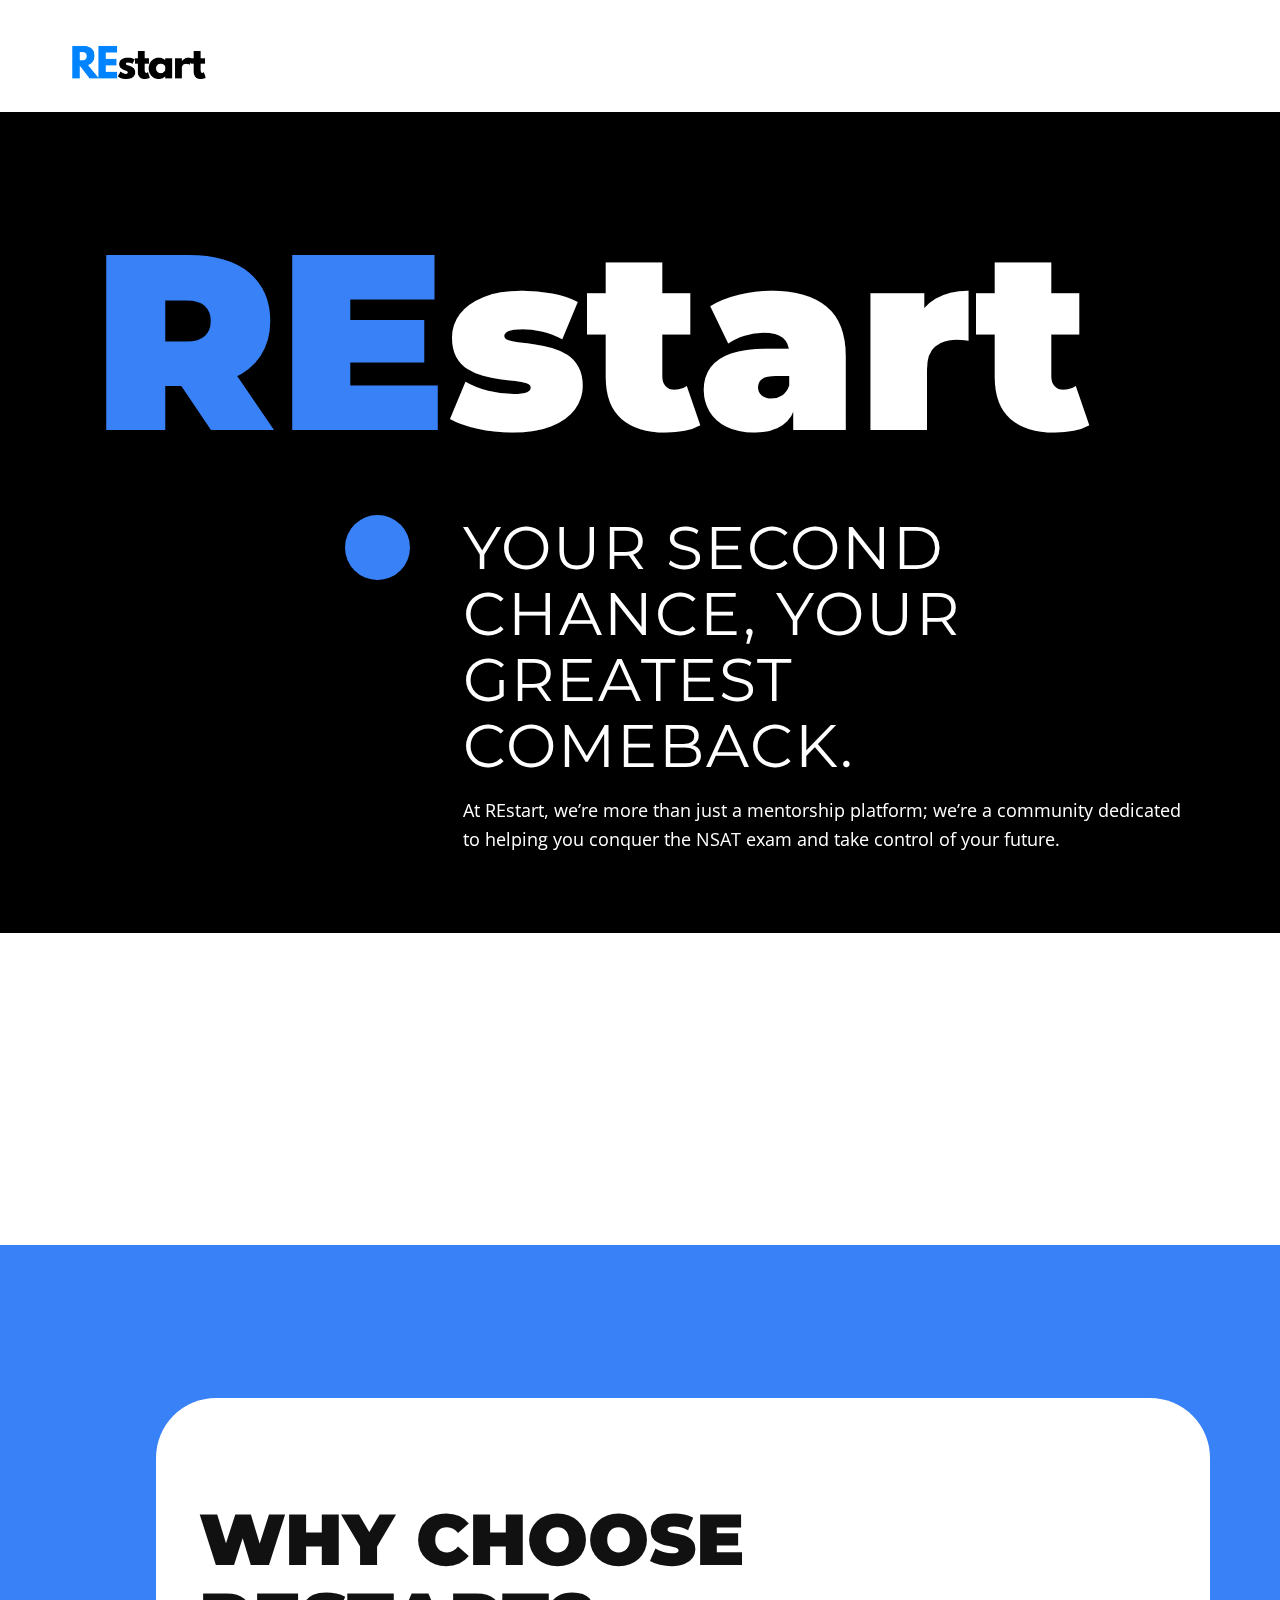
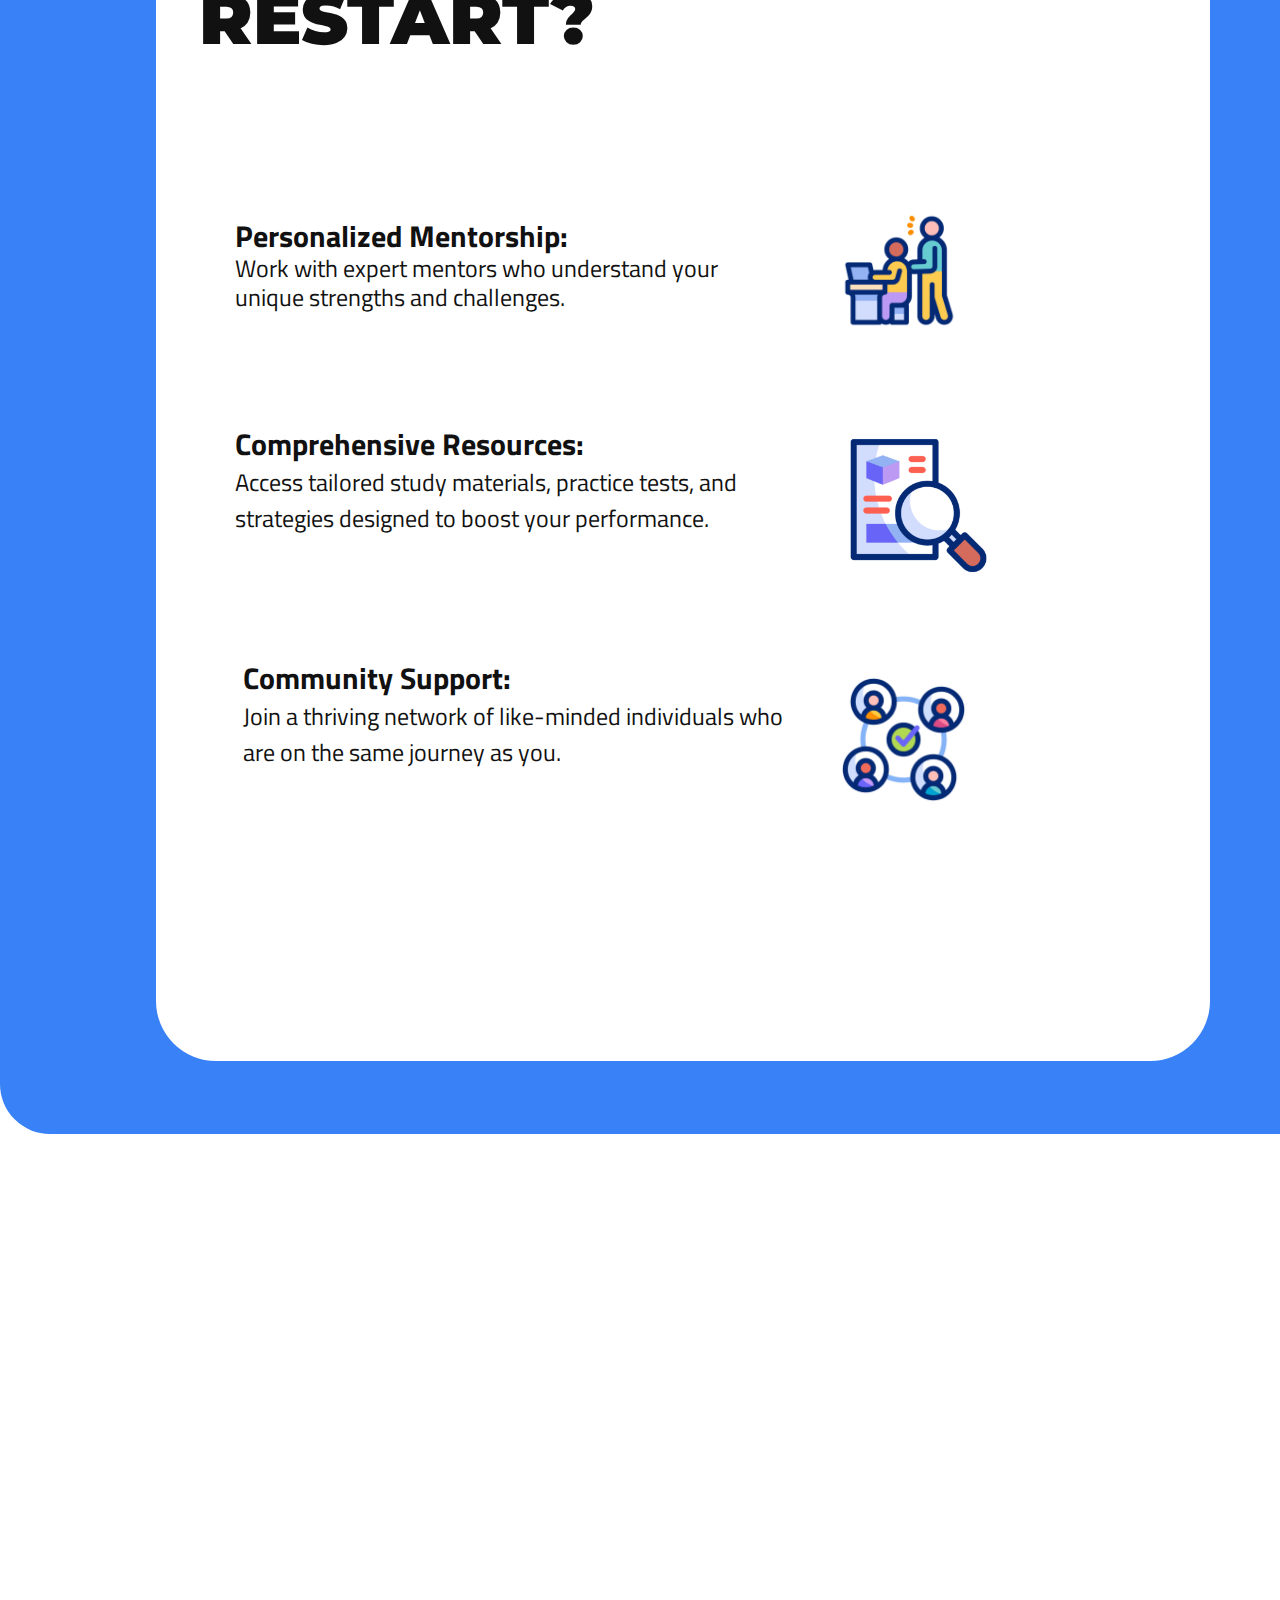
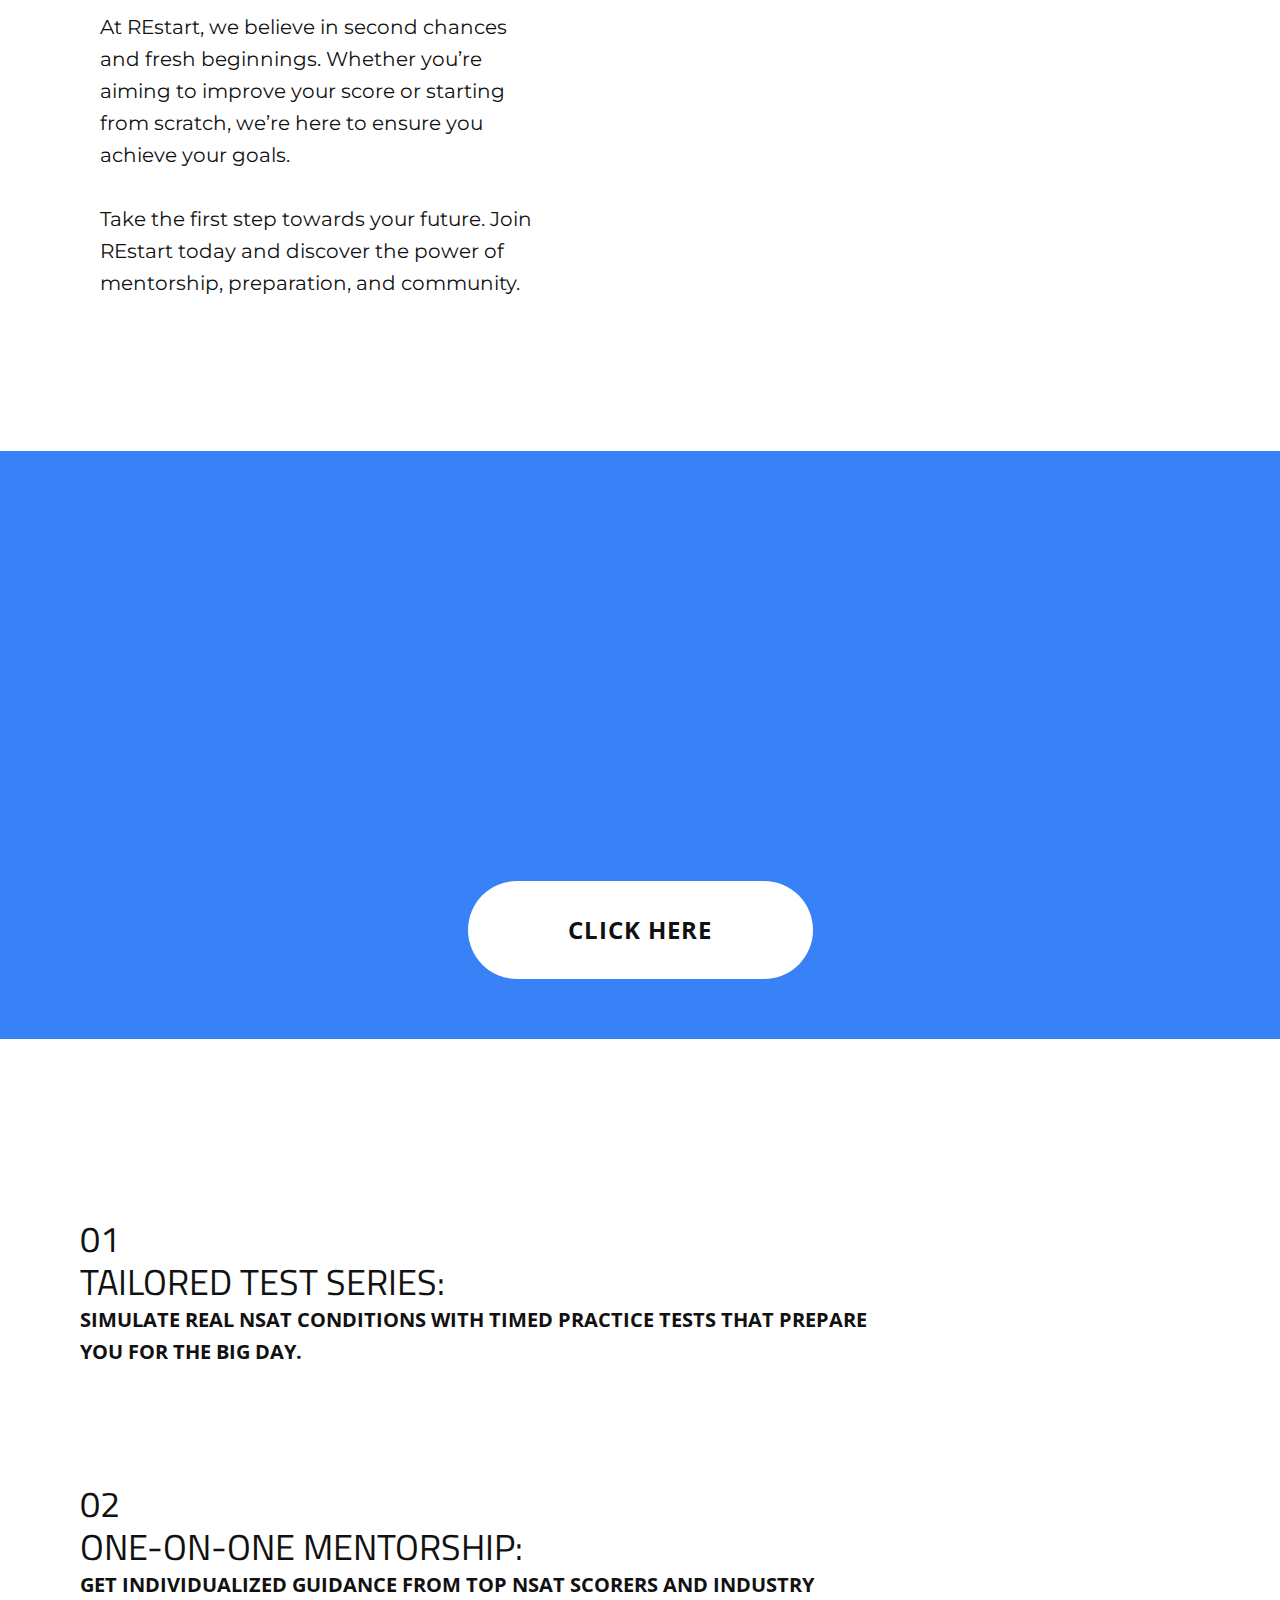
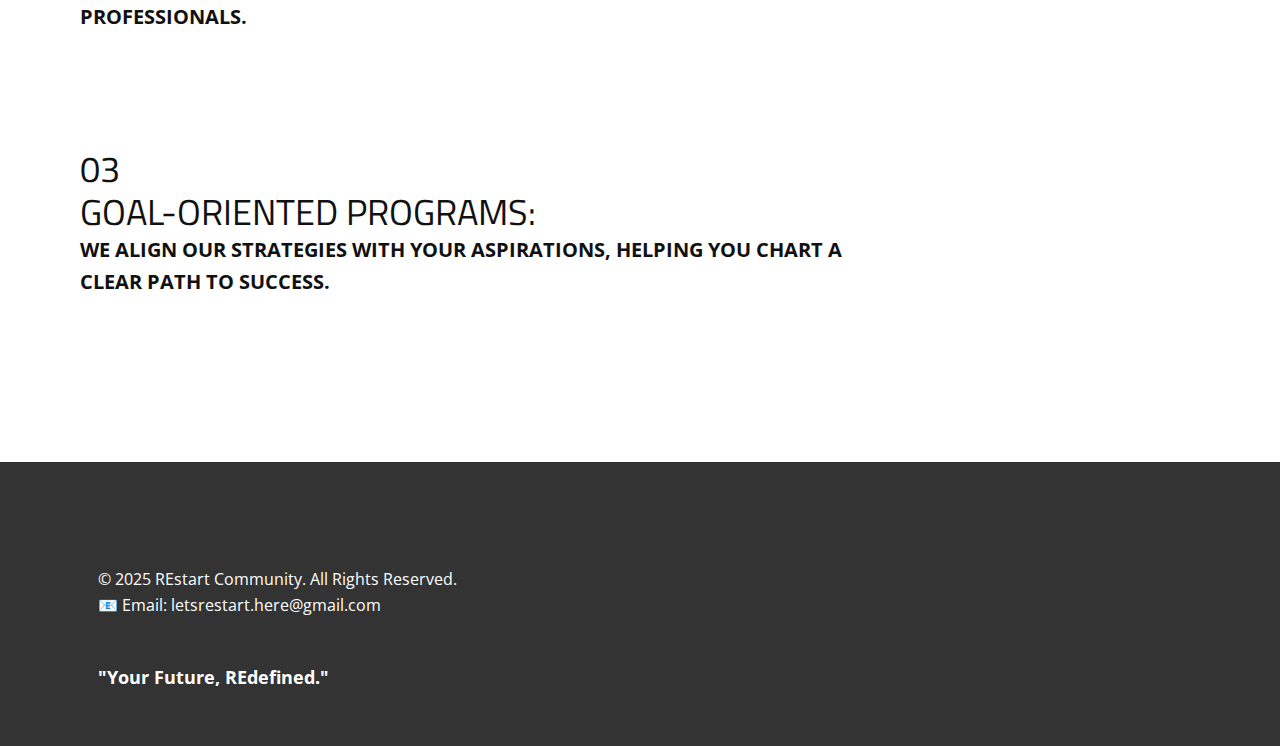
<file: index.html>
<!DOCTYPE html>
<html style="font-size: 16px;" lang="en"><head>
    <meta name="viewport" content="width=device-width, initial-scale=1.0">
    <meta charset="utf-8">
    <meta name="keywords" content="digital, ​A Legacy of Digital Excellence and Innovation, ​Ignite Your Brand&amp;apos;s Success With Us, Power of digital​, ​We Are The Digital Marketing Agency, Digital agency, Our Services, ​Powerful Features, Elevating Your Digital Success, What Say Our Clients​, subscribe">
    <meta name="description" content="logo.png">
    <title>REstart</title>
	<link rel="shortcut-icon" type="x-icon" href="">
    <link rel="stylesheet" href="nicepage.css" media="screen">
<link rel="stylesheet" href="index.css" media="screen">
    <script class="u-script" type="text/javascript" src="jquery.js" defer=""></script>
    <script class="u-script" type="text/javascript" src="nicepage.js" defer=""></script>
    <meta name="generator" content="Nicepage 7.2.3, nicepage.com">
    
    
    
    
    
    
    
    
    <link id="u-theme-google-font" rel="stylesheet" href="https://fonts.googleapis.com/css?family=Roboto:100,100i,300,300i,400,400i,500,500i,700,700i,900,900i|Open+Sans:300,300i,400,400i,500,500i,600,600i,700,700i,800,800i">
    <link id="u-page-google-font" rel="stylesheet" href="https://fonts.googleapis.com/css?family=Montserrat:100,100i,200,200i,300,300i,400,400i,500,500i,600,600i,700,700i,800,800i,900,900i|Titillium+Web:200,200i,300,300i,400,400i,600,600i,700,700i,900">
    <script type="application/ld+json">{
		"@context": "http://schema.org",
		"@type": "Organization",
		"name": "",
		"logo": "images/logo.png"
}</script>
    <meta name="theme-color" content="#2359e8">
    <meta property="og:title" content="Home">
    <meta property="og:type" content="website">
  <meta data-intl-tel-input-cdn-path="intlTelInput/"></head>
  <body data-home-page="Home.html" data-home-page-title="Home" data-path-to-root="./" data-include-products="false" class="u-body u-xl-mode" data-lang="en"><header class="u-clearfix u-header u-header" id="sec-dd35"><div class="u-clearfix u-sheet u-sheet-1">
        <a href="./" data-page-id="196356100" class="u-image u-logo u-image-1" data-image-width="500" data-image-height="500" title="Home">
          <img src="images/logo.png" class="u-logo-image u-logo-image-1">
        </a>
      </div></header>
    <section class="u-black u-clearfix u-container-align-center-xs u-container-align-left-md u-container-align-left-sm u-section-1" id="sec-5283">
      <div class="u-clearfix u-sheet u-sheet-1">
        <h1 class="u-align-center u-text u-text-default u-text-white u-text-1" data-animation-name="customAnimationIn" data-animation-duration="2000" data-animation-delay="0">
          <span class="u-text-custom-color-1">RE</span>start 
        </h1>
        <div class="custom-expanded u-container-style u-group u-shape-rectangle u-group-1" data-animation-name="customAnimationIn" data-animation-duration="2000" data-animation-delay="0">
          <div class="u-container-layout u-valign-bottom-lg u-valign-bottom-md u-valign-bottom-sm u-valign-bottom-xl u-container-layout-1">
            <h2 class="u-custom-font u-font-montserrat u-text u-text-2"> Your Second Chance, Your Greatest Comeback.</h2>
            <div class="u-custom-color-1 u-preserve-proportions u-shape u-shape-circle u-shape-1"></div>
            <p class="u-text u-text-3"> At REstart, we’re more than just a mentorship platf​orm; we’re a community dedicated to helping you conquer the NSAT exam and take control of your future.<br>
            </p>
          </div>
        </div>
      </div>
    </section>
    <section class="u-clearfix u-section-2" id="sec-eef1">
      <div class="u-clearfix u-sheet u-valign-middle u-sheet-1">
        <div class="data-layout-selected u-clearfix u-expanded-width u-layout-wrap u-layout-wrap-1">
          <div class="u-layout">
            <div class="u-layout-row">
              <div class="u-container-align-center-sm u-container-align-center-xs u-container-style u-layout-cell u-size-35-md u-size-35-sm u-size-35-xs u-size-37-lg u-size-37-xl u-layout-cell-1">
                <div class="u-container-layout u-valign-middle-lg u-valign-middle-xl u-container-layout-1">
                  <h2 class="u-align-center-sm u-align-center-xs u-text u-text-default-lg u-text-default-xl u-text-1" data-animation-name="customAnimationIn" data-animation-duration="2000" data-animation-delay="0"> Your Success Starts Here</h2>
                </div>
              </div>
              <div class="u-container-align-center u-container-style u-layout-cell u-size-23-lg u-size-23-xl u-size-25-md u-size-25-sm u-size-25-xs u-layout-cell-2">
                <div class="u-container-layout u-valign-middle u-container-layout-2">
                  <a href="Contact.html" data-page-id="668809516" class="u-align-center u-btn u-btn-round u-button-style u-radius u-btn-1" data-animation-name="customAnimationIn" data-animation-duration="2000" data-animation-delay="0">REGISTER NOW</a>
                </div>
              </div>
            </div>
          </div>
        </div>
      </div>
    </section>
    <section class="u-clearfix u-uploaded-video u-valign-top-lg u-valign-top-md u-valign-top-sm u-valign-top-xl u-video u-section-3" id="sec-cd82" data-image-width="2000" data-image-height="1333">
      <div class="u-container-style u-custom-color-1 u-expanded-width u-group u-radius u-group-1">
        <div class="u-container-layout u-container-layout-1">
          <div class="u-container-style u-group u-radius u-shape-round u-white u-group-2">
            <div class="u-container-layout u-container-layout-2">
              <h1 class="u-text u-text-1"> Why Choose REstart?<br>
              </h1>
              <img class="u-image u-image-contain u-image-default u-preserve-proportions u-image-1" src="images/mentorship.gif" alt="" data-image-width="640" data-image-height="640">
              <h4 class="u-text u-text-2">
                <span style="font-weight: 700; font-size: 1.875rem;"> Personalized Mentorship:&nbsp;</span>
                <br>Work with expert mentors who understand your unique strengths and challenges.
              </h4>
              <img class="u-image u-image-contain u-image-default u-preserve-proportions u-image-2" src="images/knowledge.gif" alt="" data-image-width="640" data-image-height="640">
              <h4 class="u-text u-text-3">
                <span style="font-weight: 700;"></span>
                <span style="font-weight: 700;">Comprehensive Resources:&nbsp;</span>
                <br>
                <span style="font-size: 1.5rem;">Access tailored study materials, practice tests, and strategies designed to boost your performance.</span>
              </h4>
              <h4 class="u-text u-text-4">
                <span style="font-weight: 700;"></span>
                <span style="font-weight: 700;">Community Support:&nbsp;</span>
                <br>
                <span style="font-size: 1.5rem;"></span>
                <span style="font-size: 1.5rem;">Join a thriving network of like-minded individuals who are on the same journey as you.</span>
              </h4>
              <img class="u-image u-image-contain u-image-default u-preserve-proportions u-image-3" src="images/democracy.gif" alt="" data-image-width="640" data-image-height="640">
            </div>
          </div>
        </div>
      </div>
    </section>
    <section class="u-clearfix u-section-4" id="sec-d2e8">
      <div class="u-clearfix u-sheet u-valign-bottom-sm u-sheet-1">
        <div class="data-layout-selected u-clearfix u-expanded-width u-layout-wrap u-layout-wrap-1">
          <div class="u-layout">
            <div class="u-layout-row">
              <div class="u-container-style u-layout-cell u-size-28 u-layout-cell-1">
                <div class="u-container-layout u-valign-top u-container-layout-1">
                  <h2 class="u-custom-font u-font-montserrat u-text u-text-default u-text-1" data-animation-name="customAnimationIn" data-animation-duration="2000" data-animation-delay="0"> Join a Movement, Not Just a Program</h2>
                  <div class="custom-expanded u-align-left u-container-align-left u-container-style u-group u-shape-rectangle u-group-1">
                    <div class="u-container-layout u-container-layout-2">
                      <p class="u-custom-font u-font-montserrat u-text u-text-default u-text-2"> At REstart, we believe in second chances and fresh beginnings. Whether you’re aiming to improve your score or starting from scratch, we’re here to ensure you achieve your goals.<br>
                        <br>Take the first step towards your future. Join REstart today and discover the power of mentorship, preparation, and community.<br>
                      </p>
                    </div>
                  </div>
                </div>
              </div>
              <div class="u-container-align-center u-container-style u-image u-layout-cell u-size-32 u-image-1" data-image-width="1280" data-image-height="720" data-animation-name="customAnimationIn" data-animation-duration="2000" data-animation-delay="0">
                <div class="u-container-layout u-container-layout-3"></div>
              </div>
            </div>
          </div>
        </div>
      </div>
    </section>
    <section class="u-clearfix u-custom-color-1 u-section-5" id="sec-9240">
      <div class="u-clearfix u-sheet u-valign-middle-md u-valign-middle-sm u-valign-middle-xs u-sheet-1">
        <h1 class="u-align-center u-text u-text-default u-text-1" data-animation-name="customAnimationIn" data-animation-duration="2000" data-animation-delay="0">join our community<br>
        </h1>
        <a href="Contact.html" data-page-id="668809516" class="u-active-grey-30 u-border-none u-btn u-btn-round u-button-style u-hover-black u-radius u-white u-btn-1">CLICK HERE </a>
      </div>
    </section>
    <section class="u-clearfix u-container-align-left u-white u-section-6" id="sec-288b">
      <div class="u-clearfix u-sheet u-sheet-1">
        <h2 class="u-align-left u-text u-text-default u-text-1" data-animation-name="customAnimationIn" data-animation-duration="2000" data-animation-delay="0">we are doing Our part<br>
        </h2>
        <div class="u-expanded-width u-list u-list-1">
          <div class="u-repeater u-repeater-1">
            <div class="u-border-2 u-border-no-left u-border-no-right u-border-no-top u-border-white u-container-align-left u-container-style u-list-item u-repeater-item">
              <div class="u-container-layout u-similar-container u-valign-top u-container-layout-1">
                <h3 class="u-align-left u-text u-text-default u-text-2">01 <br>Tailored Test Series:<br>
                </h3>
                <p class="u-align-left u-text u-text-3"> Simulate real NSAT conditions with timed practice tests that prepare you for the big day.</p>
              </div>
            </div>
            <div class="u-border-2 u-border-no-left u-border-no-right u-border-no-top u-border-white u-container-align-left u-container-style u-list-item u-repeater-item">
              <div class="u-container-layout u-similar-container u-valign-top u-container-layout-2">
                <h3 class="u-align-left u-text u-text-default u-text-4">02 <br>One-on-One Mentorship:<br>
                </h3>
                <p class="u-align-left u-text u-text-5"> Get individualized guidance from top NSAT scorers and industry professionals. </p>
              </div>
            </div>
            <div class="u-border-2 u-border-no-left u-border-no-right u-border-no-top u-border-white u-container-align-left u-container-style u-list-item u-repeater-item">
              <div class="u-container-layout u-similar-container u-valign-top u-container-layout-3">
                <h3 class="u-align-left u-text u-text-default u-text-6">03 <br> Goal-Oriented Programs:<br>
                </h3>
                <p class="u-align-left u-text u-text-7">We align our strategies with your aspirations, helping you chart a clear path to success. </p>
              </div>
            </div>
          </div>
        </div>
      </div>
    </section>
    
    
    
    <footer class="u-align-center u-clearfix u-container-align-center u-footer u-grey-80 u-footer" id="sec-aa59"><div class="u-clearfix u-sheet u-valign-middle u-sheet-1">
        <p class="u-align-left u-small-text u-text u-text-variant u-text-1">
          <span style="font-size: 1rem;">
            <br>
            <br>© 2025 REstart Community. All Rights Reserved.<br>📧 Email: letsrestart.here@gmail.com
          </span>
          <br>
          <br>
          <br>
          <span style="font-weight: 700; font-size: 1.125rem;">"Your Future, REdefined."</span>
        </p>
      </div></footer>
    
  
</body></html>
</file>
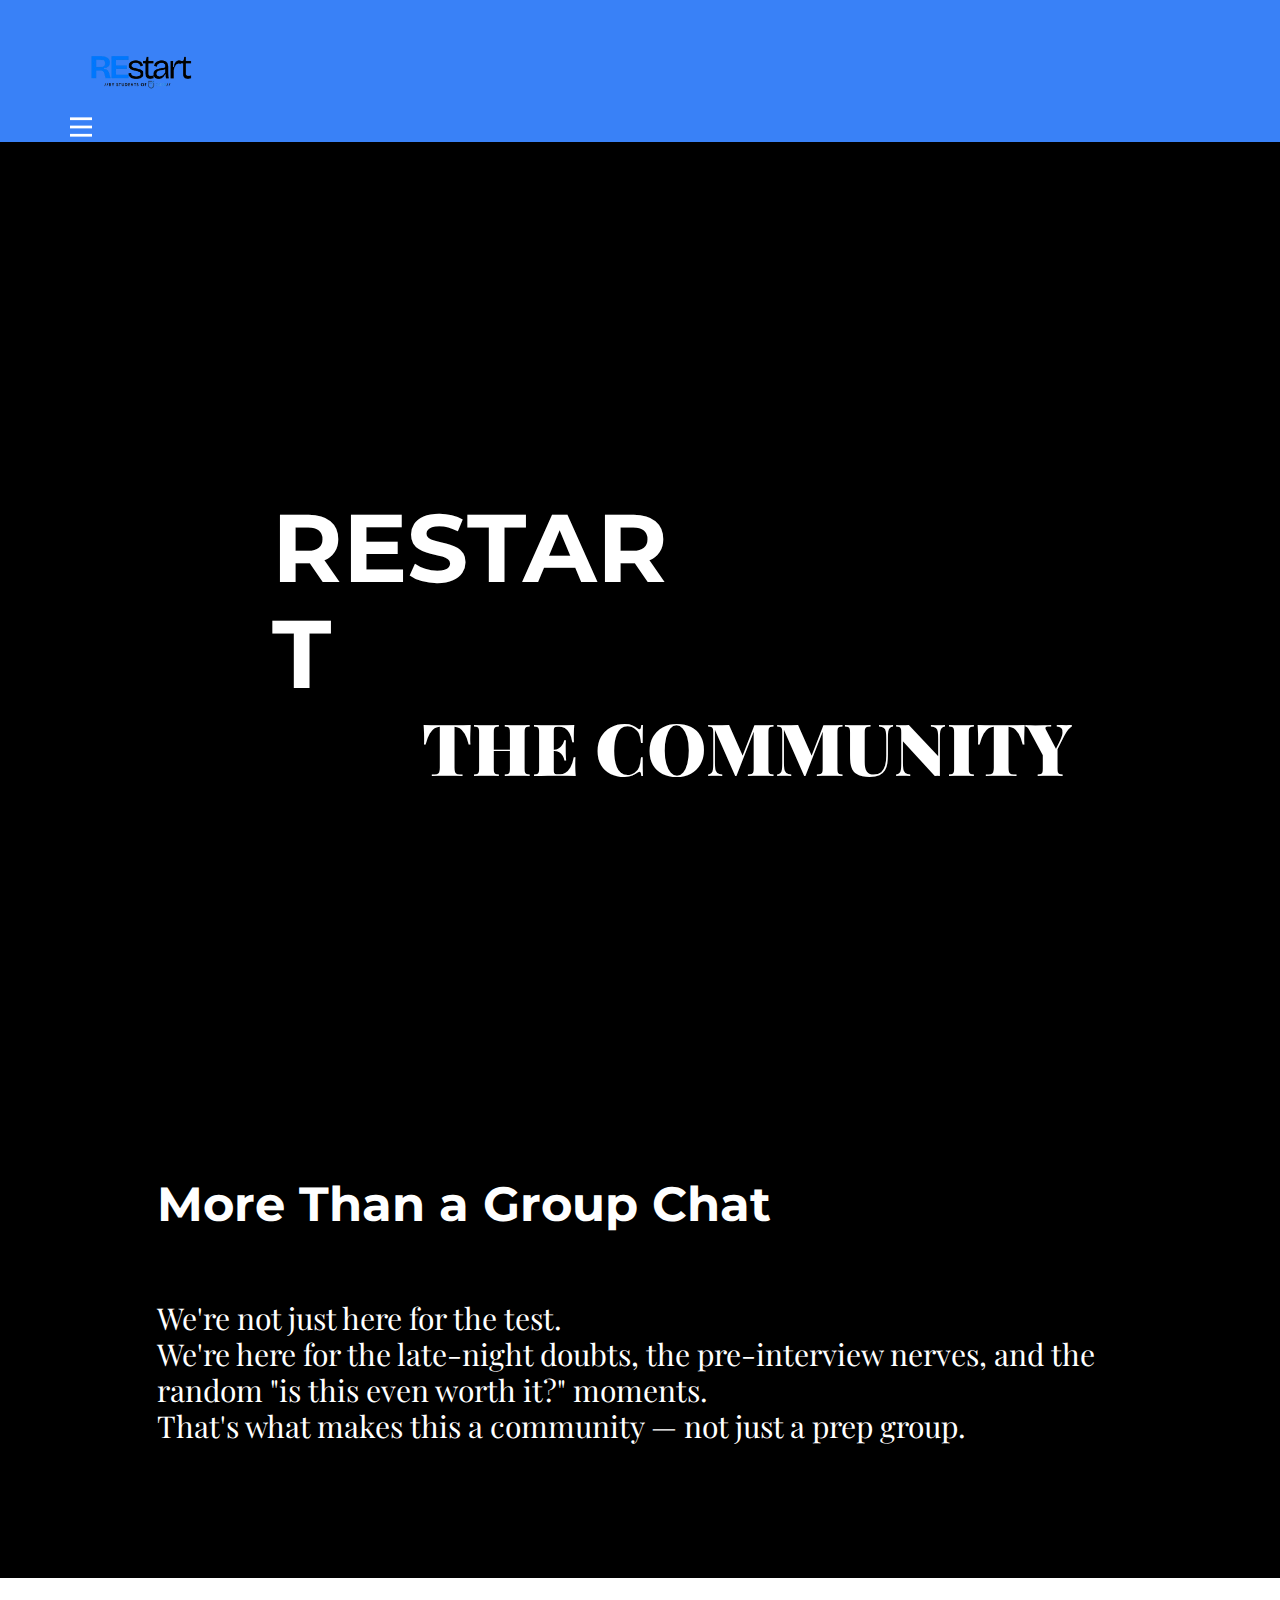
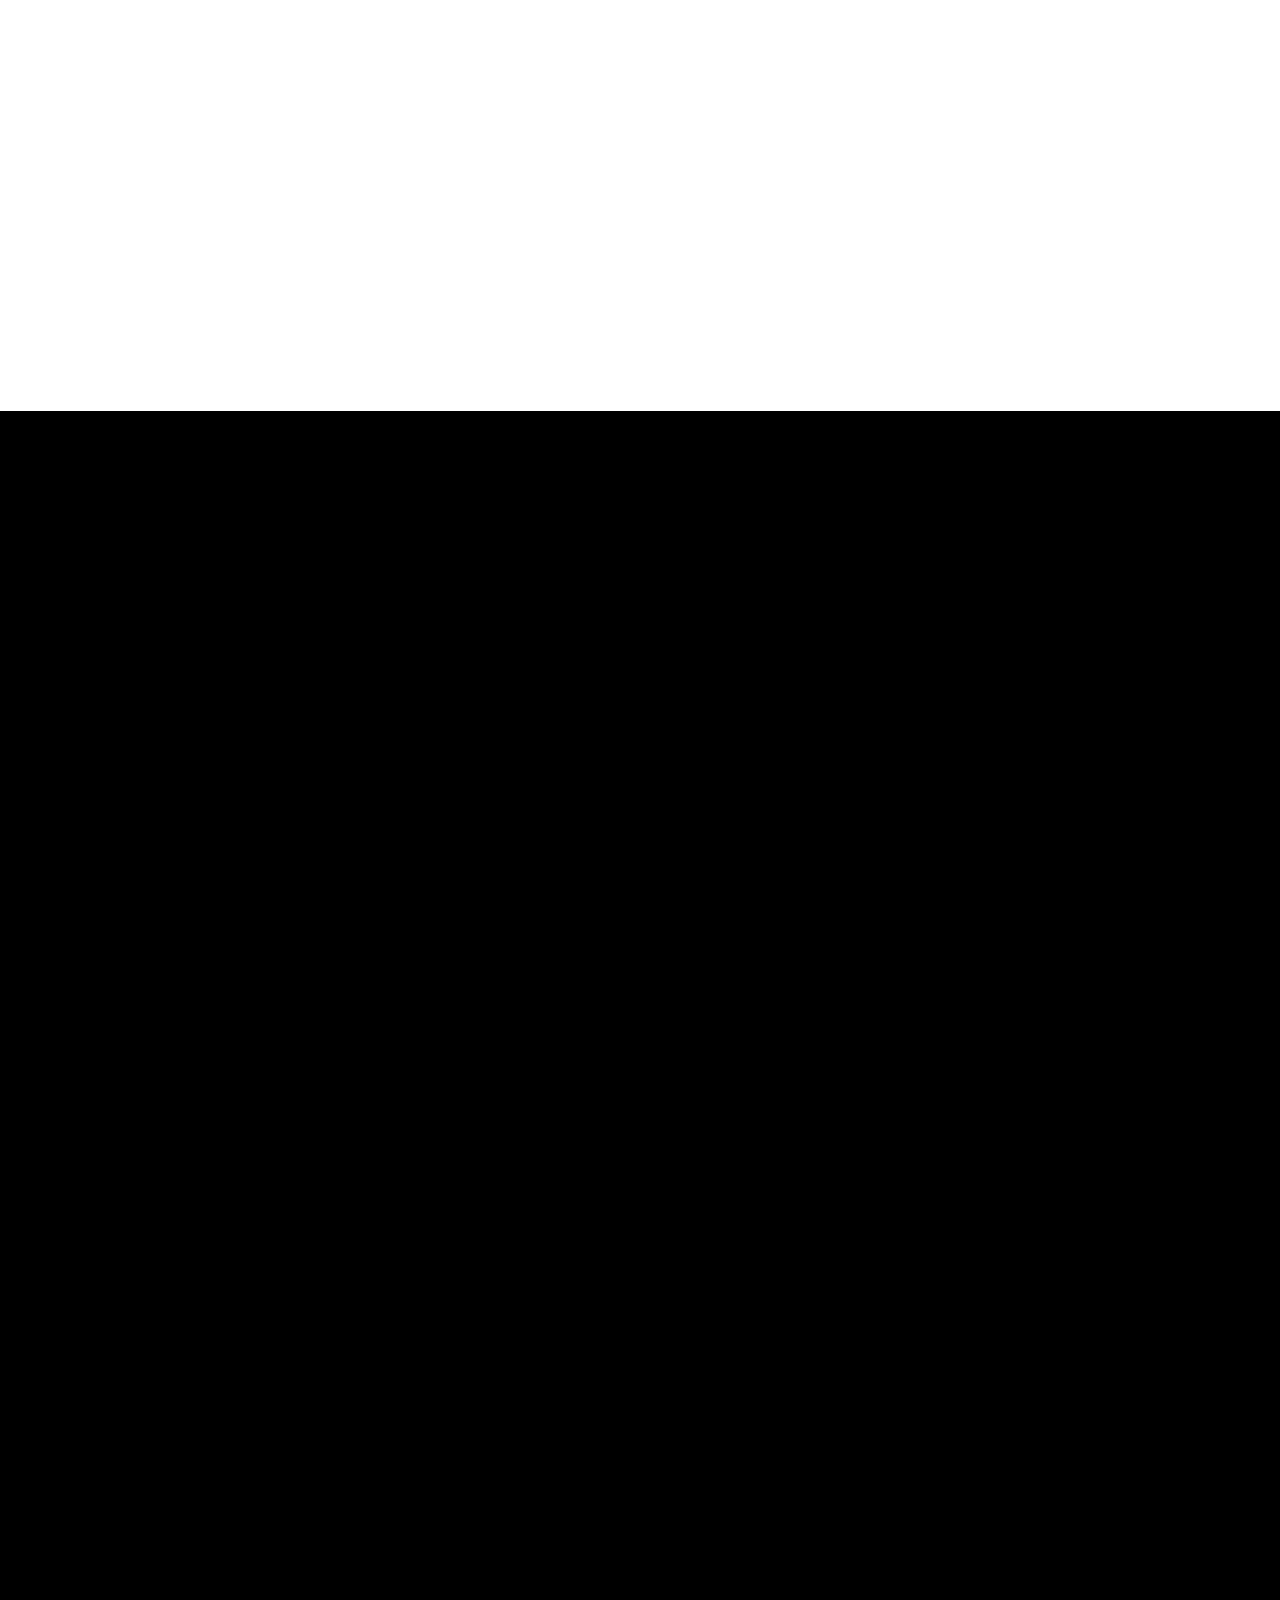
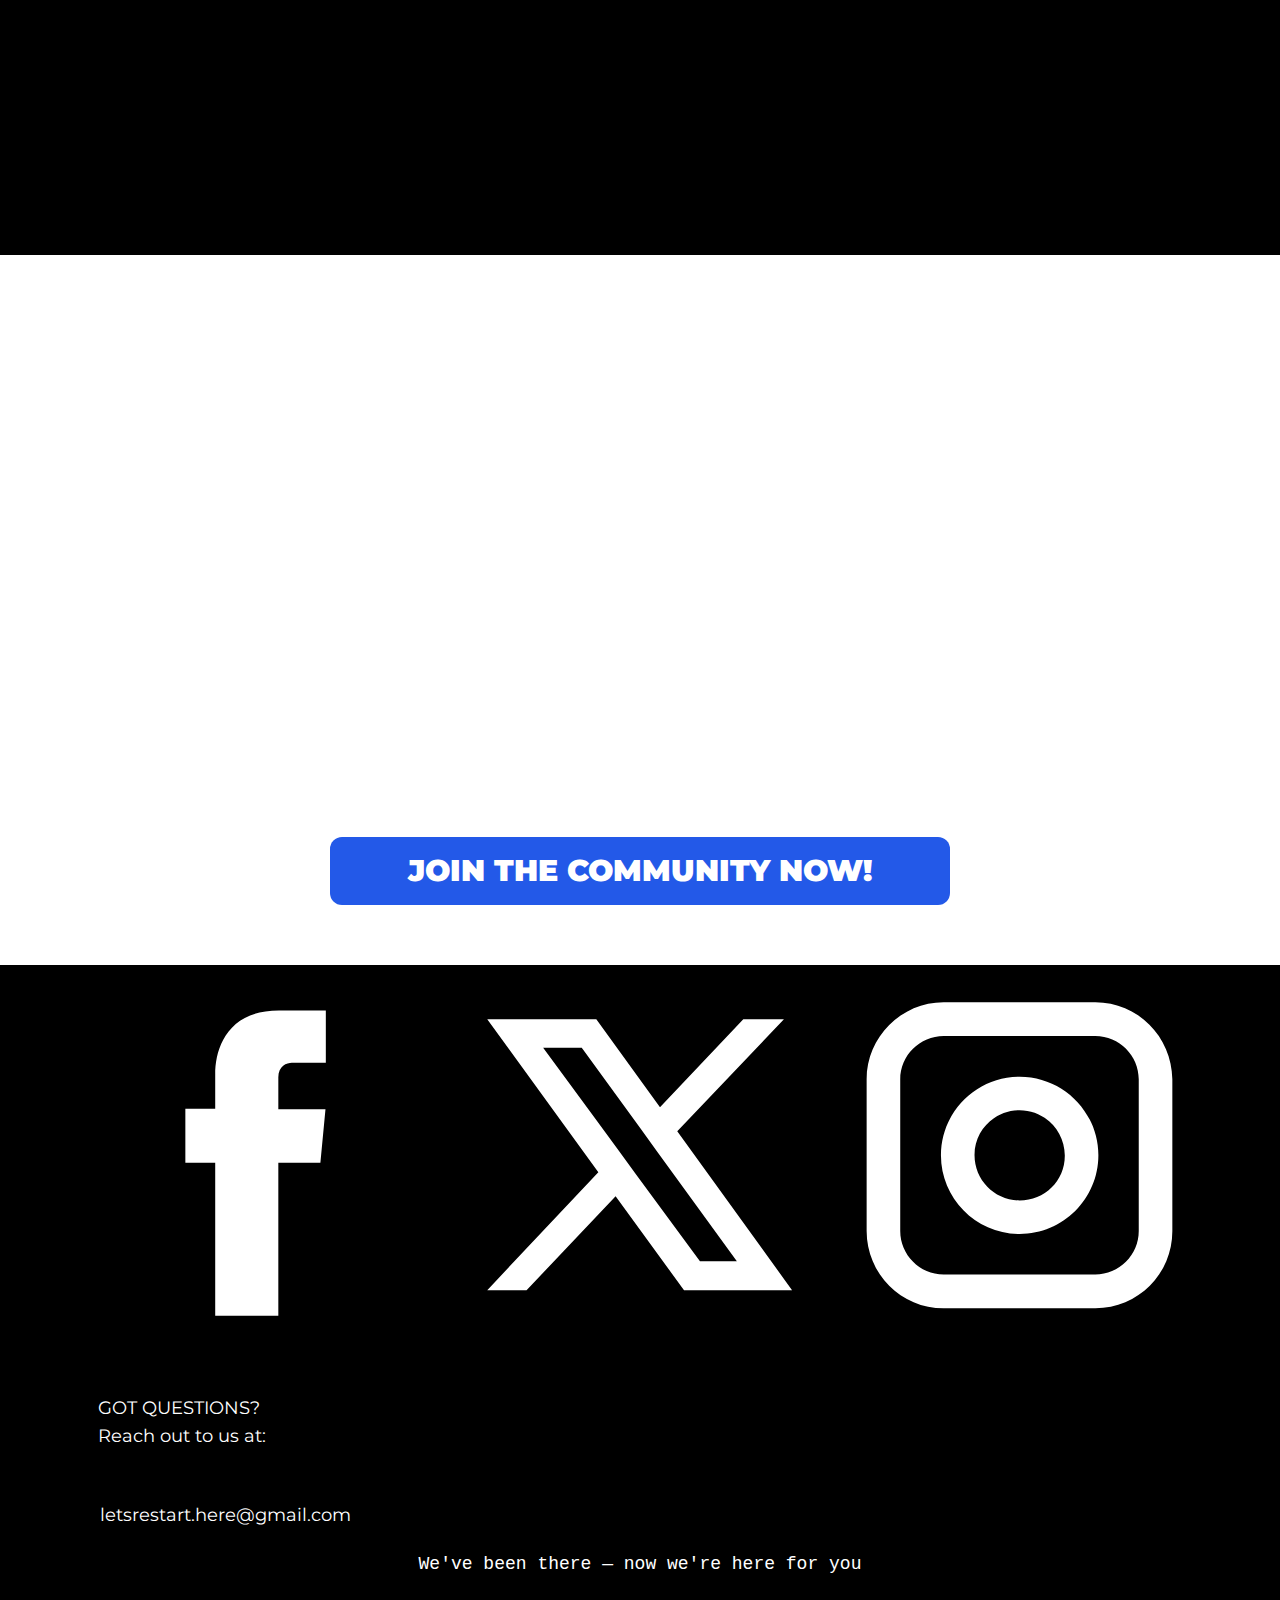
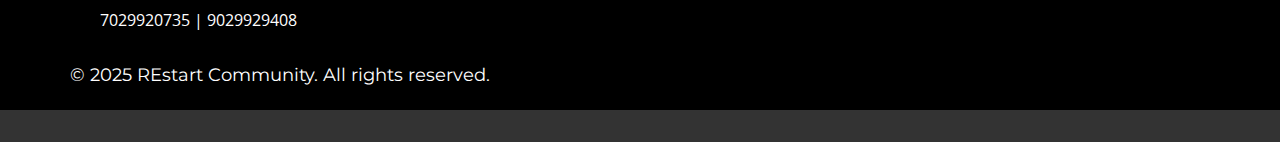
<file: Community.html>
<!DOCTYPE html>
<html style="font-size: 16px;" lang="en"><head>
    <meta name="viewport" content="width=device-width, initial-scale=1.0">
    <meta charset="utf-8">
    <meta name="keywords" content="NSAT Prep, With People, ​Who've Cleared It, ​📣 Real Prep. Real People., ​What's In The Prep..">
    <meta name="description" content="">
    <title>Community</title>
    <link rel="stylesheet" href="nicepage.css" media="screen">
<link rel="stylesheet" href="Community.css" media="screen">
    <script class="u-script" type="text/javascript" src="jquery.js" defer=""></script>
    <script class="u-script" type="text/javascript" src="nicepage.js" defer=""></script>
    <meta name="generator" content="Nicepage 7.8.22, nicepage.com">
    
    
    
    
    
    
    
    <link id="u-theme-google-font" rel="stylesheet" href="https://fonts.googleapis.com/css?family=Roboto:100,100i,300,300i,400,400i,500,500i,700,700i,900,900i|Open+Sans:300,300i,400,400i,500,500i,600,600i,700,700i,800,800i">
    <link id="u-page-google-font" rel="stylesheet" href="https://fonts.googleapis.com/css?family=Montserrat:100,100i,200,200i,300,300i,400,400i,500,500i,600,600i,700,700i,800,800i,900,900i|Playfair+Display:400,400i,500,500i,600,600i,700,700i,800,800i,900,900i">
    <script type="application/ld+json">{
		"@context": "http://schema.org",
		"@type": "Organization",
		"name": "",
		"logo": "images/REstart_logo__1_-removebg-preview.png",
		"sameAs": [
				"https://facebook.com/name",
				"https://twitter.com/name",
				"https://instagram.com/name"
		]
}</script>
    <meta name="theme-color" content="#478ac9">
    <meta name="twitter:site" content="@">
    <meta name="twitter:card" content="summary_large_image">
    <meta name="twitter:title" content="Community">
    <meta name="twitter:description" content="">
    <meta property="og:title" content="Community">
    <meta property="og:type" content="website">
  <meta data-intl-tel-input-cdn-path="intlTelInput/"></head>
  <body data-path-to-root="./" data-include-products="false" class="u-body u-xl-mode" data-lang="en"><header class="u-clearfix u-custom-color-1 u-header u-sticky u-sticky-b064" id="header" data-animation-name="" data-animation-duration="0" data-animation-delay="0" data-animation-direction=""><div class="u-clearfix u-sheet u-valign-middle-lg u-valign-middle-md u-valign-middle-sm u-valign-middle-xl u-sheet-1">
        <a href="index.html" class="u-image u-logo u-image-1" data-image-width="500" data-image-height="500">
          <img src="images/REstart_logo__1_-removebg-preview.png" class="u-logo-image u-logo-image-1">
        </a>
        <nav class="u-menu u-menu-hamburger u-offcanvas u-offcanvas-shift u-menu-1" role="navigation" data-responsive-from="XL">
          <div class="menu-collapse u-custom-font u-font-montserrat" style="font-size: 0.875rem; text-transform: uppercase; font-weight: 600;">
            <a class="u-button-style u-custom-text-active-color u-hamburger-link u-nav-link u-hamburger-link-1" aria-label="Open menu" aria-controls="1a4a" href="#">
              <svg class="u-svg-link" viewBox="0 0 24 24"><use xlink:href="#svg-447b"></use></svg>
              <svg class="u-svg-content" version="1.1" id="svg-447b" viewBox="0 0 16 16" x="0px" y="0px" xmlns:xlink="http://www.w3.org/1999/xlink" xmlns="http://www.w3.org/2000/svg"><g><rect y="1" width="16" height="2"></rect><rect y="7" width="16" height="2"></rect><rect y="13" width="16" height="2"></rect>
</g></svg>
            </a>
          </div>
          <div class="u-custom-menu u-nav-container">
            <ul role="menubar" class="u-custom-font u-font-montserrat u-nav u-unstyled u-nav-1"><li role="none" class="u-nav-item"><a role="menuitem" class="u-button-style u-nav-link u-text-active-custom-color-3" href="./">Home</a>
</li><li role="none" class="u-nav-item"><a role="menuitem" class="u-button-style u-nav-link u-text-active-custom-color-3" href="About.html">About</a>
</li><li role="none" class="u-nav-item"><a role="menuitem" class="u-button-style u-nav-link u-text-active-custom-color-3" href="Community.html">Community</a>
</li><li role="none" class="u-nav-item"><a role="menuitem" class="u-button-style u-nav-link u-text-active-custom-color-3" href="NSAT-Prep.html">NSAT Prep</a>
</li><li role="none" class="u-nav-item"><a role="menuitem" class="u-button-style u-nav-link u-text-active-custom-color-3" href="NSAT-Interview.html" style="padding-right: 11px;">NSAT Interview</a>
</li></ul>
          </div>
          <div id="1a4a" role="region" aria-label="Menu panel" class="u-custom-menu u-nav-container-collapse">
            <div class="u-container-style u-custom-color-3 u-inner-container-layout u-opacity u-opacity-95 u-sidenav u-sidenav-1">
              <div class="u-inner-container-layout u-sidenav-overflow">
                <div class="u-menu-close" tabindex="-1" aria-controls="1a4a" aria-label="Close menu"></div>
                <ul role="menubar" class="u-align-center u-custom-font u-font-montserrat u-nav u-popupmenu-items u-text-active-custom-color-4 u-text-custom-color-1 u-unstyled u-nav-2"><li role="none" class="u-nav-item"><a role="menuitem" class="u-button-style u-nav-link" href="./" style="padding-top: 32px; padding-bottom: 32px;">Home</a>
</li><li role="none" class="u-nav-item"><a role="menuitem" class="u-button-style u-nav-link" href="About.html" style="padding-top: 32px; padding-bottom: 32px;">About</a>
</li><li role="none" class="u-nav-item"><a role="menuitem" class="u-button-style u-nav-link" href="Community.html" style="padding-top: 32px; padding-bottom: 32px;">Community</a>
</li><li role="none" class="u-nav-item"><a role="menuitem" class="u-button-style u-nav-link" href="NSAT-Prep.html" style="padding-top: 32px; padding-bottom: 32px;">NSAT Prep</a>
</li><li role="none" class="u-nav-item"><a role="menuitem" class="u-button-style u-nav-link" href="NSAT-Interview.html" style="padding-top: 32px; padding-bottom: 32px;">NSAT Interview</a>
</li></ul>
              </div>
            </div>
            <div class="u-black u-menu-overlay u-opacity u-opacity-70"></div>
          </div>
          <style class="menu-style">@media (max-width: 1139px) {
                    [data-responsive-from="LG"] .u-nav-container {
                        display: none;
                    }
                    [data-responsive-from="LG"] .menu-collapse {
                        display: block;
                    }
                }</style>
        </nav>
      </div></header>
    <section class="u-black u-clearfix u-section-1" id="block-1">
      <div class="u-clearfix u-sheet u-valign-middle-lg u-valign-middle-md u-valign-middle-sm u-valign-middle-xs u-sheet-1">
        <h1 class="u-custom-font u-font-montserrat u-text u-text-1" data-custom-animation="{&quot;animation&quot;:{&quot;XXL&quot;:{&quot;steps&quot;:[],&quot;hidden&quot;:false,&quot;start&quot;:{&quot;at&quot;:&quot;bottom&quot;,&quot;off&quot;:0},&quot;end&quot;:{&quot;at&quot;:&quot;top&quot;,&quot;off&quot;:0}},&quot;XL&quot;:{&quot;steps&quot;:[{&quot;dist&quot;:0.5,&quot;skip&quot;:0,&quot;blur&quot;:0,&quot;sticky&quot;:true,&quot;fixed&quot;:false,&quot;mx&quot;:&quot;-1289&quot;,&quot;my&quot;:0,&quot;op&quot;:1,&quot;rot&quot;:0,&quot;sx&quot;:1,&quot;sy&quot;:1,&quot;bgy&quot;:0}],&quot;hidden&quot;:false,&quot;start&quot;:{&quot;at&quot;:&quot;middle&quot;,&quot;off&quot;:0},&quot;end&quot;:{&quot;at&quot;:&quot;top&quot;,&quot;off&quot;:0}},&quot;LG&quot;:{&quot;steps&quot;:[],&quot;hidden&quot;:false,&quot;start&quot;:{&quot;at&quot;:&quot;bottom&quot;,&quot;off&quot;:0},&quot;end&quot;:{&quot;at&quot;:&quot;top&quot;,&quot;off&quot;:0}},&quot;MD&quot;:{&quot;steps&quot;:[],&quot;hidden&quot;:false,&quot;start&quot;:{&quot;at&quot;:&quot;bottom&quot;,&quot;off&quot;:0},&quot;end&quot;:{&quot;at&quot;:&quot;top&quot;,&quot;off&quot;:0}},&quot;SM&quot;:{&quot;steps&quot;:[],&quot;hidden&quot;:true,&quot;start&quot;:{&quot;at&quot;:&quot;bottom&quot;,&quot;off&quot;:0},&quot;end&quot;:{&quot;at&quot;:&quot;top&quot;,&quot;off&quot;:0}},&quot;XS&quot;:{&quot;steps&quot;:[],&quot;hidden&quot;:true,&quot;start&quot;:{&quot;at&quot;:&quot;bottom&quot;,&quot;off&quot;:0},&quot;end&quot;:{&quot;at&quot;:&quot;top&quot;,&quot;off&quot;:0}}},&quot;container&quot;:&quot;&quot;}"><span class="u-text-custom-color-3">RE</span>start 
        </h1>
        <h1 class="u-custom-font u-font-playfair-display u-text u-text-2" data-custom-animation="{&quot;animation&quot;:{&quot;XXL&quot;:{&quot;steps&quot;:[],&quot;hidden&quot;:false,&quot;start&quot;:{&quot;at&quot;:&quot;bottom&quot;,&quot;off&quot;:0},&quot;end&quot;:{&quot;at&quot;:&quot;top&quot;,&quot;off&quot;:0}},&quot;XL&quot;:{&quot;steps&quot;:[{&quot;dist&quot;:0.5,&quot;skip&quot;:0,&quot;blur&quot;:0,&quot;sticky&quot;:true,&quot;fixed&quot;:false,&quot;mx&quot;:&quot;1289&quot;,&quot;my&quot;:0,&quot;op&quot;:1,&quot;rot&quot;:0,&quot;sx&quot;:1,&quot;sy&quot;:1,&quot;bgy&quot;:0}],&quot;hidden&quot;:false,&quot;start&quot;:{&quot;at&quot;:&quot;middle&quot;,&quot;off&quot;:0},&quot;end&quot;:{&quot;at&quot;:&quot;top&quot;,&quot;off&quot;:0}},&quot;LG&quot;:{&quot;steps&quot;:[],&quot;hidden&quot;:false,&quot;start&quot;:{&quot;at&quot;:&quot;bottom&quot;,&quot;off&quot;:0},&quot;end&quot;:{&quot;at&quot;:&quot;top&quot;,&quot;off&quot;:0}},&quot;MD&quot;:{&quot;steps&quot;:[],&quot;hidden&quot;:false,&quot;start&quot;:{&quot;at&quot;:&quot;bottom&quot;,&quot;off&quot;:0},&quot;end&quot;:{&quot;at&quot;:&quot;top&quot;,&quot;off&quot;:0}},&quot;SM&quot;:{&quot;steps&quot;:[],&quot;hidden&quot;:true,&quot;start&quot;:{&quot;at&quot;:&quot;bottom&quot;,&quot;off&quot;:0},&quot;end&quot;:{&quot;at&quot;:&quot;top&quot;,&quot;off&quot;:0}},&quot;XS&quot;:{&quot;steps&quot;:[],&quot;hidden&quot;:true,&quot;start&quot;:{&quot;at&quot;:&quot;bottom&quot;,&quot;off&quot;:0},&quot;end&quot;:{&quot;at&quot;:&quot;top&quot;,&quot;off&quot;:0}}},&quot;container&quot;:&quot;&quot;}"> The Community </h1>
      </div>
    </section>
    <section class="u-black u-clearfix u-section-2" id="block-4">
      <div class="u-clearfix u-sheet u-valign-middle-lg u-valign-middle-md u-valign-middle-sm u-valign-middle-xs u-sheet-1">
        <h4 class="u-align-left u-custom-font u-font-montserrat u-text u-text-1" data-animation-out="0"> More Than a Group Chat</h4>
        <h4 class="u-align-left u-custom-font u-font-playfair-display u-text u-text-2" data-animation-out="0"> We're not just here for the test.<br> We're here for the late-night doubts, the pre-interview nerves, and the random "is this even worth it?" moments.<br> That's what makes this a community — not just a prep group.&nbsp;
        </h4>
      </div>
    </section>
    <section class="u-clearfix u-section-3" id="block-3">
      <div class="u-clearfix u-sheet u-sheet-1">
        <h1 class="u-custom-font u-font-montserrat u-text u-text-default u-text-1" data-animation-name="customAnimationIn" data-animation-duration="1000" data-animation-delay="0" data-animation-out="0"> It's Free, But Not Passive </h1>
        <h3 class="u-custom-font u-font-montserrat u-text u-text-2" data-animation-name="customAnimationIn" data-animation-duration="1000" data-animation-delay="0" data-animation-out="0"> We're not here to spoon-feed.<br><span class="u-text-custom-color-3"> If you show up, ask questions, and try — we've got you.<br> Every step.</span>
        </h3>
      </div>
    </section>
    <section class="u-black u-clearfix u-section-4" id="block-2">
      <div class="u-clearfix u-sheet u-sheet-1">
        <h1 class="u-align-left u-custom-font u-font-montserrat u-text u-text-custom-color-1 u-text-1" data-animation-name="customAnimationIn" data-animation-duration="1000" data-animation-delay="0" data-animation-out="0"> What's In It..</h1>
        <h3 class="u-align-left u-custom-font u-font-montserrat u-text u-text-custom-color-1 u-text-2" data-animation-name="customAnimationIn" data-animation-duration="1000" data-animation-delay="0"> 💬 Group Doubt Support </h3>
        <h3 class="u-align-left u-custom-font u-font-montserrat u-text u-text-custom-color-3 u-text-3" data-animation-name="customAnimationIn" data-animation-duration="1000" data-animation-delay="0"> Any time. Any topic. Someone's probably been through it — and they'll reply. </h3>
        <h3 class="u-align-left u-custom-font u-font-montserrat u-text u-text-custom-color-1 u-text-4" data-animation-name="customAnimationIn" data-animation-duration="1000" data-animation-delay="0"> 📆 Live Sessions </h3>
        <h3 class="u-align-left u-custom-font u-font-montserrat u-text u-text-custom-color-3 u-text-5" data-animation-name="customAnimationIn" data-animation-duration="1000" data-animation-delay="0"> From strategy talks to mock reviews — casual, friendly calls where everyone learns something.</h3>
        <h3 class="u-align-left u-custom-font u-font-montserrat u-text u-text-custom-color-1 u-text-6" data-animation-name="customAnimationIn" data-animation-duration="1000" data-animation-delay="0"> 🎯 Accountability </h3>
        <h3 class="u-align-left u-custom-font u-font-montserrat u-text u-text-custom-color-3 u-text-7" data-animation-name="customAnimationIn" data-animation-duration="1000" data-animation-delay="0"> You won't be left behind. We'll nudge you, cheer you on, and check in — because we all want to see each other make it. </h3>
        <h3 class="u-align-left u-custom-font u-font-montserrat u-text u-text-custom-color-3 u-text-8" data-animation-name="customAnimationIn" data-animation-duration="1000" data-animation-delay="0"> 🧑‍🤝‍🧑 <span class="u-text-custom-color-1">Real Friends, Not Just Study Buddies </span>
        </h3>
        <h3 class="u-align-left u-custom-font u-font-montserrat u-text u-text-custom-color-3 u-text-9" data-animation-name="customAnimationIn" data-animation-duration="1000" data-animation-delay="0"> Plenty of our members stick around even after getting into NST. That says a lot. </h3>
      </div>
    </section>
    <section class="u-clearfix u-section-5" id="sec-6f9c">
      <div class="u-clearfix u-sheet u-valign-middle-lg u-valign-middle-md u-valign-middle-sm u-sheet-1">
        <h1 class="u-custom-font u-font-montserrat u-text u-text-default u-text-1" data-animation-name="customAnimationIn" data-animation-duration="1000" data-animation-delay="0" data-animation-out="0"> Students helping students, every step of the way.</h1>
        <a href="CommunityWaitlistForm.html" class="u-border-none u-btn u-btn-round u-button-style u-custom-color-3 u-custom-font u-font-montserrat u-radius u-btn-1">JOIN THE COMMUNITY NOW! </a>
      </div>
    </section>
    
    
    
    <footer class="u-align-center u-black u-clearfix u-container-align-center u-container-align-center-lg u-container-align-center-xl u-footer u-footer" id="footer"><div class="u-clearfix u-sheet u-sheet-1">
        <div class="u-social-icons u-social-icons-1">
          <a class="u-social-url" title="facebook" target="_blank" href="https://www.facebook.com/profile.php?id=61571310530870"><span class="u-icon u-social-facebook u-social-icon u-text-custom-color-3 u-icon-1"><svg class="u-svg-link" preserveAspectRatio="xMidYMin slice" viewBox="0 0 112 112" style=""><use xlink:href="#svg-52bd"></use></svg><svg class="u-svg-content" viewBox="0 0 112 112" x="0" y="0" id="svg-52bd"><path fill="currentColor" d="M75.5,28.8H65.4c-1.5,0-4,0.9-4,4.3v9.4h13.9l-1.5,15.8H61.4v45.1H42.8V58.3h-8.8V42.4h8.8V32.2
c0-7.4,3.4-18.8,18.8-18.8h13.8v15.4H75.5z"></path></svg></span>
          </a>
          <a class="u-social-url" title="twitter" target="_blank" href="https://x.com/TheREstartX"><span class="u-icon u-social-icon u-social-twitter u-text-custom-color-3 u-icon-2"><svg class="u-svg-link" preserveAspectRatio="xMidYMin slice" viewBox="0 0 112.2 112.2" style=""><use xlink:href="#svg-7054"></use></svg><svg class="u-svg-content" viewBox="0 0 112.2 112.2" x="0px" y="0px" id="svg-7054"><path d="M67.1,49.1L98.6,16h-12L62,42L43.2,16H11l32.8,45.2L11,96h11.6l26.3-27.7L69.1,96H101L67.1,49.1z M55,61.9l-5.1-7L27.5,24.4
	h11.4l17.3,23.8l5.1,7.1l23.4,32.2H73.8L55,61.9z"></path></svg></span>
          </a>
          <a class="u-social-url" title="instagram" target="_blank" href="https://www.instagram.com/lets.re.start/"><span class="u-icon u-social-icon u-social-instagram u-text-custom-color-3 u-icon-3"><svg class="u-svg-link" preserveAspectRatio="xMidYMin slice" viewBox="0 0 112 112" style=""><use xlink:href="#svg-836e"></use></svg><svg class="u-svg-content" viewBox="0 0 112 112" x="0" y="0" id="svg-836e"><path fill="currentColor" d="M55.9,32.9c-12.8,0-23.2,10.4-23.2,23.2s10.4,23.2,23.2,23.2s23.2-10.4,23.2-23.2S68.7,32.9,55.9,32.9z
	 M55.9,69.4c-7.4,0-13.3-6-13.3-13.3c-0.1-7.4,6-13.3,13.3-13.3s13.3,6,13.3,13.3C69.3,63.5,63.3,69.4,55.9,69.4z"></path><path fill="currentColor" d="M78.2,11H33.5C21,11,10.8,21.3,10.8,33.7v44.7c0,12.6,10.2,22.8,22.7,22.8h44.7c12.6,0,22.7-10.2,22.7-22.7
	V33.7C100.8,21.1,90.6,11,78.2,11z M91,78.4c0,7.1-5.8,12.8-12.8,12.8H33.5c-7.1,0-12.8-5.8-12.8-12.8V33.7
	c0-7.1,5.8-12.8,12.8-12.8h44.7c7.1,0,12.8,5.8,12.8,12.8V78.4z"></path></svg></span>
          </a>
        </div>
        <p class="u-align-left u-custom-font u-font-montserrat u-text u-text-1">GOT QUESTIONS?<br>Reach out to us at: 
        </p>
        <p class="u-text u-text-default u-text-2">
          <a class="u-active-none u-border-none u-btn u-button-link u-button-style u-custom-font u-font-montserrat u-hover-none u-none u-text-custom-color-3 u-btn-1" href="mailto:letsrestart.here@gmail.com?subject=i've%20got%20a%20question">letsrestart.here@gmail.com<br>
          </a>
        </p>
        <p class="u-custom-font u-font-courier-new u-text u-text-3"> We've been there — now we're here for you</p>
        <a class="u-active-none u-border-none u-btn u-button-link u-button-style u-hover-none u-none u-text-custom-color-3 u-btn-2" href="mailto:letsrestart.here@gmail.com?subject=i've%20got%20a%20question">7029920735 | 9029929408</a>
        <p class="u-custom-font u-font-montserrat u-text u-text-default u-text-4"> © 2025 REstart Community. All rights reserved.</p>
      </div></footer>
    <section class="u-backlink u-clearfix u-grey-80"></section>
  
</body></html>
</file>
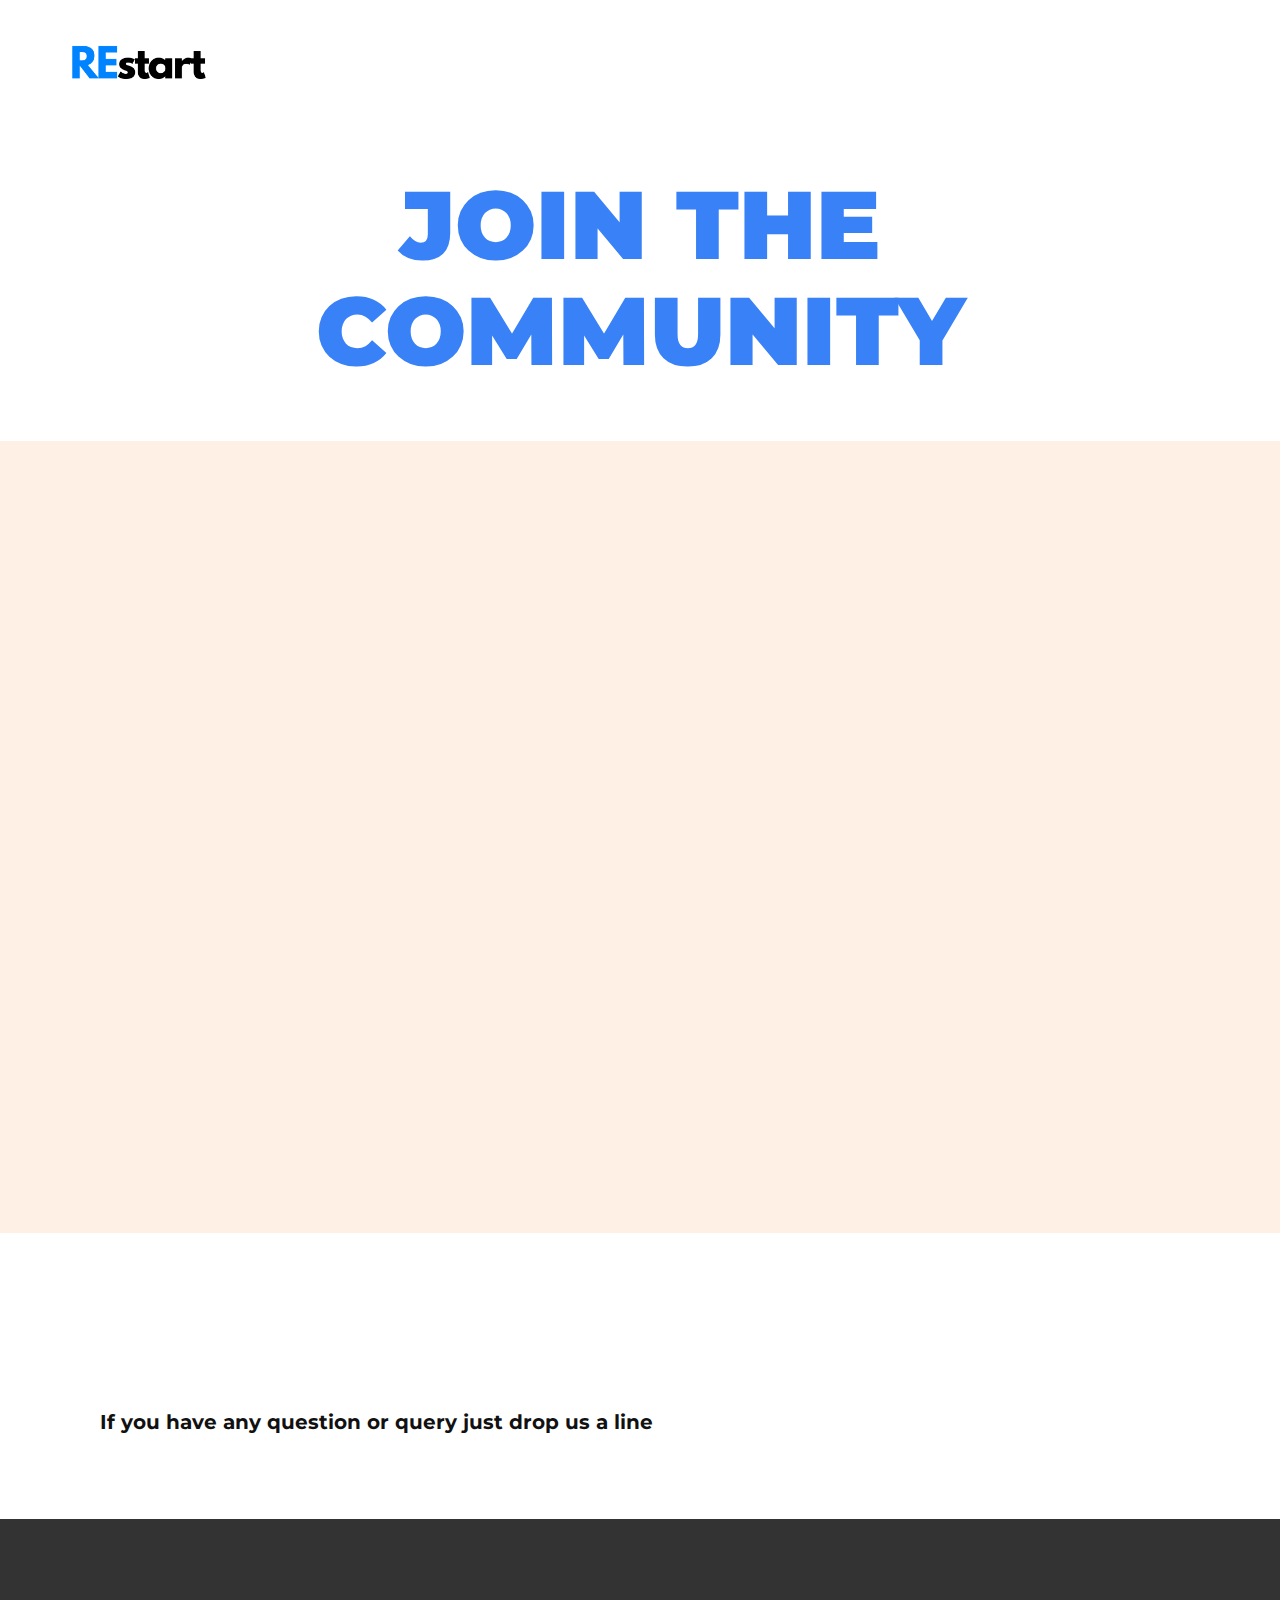
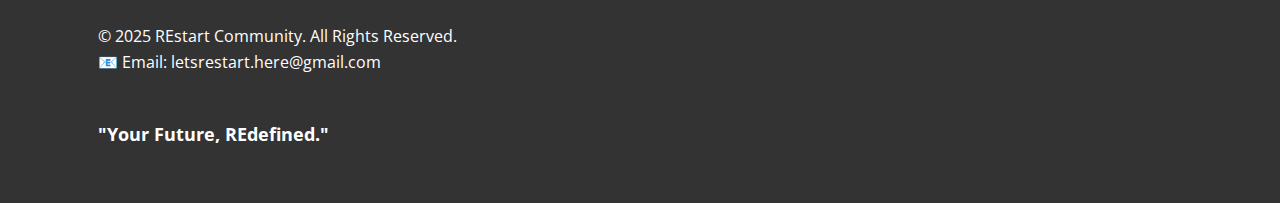
<file: Contact.html>
<!DOCTYPE html>
<html style="font-size: 16px;" lang="en"><head>
    <meta name="viewport" content="width=device-width, initial-scale=1.0">
    <meta charset="utf-8">
    <meta name="keywords" content="contact, ​Digital Marketing Studio, ​Ignite Your Brand&amp;apos;s Success With Us, subscribe">
    <meta name="description" content="">
    <title>Contact</title>
    <link rel="stylesheet" href="nicepage.css" media="screen">
<link rel="stylesheet" href="Contact.css" media="screen">
    <script class="u-script" type="text/javascript" src="jquery.js" defer=""></script>
    <script class="u-script" type="text/javascript" src="nicepage.js" defer=""></script>
    <meta name="generator" content="Nicepage 7.2.3, nicepage.com">
    
    
    
    
    
    <link id="u-theme-google-font" rel="stylesheet" href="https://fonts.googleapis.com/css?family=Roboto:100,100i,300,300i,400,400i,500,500i,700,700i,900,900i|Open+Sans:300,300i,400,400i,500,500i,600,600i,700,700i,800,800i">
    <link id="u-page-google-font" rel="stylesheet" href="https://fonts.googleapis.com/css?family=Montserrat:100,100i,200,200i,300,300i,400,400i,500,500i,600,600i,700,700i,800,800i,900,900i|Titillium+Web:200,200i,300,300i,400,400i,600,600i,700,700i,900">
    <script type="application/ld+json">{
		"@context": "http://schema.org",
		"@type": "Organization",
		"name": "",
		"logo": "images/logo.png"
}</script>
    <meta name="theme-color" content="#2359e8">
    <meta property="og:title" content="Contact">
    <meta property="og:type" content="website">
  <meta data-intl-tel-input-cdn-path="intlTelInput/"></head>
  <body data-path-to-root="./" data-include-products="false" class="u-body u-xl-mode" data-lang="en"><header class="u-clearfix u-header u-header" id="sec-dd35"><div class="u-clearfix u-sheet u-sheet-1">
        <a href="./" data-page-id="196356100" class="u-image u-logo u-image-1" data-image-width="500" data-image-height="500" title="Home">
          <img src="images/logo.png" class="u-logo-image u-logo-image-1">
        </a>
      </div></header>
    <section class="u-clearfix u-container-align-center-lg u-container-align-center-xl u-section-1" id="sec-bfe0">
      <div class="u-clearfix u-sheet u-valign-middle u-sheet-1">
        <h1 class="u-align-center u-text u-text-custom-color-1 u-text-default-lg u-text-default-xl u-text-1" data-animation-name="customAnimationIn" data-animation-duration="1000" data-animation-delay="0">join the community</h1>
      </div>
    </section>
    <section class="u-clearfix u-palette-2-light-3 u-section-2" id="sec-12be">
      <div class="u-clearfix u-sheet u-sheet-1" style="padding:15%;"><iframe src="https://docs.google.com/forms/d/e/1FAIpQLSeX-Xa1ciNHVr5nuMYwjteHn9rx05si_mPmvBy4UzXq2XyLGw/viewform?embedded=true" frameborder="0" marginheight="0" marginwidth="0" style="display: flexbox; width: 100%; height: 400px;">Loading…</iframe></div>
    </section>
    <section class="u-clearfix u-white u-section-3" id="sec-d18b">
      <div class="u-clearfix u-sheet u-valign-middle u-sheet-1">
        <div class="data-layout-selected u-clearfix u-expanded-width u-layout-wrap u-layout-wrap-1">
          <div class="u-layout">
            <div class="u-layout-row">
              <div class="u-container-align-center-sm u-container-align-center-xs u-container-style u-layout-cell u-size-30-md u-size-30-sm u-size-30-xs u-size-37-lg u-size-37-xl u-layout-cell-1">
                <div class="u-container-layout u-valign-top u-container-layout-1">
                  <h2 class="u-align-center-sm u-align-center-xs u-text u-text-default u-text-1" data-animation-name="customAnimationIn" data-animation-duration="2000" data-animation-delay="0"> reach out to us&nbsp;</h2>
                  <h6 class="u-align-center-sm u-align-center-xs u-text u-text-default u-text-2"> If you have any question or query just drop us a line </h6>
                </div>
              </div>
              <div class="u-container-style u-layout-cell u-size-23-lg u-size-23-xl u-size-30-md u-size-30-sm u-size-30-xs u-layout-cell-2">
                <div class="u-container-layout u-valign-middle u-container-layout-2">
                  <a href="mailto:letsrestart.here@gmail.com" class="u-align-center u-border-none u-btn u-btn-round u-button-style u-palette-1-base u-radius u-btn-1" data-animation-name="customAnimationIn" data-animation-duration="2000" data-animation-delay="0">EMAIL US </a>
                </div>
              </div>
            </div>
          </div>
        </div>
      </div>
    </section>
    
    
    
    <footer class="u-align-center u-clearfix u-container-align-center u-footer u-grey-80 u-footer" id="sec-aa59"><div class="u-clearfix u-sheet u-valign-middle u-sheet-1">
        <p class="u-align-left u-small-text u-text u-text-variant u-text-1">
          <span style="font-size: 1rem;">
            <br>
            <br>© 2025 REstart Community. All Rights Reserved.<br>📧 Email: letsrestart.here@gmail.com
          </span>
          <br>
          <br>
          <br>
          <span style="font-weight: 700; font-size: 1.125rem;">"Your Future, REdefined."</span>
        </p>
      </div></footer>
    
  
</body></html>
</file>
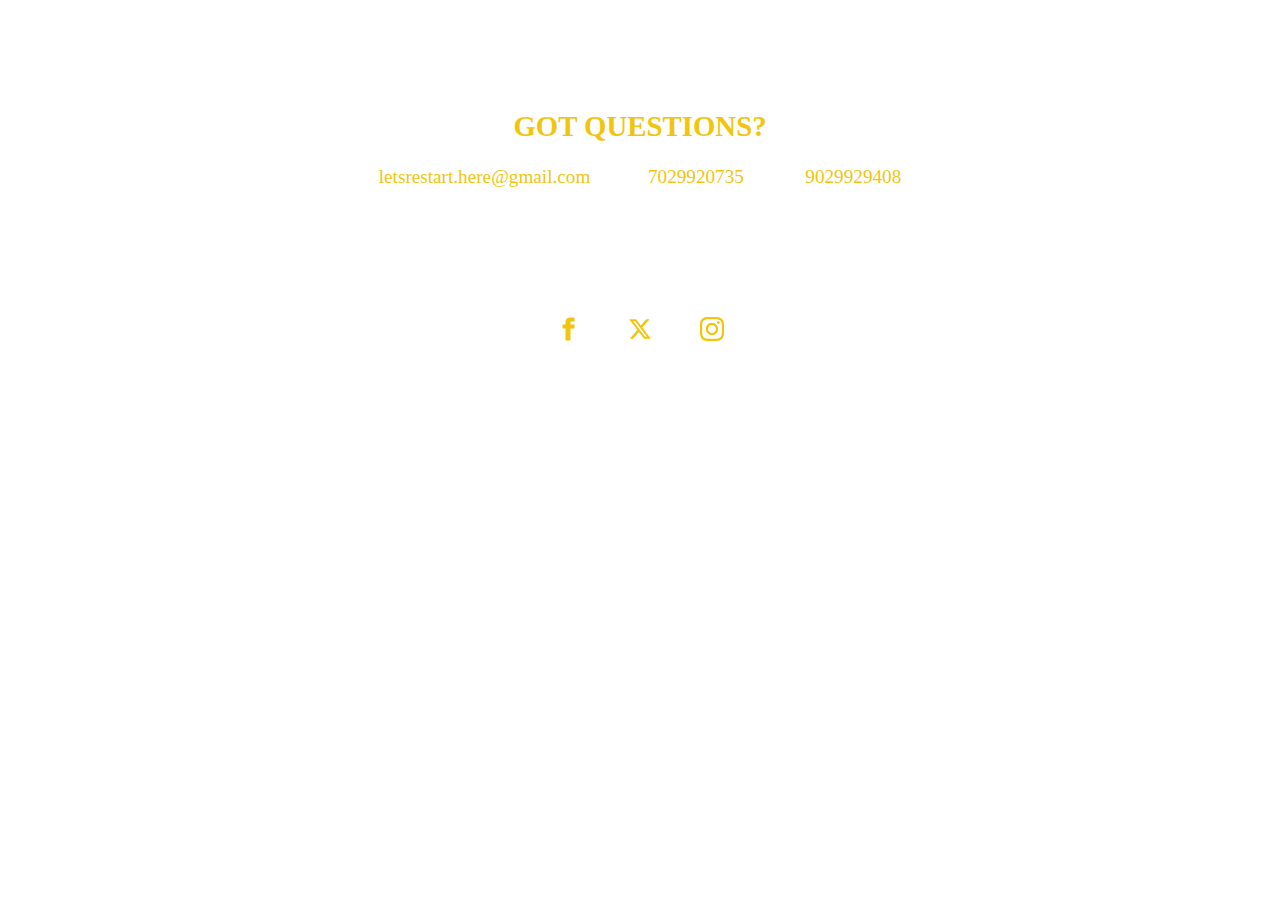
<file: joinus.html>
<html>
  <head>
    <meta name="viewport" content="width=device-width, initial-scale=1.0, maximum-scale=1.0, user-scalable=0">
    <title>Join us at REstart!</title>
    <script async src="https://tally.so/widgets/embed.js"></script>
    <style type="text/css">
      html { margin: 0; height: 100%; overflow: hidden; }
      iframe { position: absolute; top: 0; right: 0; bottom: 0; left: 0; border: 0; }
    </style>
  </head>
  <body>
    <iframe data-tally-src="https://tally.so/r/3lMBDX" width="100%" height="100%" frameborder="0" marginheight="0" marginwidth="0" title="Join us at REstart!"></iframe>

    <footer class="u-align-center u-black u-clearfix u-container-align-center u-container-align-center-lg u-container-align-center-xl u-footer u-footer" id="footer">
      <div class="u-clearfix u-sheet u-sheet-1">
        <div class="footer-content">
          <div class="footer-section contact-section">
            <h4 class="u-custom-font u-font-montserrat">GOT QUESTIONS?</h4>
            <div class="contact-info">
              <a href="mailto:letsrestart.here@gmail.com?subject=i've%20got%20a%20question" class="contact-link">
                letsrestart.here@gmail.com
              </a>
              <div class="phone-numbers">
                <a href="tel:7029920735" class="contact-link">7029920735</a>
                <span class="contact-divider">|</span>
                <a href="tel:9029929408" class="contact-link">9029929408</a>
              </div>
            </div>
            <p class="tagline u-custom-font u-font-courier-new">We've been there — now we're here for you</p>
          </div>

          <div class="footer-section social-section">
            <div class="social-icons">
              <a class="social-icon" title="facebook" target="_blank" href="https://www.facebook.com/profile.php?id=61571310530870">
                <svg viewBox="0 0 24 24" fill="currentColor">
                  <path d="M18.77,7.46H14.5v-1.9c0-.9.6-1.1,1-1.1h3V.5h-4.33C10.24.5,9.5,3.44,9.5,5.32v2.15h-3v4h3v12h5v-12h3.85l.42-4Z"/>
                </svg>
              </a>
              <a class="social-icon" title="twitter" target="_blank" href="https://x.com/TheREstartX">
                <svg viewBox="0 0 24 24" fill="currentColor">
                  <path d="M18.244 2.25h3.308l-7.227 8.26 8.502 11.24H16.17l-5.214-6.817L4.99 21.75H1.68l7.73-8.835L1.254 2.25H8.08l4.713 6.231zm-1.161 17.52h1.833L7.084 4.126H5.117z"/>
                </svg>
              </a>
              <a class="social-icon" title="instagram" target="_blank" href="https://www.instagram.com/lets.re.start/">
                <svg viewBox="0 0 24 24" fill="currentColor">
                  <path d="M12 2.163c3.204 0 3.584.012 4.85.07 3.252.148 4.771 1.691 4.919 4.919.058 1.265.069 1.645.069 4.849 0 3.205-.012 3.584-.069 4.849-.149 3.225-1.664 4.771-4.919 4.919-1.266.058-1.644.07-4.85.07-3.204 0-3.584-.012-4.849-.07-3.26-.149-4.771-1.699-4.919-4.92-.058-1.265-.07-1.644-.07-4.849 0-3.204.013-3.583.07-4.849.149-3.227 1.664-4.771 4.919-4.919 1.266-.057 1.645-.069 4.849-.069zm0-2.163c-3.259 0-3.667.014-4.947.072-4.358.2-6.78 2.618-6.98 6.98-.059 1.281-.073 1.689-.073 4.948 0 3.259.014 3.668.072 4.948.2 4.358 2.618 6.78 6.98 6.98 1.281.058 1.689.072 4.948.072 3.259 0 3.668-.014 4.948-.072 4.354-.2 6.782-2.618 6.979-6.98.059-1.28.073-1.689.073-4.948 0-3.259-.014-3.667-.072-4.947-.196-4.354-2.617-6.78-6.979-6.98-1.281-.059-1.69-.073-4.949-.073zm0 5.838c-3.403 0-6.162 2.759-6.162 6.162s2.759 6.163 6.162 6.163 6.162-2.759 6.162-6.163c0-3.403-2.759-6.162-6.162-6.162zm0 10.162c-2.209 0-4-1.79-4-4 0-2.209 1.791-4 4-4s4 1.791 4 4c0 2.21-1.791 4-4 4zm6.406-11.845c-.796 0-1.441.645-1.441 1.44s.645 1.44 1.441 1.44c.795 0 1.439-.645 1.439-1.44s-.644-1.44-1.439-1.44z"/>
                </svg>
              </a>
            </div>
          </div>

          <div class="footer-section copyright-section">
            <p class="u-custom-font u-font-montserrat">© 2025 REstart Community. All rights reserved.</p>
          </div>
        </div>
      </div>
    </footer>

    <style>
    /* Footer Styles */
    .footer-content {
      display: flex;
      flex-direction: column;
      align-items: center;
      gap: 2rem;
      padding: 3rem 1rem;
      max-width: 1200px;
      margin: 0 auto;
    }

    .footer-section {
      text-align: center;
      width: 100%;
    }

    .contact-section {
      order: 1;
    }

    .contact-section h4 {
      font-size: 1.5rem;
      font-weight: 600;
      margin-bottom: 1rem;
      color: #f1c50e;
    }

    .contact-info {
      display: flex;
      flex-direction: column;
      align-items: center;
      gap: 0.8rem;
      margin-bottom: 1rem;
    }

    .contact-link {
      color: #f1c50e;
      text-decoration: none;
      font-size: 1.1rem;
      transition: all 0.3s ease;
      padding: 0.4rem 0.8rem;
      border-radius: 4px;
    }

    .contact-link:hover {
      opacity: 0.8;
      background: rgba(241, 197, 14, 0.1);
    }

    .phone-numbers {
      display: flex;
      align-items: center;
      gap: 1rem;
    }

    .contact-divider {
      color: rgba(255, 255, 255, 0.3);
      font-size: 1.2rem;
    }

    .tagline {
      font-style: italic;
      color: rgba(255, 255, 255, 0.7);
      font-size: 1rem;
      margin-top: 0.5rem;
    }

    .social-section {
      order: 2;
      margin: 1rem 0;
    }

    .social-icons {
      display: flex;
      justify-content: center;
      gap: 1.5rem;
    }

    .social-icon {
      width: 2.5rem;
      height: 2.5rem;
      display: flex;
      align-items: center;
      justify-content: center;
      background: rgba(255, 255, 255, 0.1);
      border-radius: 50%;
      transition: all 0.3s ease;
      color: #f1c50e;
    }

    .social-icon:hover {
      transform: translateY(-3px);
      background: rgba(255, 255, 255, 0.2);
    }

    .social-icon svg {
      width: 1.2rem;
      height: 1.2rem;
    }

    .copyright-section {
      order: 3;
      font-size: 0.9rem;
      color: rgba(255, 255, 255, 0.6);
      padding-top: 1rem;
      border-top: 1px solid rgba(255, 255, 255, 0.1);
    }

    /* Responsive Design */
    @media (min-width: 768px) {
      .footer-content {
        padding: 4rem 2rem;
        gap: 2.5rem;
      }

      .contact-info {
        flex-direction: row;
        justify-content: center;
        gap: 2rem;
      }

      .contact-section h4 {
        font-size: 1.8rem;
      }

      .contact-link {
        font-size: 1.2rem;
      }

      .tagline {
        font-size: 1.1rem;
      }

      .social-icon {
        width: 3rem;
        height: 3rem;
      }

      .social-icon svg {
        width: 1.5rem;
        height: 1.5rem;
      }
    }

    @media (max-width: 480px) {
      .footer-content {
        padding: 2.5rem 1rem;
        gap: 1.5rem;
      }

      .contact-section h4 {
        font-size: 1.3rem;
      }

      .contact-info {
        gap: 0.5rem;
      }

      .contact-link {
        font-size: 1rem;
      }

      .phone-numbers {
        flex-direction: column;
        gap: 0.5rem;
      }

      .contact-divider {
        display: none;
      }

      .social-icons {
        gap: 1rem;
      }

      .social-icon {
        width: 2.2rem;
        height: 2.2rem;
      }

      .social-icon svg {
        width: 1.1rem;
        height: 1.1rem;
      }
    }
    </style>
  </body>
</html>
</file>
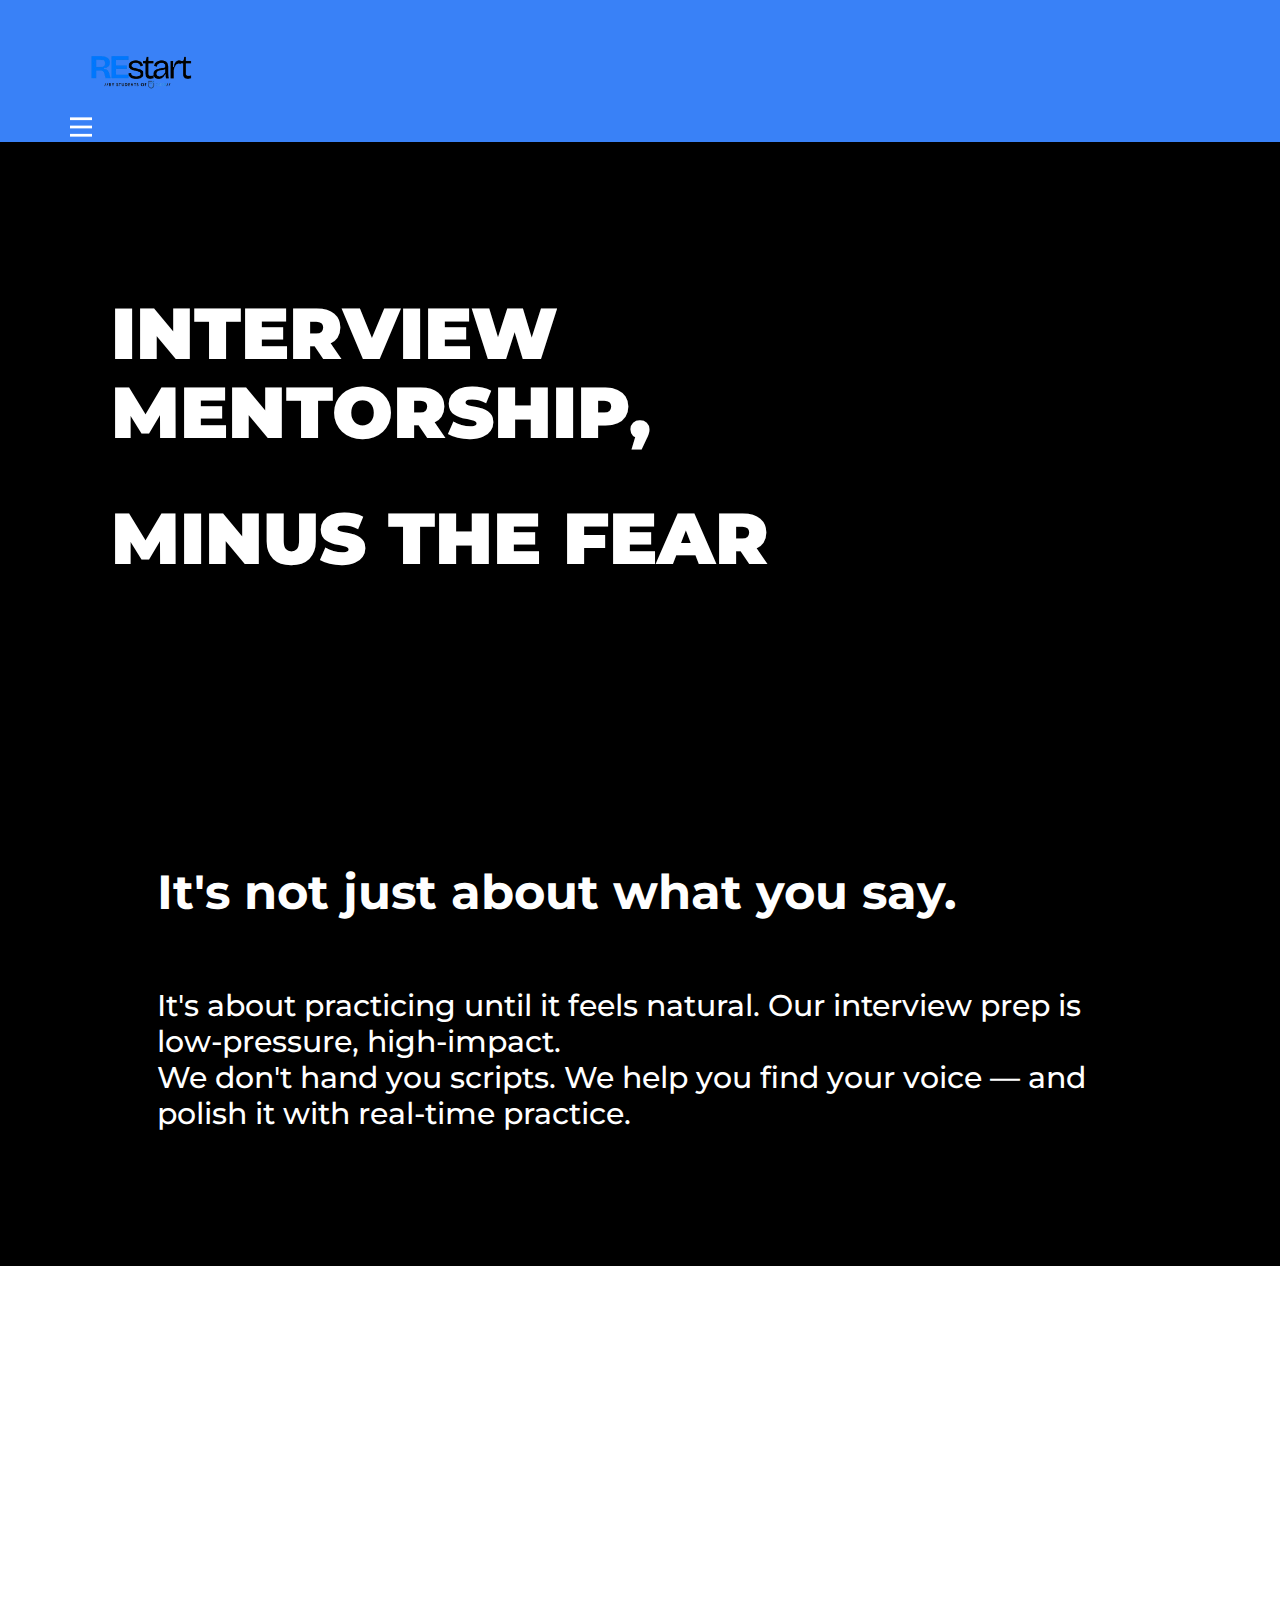
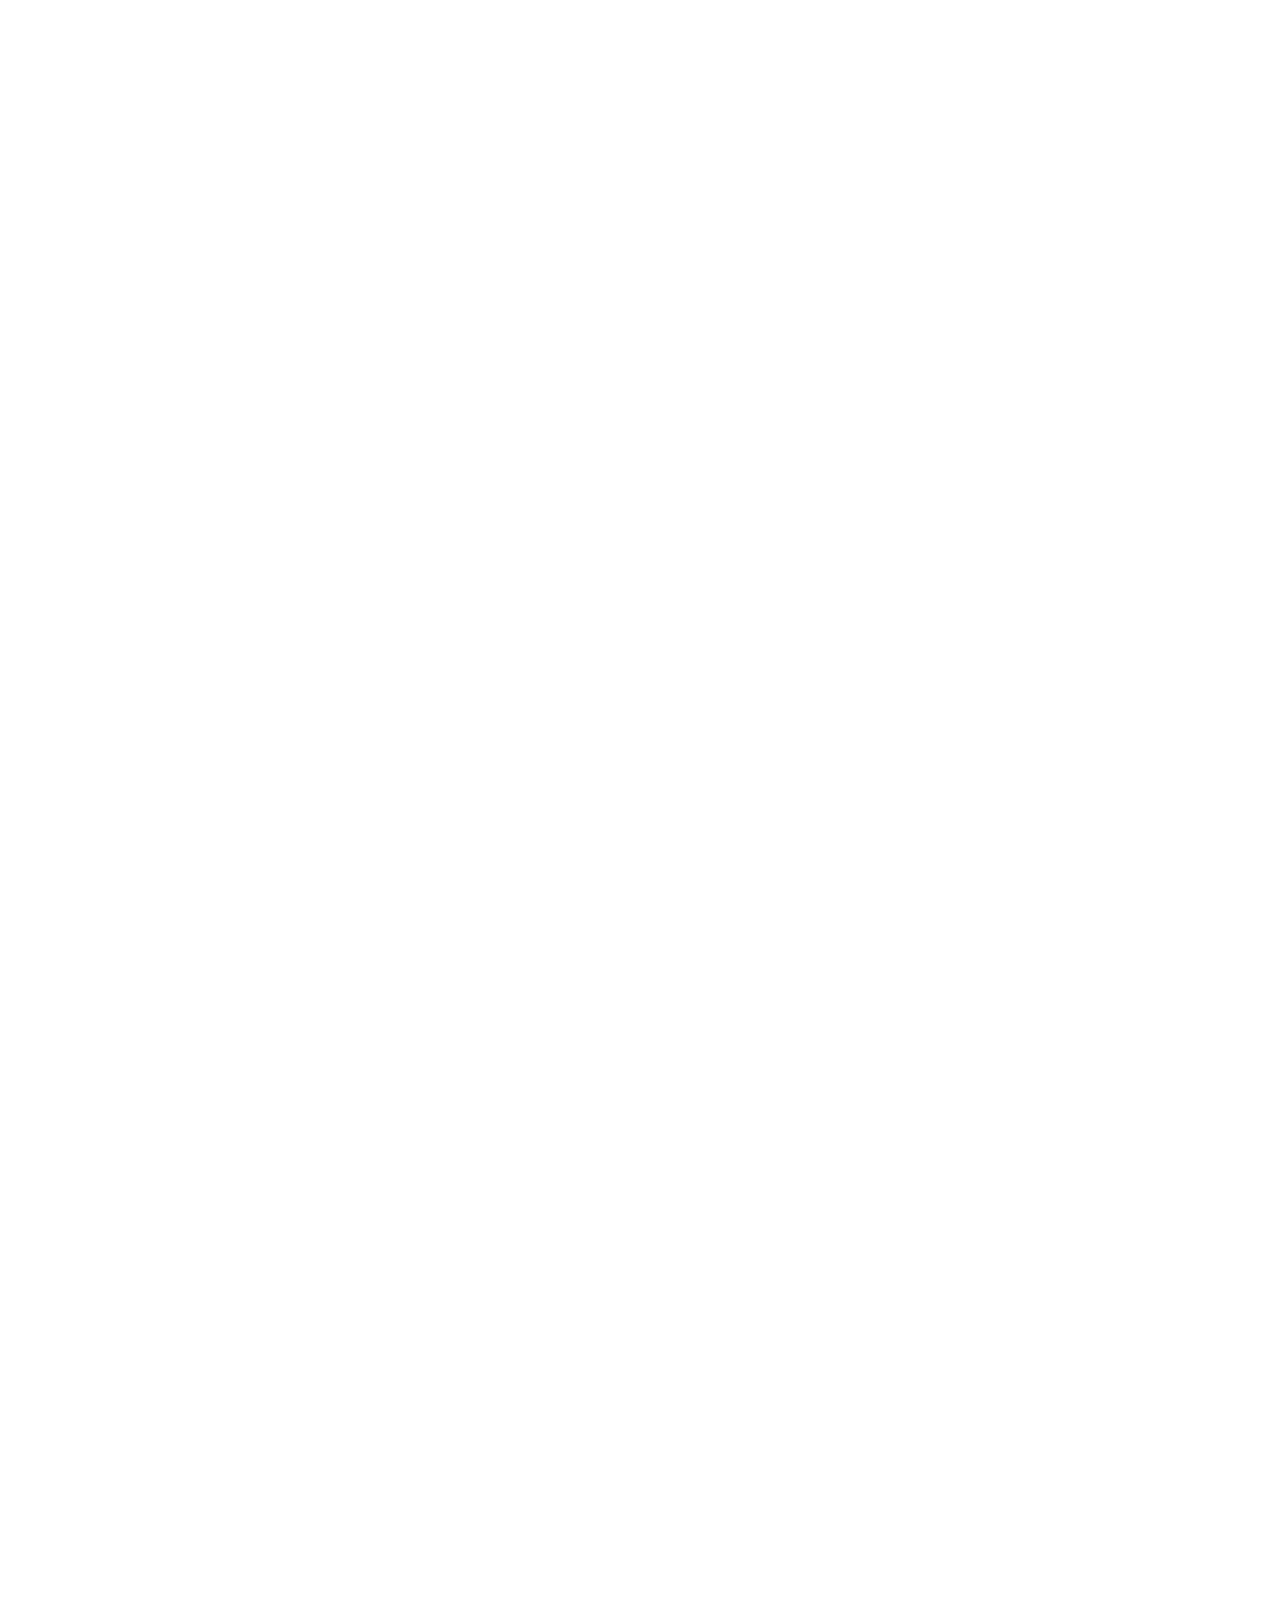
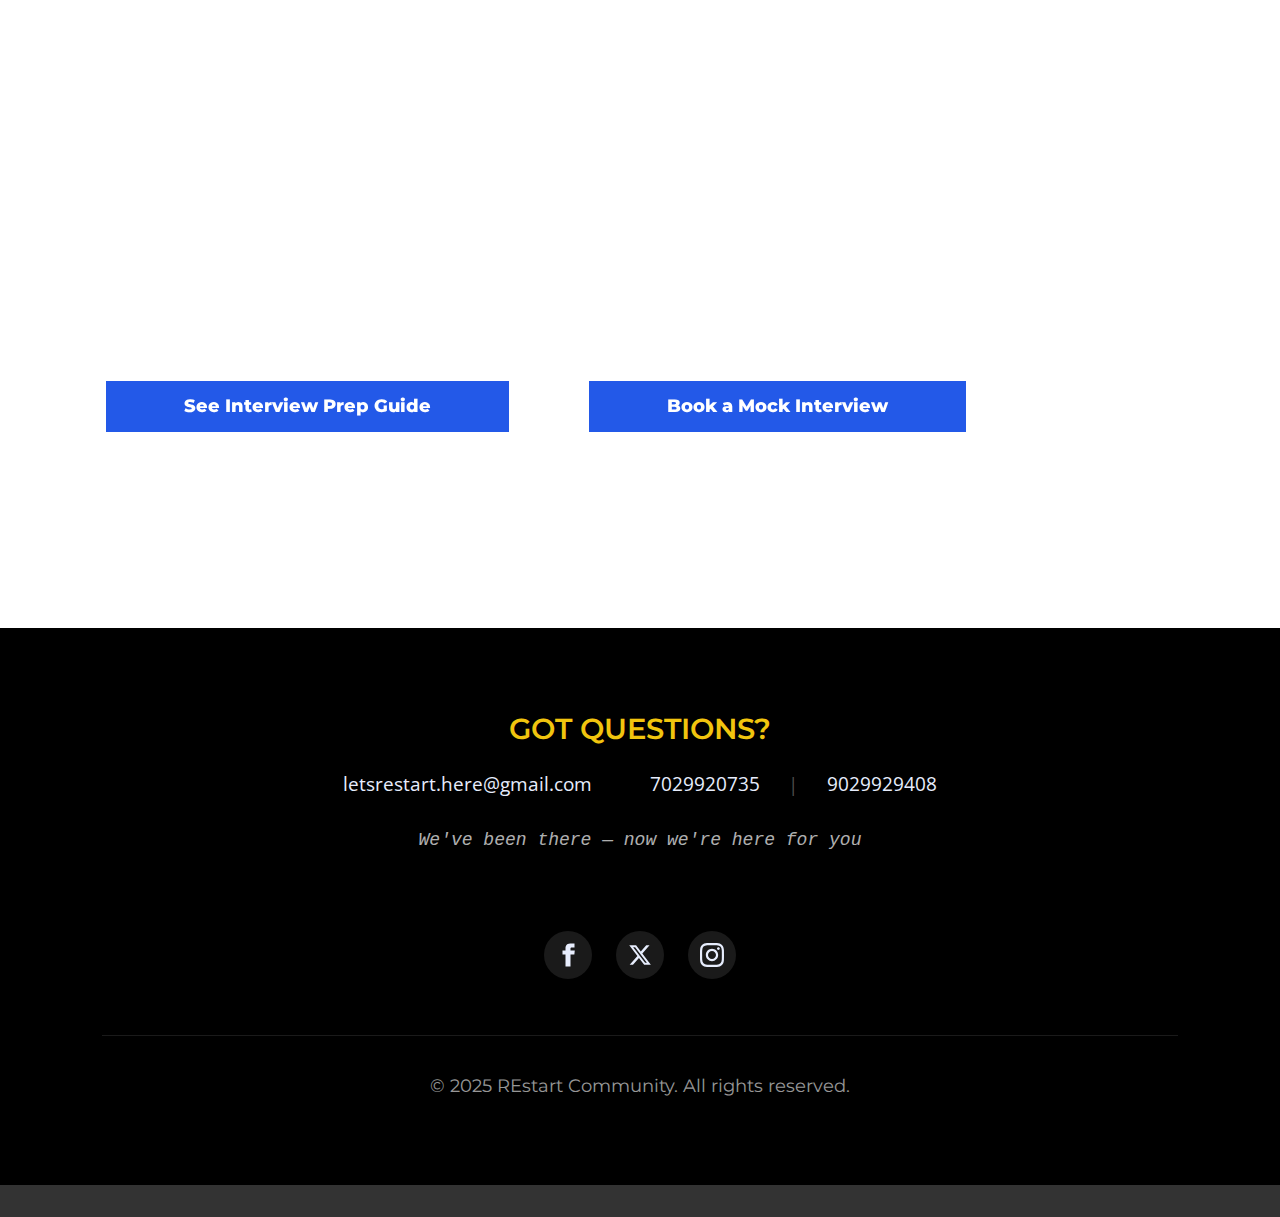
<file: NSAT-Interview.html>
<!DOCTYPE html>
<html style="font-size: 16px;" lang="en"><head>
    <meta name="viewport" content="width=device-width, initial-scale=1.0">
    <meta charset="utf-8">
    <meta name="keywords" content="​Interview Mentorship,, ​Minus the Fear">
    <meta name="description" content="">
    <title>NSAT Interview</title>
    <link rel="stylesheet" href="nicepage.css" media="screen">
<link rel="stylesheet" href="NSAT-Interview.css" media="screen">
    <script class="u-script" type="text/javascript" src="jquery.js" defer=""></script>
    <script class="u-script" type="text/javascript" src="nicepage.js" defer=""></script>
    <meta name="generator" content="Nicepage 7.8.22, nicepage.com">
    
    
    
    
    
    
    
    <link id="u-theme-google-font" rel="stylesheet" href="https://fonts.googleapis.com/css?family=Roboto:100,100i,300,300i,400,400i,500,500i,700,700i,900,900i|Open+Sans:300,300i,400,400i,500,500i,600,600i,700,700i,800,800i">
    <link id="u-page-google-font" rel="stylesheet" href="https://fonts.googleapis.com/css?family=Montserrat:100,100i,200,200i,300,300i,400,400i,500,500i,600,600i,700,700i,800,800i,900,900i">
    <script type="application/ld+json">{
		"@context": "http://schema.org",
		"@type": "Organization",
		"name": "",
		"logo": "images/REstart_logo__1_-removebg-preview.png",
		"sameAs": [
				"https://facebook.com/name",
				"https://twitter.com/name",
				"https://instagram.com/name"
		]
}</script>
    <meta name="theme-color" content="#478ac9">
    <meta name="twitter:site" content="@">
    <meta name="twitter:card" content="summary_large_image">
    <meta name="twitter:title" content="NSAT Interview">
    <meta name="twitter:description" content="">
    <meta property="og:title" content="NSAT Interview">
    <meta property="og:type" content="website">
  <meta data-intl-tel-input-cdn-path="intlTelInput/"></head>
  <body data-path-to-root="./" data-include-products="false" class="u-body u-xl-mode" data-lang="en"><header class="u-clearfix u-custom-color-1 u-header u-sticky u-sticky-b064" id="header" data-animation-name="" data-animation-duration="0" data-animation-delay="0" data-animation-direction=""><div class="u-clearfix u-sheet u-valign-middle-lg u-valign-middle-md u-valign-middle-sm u-valign-middle-xs u-sheet-1">
        <a href="index.html" class="u-image u-logo u-image-1" data-image-width="500" data-image-height="500">
          <img src="images/REstart_logo__1_-removebg-preview.png" class="u-logo-image u-logo-image-1">
        </a>
        <nav class="u-menu u-menu-hamburger u-offcanvas u-offcanvas-shift u-menu-1" role="navigation" data-responsive-from="XL">
          <div class="menu-collapse u-custom-font u-font-montserrat" style="font-size: 0.875rem; text-transform: uppercase; font-weight: 600;">
            <a class="u-button-style u-custom-text-active-color u-hamburger-link u-nav-link u-hamburger-link-1" aria-label="Open menu" aria-controls="1a4a" href="#">
              <svg class="u-svg-link" viewBox="0 0 24 24"><use xlink:href="#svg-447b"></use></svg>
              <svg class="u-svg-content" version="1.1" id="svg-447b" viewBox="0 0 16 16" x="0px" y="0px" xmlns:xlink="http://www.w3.org/1999/xlink" xmlns="http://www.w3.org/2000/svg"><g><rect y="1" width="16" height="2"></rect><rect y="7" width="16" height="2"></rect><rect y="13" width="16" height="2"></rect>
</g></svg>
            </a>
          </div>
          <div class="u-custom-menu u-nav-container">
            <ul role="menubar" class="u-custom-font u-font-montserrat u-nav u-unstyled u-nav-1"><li role="none" class="u-nav-item"><a role="menuitem" class="u-button-style u-nav-link u-text-active-custom-color-3" href="./">Home</a>
</li><li role="none" class="u-nav-item"><a role="menuitem" class="u-button-style u-nav-link u-text-active-custom-color-3" href="About.html">About</a>
</li><li role="none" class="u-nav-item"><a role="menuitem" class="u-button-style u-nav-link u-text-active-custom-color-3" href="Community.html">Community</a>
</li><li role="none" class="u-nav-item"><a role="menuitem" class="u-button-style u-nav-link u-text-active-custom-color-3" href="NSAT-Prep.html">NSAT Prep</a>
</li><li role="none" class="u-nav-item"><a role="menuitem" class="u-button-style u-nav-link u-text-active-custom-color-3" href="NSAT-Interview.html" style="padding-right: 11px;">NSAT Interview</a>
</li></ul>
          </div>
          <div id="1a4a" role="region" aria-label="Menu panel" class="u-custom-menu u-nav-container-collapse">
            <div class="u-container-style u-custom-color-3 u-inner-container-layout u-opacity u-opacity-95 u-sidenav u-sidenav-1">
              <div class="u-inner-container-layout u-sidenav-overflow">
                <div class="u-menu-close" tabindex="-1" aria-controls="1a4a" aria-label="Close menu"></div>
                <ul role="menubar" class="u-align-center u-custom-font u-font-montserrat u-nav u-popupmenu-items u-text-active-custom-color-4 u-text-custom-color-1 u-unstyled u-nav-2"><li role="none" class="u-nav-item"><a role="menuitem" class="u-button-style u-nav-link" href="./" style="padding-top: 32px; padding-bottom: 32px;">Home</a>
</li><li role="none" class="u-nav-item"><a role="menuitem" class="u-button-style u-nav-link" href="About.html" style="padding-top: 32px; padding-bottom: 32px;">About</a>
</li><li role="none" class="u-nav-item"><a role="menuitem" class="u-button-style u-nav-link" href="Community.html" style="padding-top: 32px; padding-bottom: 32px;">Community</a>
</li><li role="none" class="u-nav-item"><a role="menuitem" class="u-button-style u-nav-link" href="NSAT-Prep.html" style="padding-top: 32px; padding-bottom: 32px;">NSAT Prep</a>
</li><li role="none" class="u-nav-item"><a role="menuitem" class="u-button-style u-nav-link" href="NSAT-Interview.html" style="padding-top: 32px; padding-bottom: 32px;">NSAT Interview</a>
</li></ul>
              </div>
            </div>
            <div class="u-black u-menu-overlay u-opacity u-opacity-70"></div>
          </div>
          <style class="menu-style">@media (max-width: 1139px) {
                    [data-responsive-from="LG"] .u-nav-container {
                        display: none;
                    }
                    [data-responsive-from="LG"] .menu-collapse {
                        display: block;
                    }
                }</style>
        </nav>
      </div></header> 
    <section class="u-black u-clearfix u-section-1" id="sec-5ed2">
      <div class="u-clearfix u-sheet u-valign-middle u-sheet-1">
        <h1 class="u-custom-font u-font-montserrat u-text u-text-1" data-custom-animation="{&quot;animation&quot;:{&quot;XXL&quot;:{&quot;steps&quot;:[],&quot;hidden&quot;:false,&quot;start&quot;:{&quot;at&quot;:&quot;bottom&quot;,&quot;off&quot;:0},&quot;end&quot;:{&quot;at&quot;:&quot;top&quot;,&quot;off&quot;:0}},&quot;XL&quot;:{&quot;steps&quot;:[{&quot;dist&quot;:0.5,&quot;skip&quot;:0,&quot;blur&quot;:0,&quot;sticky&quot;:true,&quot;fixed&quot;:false,&quot;mx&quot;:&quot;-1289&quot;,&quot;my&quot;:0,&quot;op&quot;:1,&quot;rot&quot;:0,&quot;sx&quot;:1,&quot;sy&quot;:1,&quot;bgy&quot;:0}],&quot;hidden&quot;:false,&quot;start&quot;:{&quot;at&quot;:&quot;middle&quot;,&quot;off&quot;:0},&quot;end&quot;:{&quot;at&quot;:&quot;top&quot;,&quot;off&quot;:0}},&quot;LG&quot;:{&quot;steps&quot;:[],&quot;hidden&quot;:false,&quot;start&quot;:{&quot;at&quot;:&quot;bottom&quot;,&quot;off&quot;:0},&quot;end&quot;:{&quot;at&quot;:&quot;top&quot;,&quot;off&quot;:0}},&quot;MD&quot;:{&quot;steps&quot;:[],&quot;hidden&quot;:false,&quot;start&quot;:{&quot;at&quot;:&quot;bottom&quot;,&quot;off&quot;:0},&quot;end&quot;:{&quot;at&quot;:&quot;top&quot;,&quot;off&quot;:0}},&quot;SM&quot;:{&quot;steps&quot;:[],&quot;hidden&quot;:true,&quot;start&quot;:{&quot;at&quot;:&quot;bottom&quot;,&quot;off&quot;:0},&quot;end&quot;:{&quot;at&quot;:&quot;top&quot;,&quot;off&quot;:0}},&quot;XS&quot;:{&quot;steps&quot;:[],&quot;hidden&quot;:true,&quot;start&quot;:{&quot;at&quot;:&quot;bottom&quot;,&quot;off&quot;:0},&quot;end&quot;:{&quot;at&quot;:&quot;top&quot;,&quot;off&quot;:0}}},&quot;container&quot;:&quot;&quot;}"> Interview Mentorship, </h1>
        <h1 class="u-custom-font u-font-montserrat u-text u-text-2" data-custom-animation="{&quot;animation&quot;:{&quot;XXL&quot;:{&quot;steps&quot;:[],&quot;hidden&quot;:false,&quot;start&quot;:{&quot;at&quot;:&quot;bottom&quot;,&quot;off&quot;:0},&quot;end&quot;:{&quot;at&quot;:&quot;top&quot;,&quot;off&quot;:0}},&quot;XL&quot;:{&quot;steps&quot;:[{&quot;dist&quot;:0.5,&quot;skip&quot;:0,&quot;blur&quot;:0,&quot;sticky&quot;:true,&quot;fixed&quot;:false,&quot;mx&quot;:&quot;1209&quot;,&quot;my&quot;:0,&quot;op&quot;:1,&quot;rot&quot;:0,&quot;sx&quot;:1,&quot;sy&quot;:1,&quot;bgy&quot;:0}],&quot;hidden&quot;:false,&quot;start&quot;:{&quot;at&quot;:&quot;middle&quot;,&quot;off&quot;:0},&quot;end&quot;:{&quot;at&quot;:&quot;top&quot;,&quot;off&quot;:0}},&quot;LG&quot;:{&quot;steps&quot;:[],&quot;hidden&quot;:false,&quot;start&quot;:{&quot;at&quot;:&quot;bottom&quot;,&quot;off&quot;:0},&quot;end&quot;:{&quot;at&quot;:&quot;top&quot;,&quot;off&quot;:0}},&quot;MD&quot;:{&quot;steps&quot;:[],&quot;hidden&quot;:false,&quot;start&quot;:{&quot;at&quot;:&quot;bottom&quot;,&quot;off&quot;:0},&quot;end&quot;:{&quot;at&quot;:&quot;top&quot;,&quot;off&quot;:0}},&quot;SM&quot;:{&quot;steps&quot;:[],&quot;hidden&quot;:true,&quot;start&quot;:{&quot;at&quot;:&quot;bottom&quot;,&quot;off&quot;:0},&quot;end&quot;:{&quot;at&quot;:&quot;top&quot;,&quot;off&quot;:0}},&quot;XS&quot;:{&quot;steps&quot;:[],&quot;hidden&quot;:true,&quot;start&quot;:{&quot;at&quot;:&quot;bottom&quot;,&quot;off&quot;:0},&quot;end&quot;:{&quot;at&quot;:&quot;top&quot;,&quot;off&quot;:0}}},&quot;container&quot;:&quot;&quot;}"> Minus the Fear </h1>
      </div>
    </section>
    <section class="u-black u-clearfix u-section-2" id="sec-811c">
      <div class="u-clearfix u-sheet u-valign-middle-lg u-valign-middle-md u-valign-middle-sm u-valign-middle-xs u-sheet-1">
        <h4 class="u-align-left u-custom-font u-font-montserrat u-text u-text-1" data-animation-out="0"> It's not just about what you say.</h4>
        <h4 class="u-align-left u-custom-font u-font-montserrat u-text u-text-2" data-animation-out="0"> It's about practicing until it <span class="u-text-custom-color-3">feels natural</span>.
Our interview prep is low-pressure, high-impact.<br> We don't hand you scripts. We help you find your voice — and polish it with real-time practice.
        </h4>
      </div>
    </section>
    <section class="u-clearfix u-section-3" id="sec-d044">
      <div class="u-clearfix u-sheet u-sheet-1">
        <h1 class="u-custom-font u-font-montserrat u-text u-text-default u-text-1" data-animation-name="customAnimationIn" data-animation-duration="1000" data-animation-delay="0" data-animation-out="0"> Repeat Until Ready </h1>
        <h3 class="u-custom-font u-font-montserrat u-text u-text-2" data-animation-name="customAnimationIn" data-animation-duration="1000" data-animation-delay="0" data-animation-out="0"> We do multiple mocks with each student — and we've seen real growth between the first and the third.<br> You'll feel it too.
        </h3>
      </div>
    </section>
    <section class="u-clearfix u-custom-color-3 u-section-4" id="sec-35fe">
      <div class="u-clearfix u-sheet u-sheet-1">
        <h1 class="u-align-left u-custom-font u-font-montserrat u-text u-text-1" data-animation-name="customAnimationIn" data-animation-duration="1000" data-animation-delay="0" data-animation-out="0"> What's In The Prep..</h1>
        <h3 class="u-align-left u-custom-font u-font-montserrat u-text u-text-body-color u-text-2" data-animation-name="customAnimationIn" data-animation-duration="1000" data-animation-delay="0"> 🎙️ Mock Interviews (1-on-1) </h3>
        <h3 class="u-align-left u-custom-font u-font-montserrat u-text u-text-3" data-animation-name="customAnimationIn" data-animation-duration="1000" data-animation-delay="0"> Sit down with someone who's been through the actual NST interview. Get asked real questions, and get honest feedback. </h3>
        <h3 class="u-align-left u-custom-font u-font-montserrat u-text u-text-body-color u-text-4" data-animation-name="customAnimationIn" data-animation-duration="1000" data-animation-delay="0"> 🧠 Reflection + Strategy </h3>
        <h3 class="u-align-left u-custom-font u-font-montserrat u-text u-text-5" data-animation-name="customAnimationIn" data-animation-duration="1000" data-animation-delay="0"> We don't just say "good job" — we break it down. What worked. What didn't. How to handle similar questions better next time.</h3>
        <h3 class="u-align-left u-custom-font u-font-montserrat u-text u-text-body-color u-text-6" data-animation-name="customAnimationIn" data-animation-duration="1000" data-animation-delay="0"> 📋 Resource Sheets </h3>
        <h3 class="u-align-left u-custom-font u-font-montserrat u-text u-text-7" data-animation-name="customAnimationIn" data-animation-duration="1000" data-animation-delay="0">Common questions, good structure, and mistakes to avoid — built from our own interview notes. </h3>
        <h3 class="u-align-left u-custom-font u-font-montserrat u-text u-text-body-color u-text-8" data-animation-name="customAnimationIn" data-animation-duration="1000" data-animation-delay="0"> 🤝 Chill, Supportive Environment </h3>
        <h3 class="u-align-left u-custom-font u-font-montserrat u-text u-text-9" data-animation-name="customAnimationIn" data-animation-duration="1000" data-animation-delay="0">No judgement. No coaching-style critique. Just students helping each other get better. </h3>
      </div>
    </section>
    <section class="u-clearfix u-section-5" id="sec-e136">
      <div class="u-clearfix u-sheet u-valign-middle-lg u-valign-middle-sm u-valign-middle-xl u-sheet-1">
        <h1 class="u-custom-font u-font-montserrat u-text u-text-default u-text-1" data-animation-name="customAnimationIn" data-animation-duration="1000" data-animation-delay="0" data-animation-out="0"> The Goal Is Simple: Be Yourself. But Prepared. </h1>
        <a href="https://drive.google.com/file/d/1DlR6iqXvgWCLD11Blovq2sQ6mA8Lmctq/view?usp=sharing" class="u-border-none u-btn u-button-style u-custom-color-3 u-custom-font u-font-montserrat u-btn-1" target="_blank"> See Interview Prep Guide</a>
        <a href="https://tally.so/r/3EE7qX" class="u-border-none u-btn u-button-style u-custom-color-3 u-custom-font u-font-montserrat u-btn-2"> Book a Mock Interview</a>
      </div>
    </section>
    
    
    
    <footer class="u-align-center u-black u-clearfix u-container-align-center u-container-align-center-lg u-container-align-center-xl u-footer u-footer" id="footer">
      <div class="u-clearfix u-sheet u-sheet-1">
        <div class="footer-content">
          <div class="footer-section contact-section">
            <h4 class="u-custom-font u-font-montserrat">GOT QUESTIONS?</h4>
            <div class="contact-info">
              <a href="mailto:letsrestart.here@gmail.com?subject=i've%20got%20a%20question" class="contact-link">
                letsrestart.here@gmail.com
              </a>
              <div class="phone-numbers">
                <a href="tel:7029920735" class="contact-link">7029920735</a>
                <span class="contact-divider">|</span>
                <a href="tel:9029929408" class="contact-link">9029929408</a>
              </div>
            </div>
            <p class="tagline u-custom-font u-font-courier-new">We've been there — now we're here for you</p>
          </div>

          <div class="footer-section social-section">
            <div class="social-icons">
              <a class="social-icon" title="facebook" target="_blank" href="https://www.facebook.com/profile.php?id=61571310530870">
                <svg viewBox="0 0 24 24" fill="currentColor">
                  <path d="M18.77,7.46H14.5v-1.9c0-.9.6-1.1,1-1.1h3V.5h-4.33C10.24.5,9.5,3.44,9.5,5.32v2.15h-3v4h3v12h5v-12h3.85l.42-4Z"/>
                </svg>
              </a>
              <a class="social-icon" title="twitter" target="_blank" href="https://x.com/TheREstartX">
                <svg viewBox="0 0 24 24" fill="currentColor">
                  <path d="M18.244 2.25h3.308l-7.227 8.26 8.502 11.24H16.17l-5.214-6.817L4.99 21.75H1.68l7.73-8.835L1.254 2.25H8.08l4.713 6.231zm-1.161 17.52h1.833L7.084 4.126H5.117z"/>
                </svg>
              </a>
              <a class="social-icon" title="instagram" target="_blank" href="https://www.instagram.com/lets.re.start/">
                <svg viewBox="0 0 24 24" fill="currentColor">
                  <path d="M12 2.163c3.204 0 3.584.012 4.85.07 3.252.148 4.771 1.691 4.919 4.919.058 1.265.069 1.645.069 4.849 0 3.205-.012 3.584-.069 4.849-.149 3.225-1.664 4.771-4.919 4.919-1.266.058-1.644.07-4.85.07-3.204 0-3.584-.012-4.849-.07-3.26-.149-4.771-1.699-4.919-4.92-.058-1.265-.07-1.644-.07-4.849 0-3.204.013-3.583.07-4.849.149-3.227 1.664-4.771 4.919-4.919 1.266-.057 1.645-.069 4.849-.069zm0-2.163c-3.259 0-3.667.014-4.947.072-4.358.2-6.78 2.618-6.98 6.98-.059 1.281-.073 1.689-.073 4.948 0 3.259.014 3.668.072 4.948.2 4.358 2.618 6.78 6.98 6.98 1.281.058 1.689.072 4.948.072 3.259 0 3.668-.014 4.948-.072 4.354-.2 6.782-2.618 6.979-6.98.059-1.28.073-1.689.073-4.948 0-3.259-.014-3.667-.072-4.947-.196-4.354-2.617-6.78-6.979-6.98-1.281-.059-1.69-.073-4.949-.073zm0 5.838c-3.403 0-6.162 2.759-6.162 6.162s2.759 6.163 6.162 6.163 6.162-2.759 6.162-6.163c0-3.403-2.759-6.162-6.162-6.162zm0 10.162c-2.209 0-4-1.79-4-4 0-2.209 1.791-4 4-4s4 1.791 4 4c0 2.21-1.791 4-4 4zm6.406-11.845c-.796 0-1.441.645-1.441 1.44s.645 1.44 1.441 1.44c.795 0 1.439-.645 1.439-1.44s-.644-1.44-1.439-1.44z"/>
                </svg>
              </a>
            </div>
          </div>

          <div class="footer-section copyright-section">
            <p class="u-custom-font u-font-montserrat">© 2025 REstart Community. All rights reserved.</p>
          </div>
        </div>
      </div>
    </footer>
    <section class="u-backlink u-clearfix u-grey-80"></section>
  
</body></html>

<style>
/* Footer Styles */
.footer-content {
  display: flex;
  flex-direction: column;
  align-items: center;
  gap: 2rem;
  padding: 3rem 1rem;
  max-width: 1200px;
  margin: 0 auto;
}

.footer-section {
  text-align: center;
  width: 100%;
}

.contact-section {
  order: 1;
}

.contact-section h4 {
  font-size: 1.5rem;
  font-weight: 600;
  margin-bottom: 1rem;
  color: #f1c50e;
}

.contact-info {
  display: flex;
  flex-direction: column;
  align-items: center;
  gap: 0.8rem;
  margin-bottom: 1rem;
}

.contact-link {
  color: #f1c50e;
  text-decoration: none;
  font-size: 1.1rem;
  transition: all 0.3s ease;
  padding: 0.4rem 0.8rem;
  border-radius: 4px;
}

.contact-link:hover {
  opacity: 0.8;
  background: rgba(241, 197, 14, 0.1);
}

.phone-numbers {
  display: flex;
  align-items: center;
  gap: 1rem;
}

.contact-divider {
  color: rgba(255, 255, 255, 0.3);
  font-size: 1.2rem;
}

.tagline {
  font-style: italic;
  color: rgba(255, 255, 255, 0.7);
  font-size: 1rem;
  margin-top: 0.5rem;
}

.social-section {
  order: 2;
  margin: 1rem 0;
}

.social-icons {
  display: flex;
  justify-content: center;
  gap: 1.5rem;
}

.social-icon {
  width: 2.5rem;
  height: 2.5rem;
  display: flex;
  align-items: center;
  justify-content: center;
  background: rgba(255, 255, 255, 0.1);
  border-radius: 50%;
  transition: all 0.3s ease;
  color: #f1c50e;
}

.social-icon:hover {
  transform: translateY(-3px);
  background: rgba(255, 255, 255, 0.2);
}

.social-icon svg {
  width: 1.2rem;
  height: 1.2rem;
}

.copyright-section {
  order: 3;
  font-size: 0.9rem;
  color: rgba(255, 255, 255, 0.6);
  padding-top: 1rem;
  border-top: 1px solid rgba(255, 255, 255, 0.1);
}

/* Responsive Design */
@media (min-width: 768px) {
  .footer-content {
    padding: 4rem 2rem;
    gap: 2.5rem;
  }

  .contact-info {
    flex-direction: row;
    justify-content: center;
    gap: 2rem;
  }

  .contact-section h4 {
    font-size: 1.8rem;
  }

  .contact-link {
    font-size: 1.2rem;
  }

  .tagline {
    font-size: 1.1rem;
  }

  .social-icon {
    width: 3rem;
    height: 3rem;
  }

  .social-icon svg {
    width: 1.5rem;
    height: 1.5rem;
  }
}

@media (max-width: 480px) {
  .footer-content {
    padding: 2.5rem 1rem;
    gap: 1.5rem;
  }

  .contact-section h4 {
    font-size: 1.3rem;
  }

  .contact-info {
    gap: 0.5rem;
  }

  .contact-link {
    font-size: 1rem;
  }

  .phone-numbers {
    flex-direction: column;
    gap: 0.5rem;
  }

  .contact-divider {
    display: none;
  }

  .social-icons {
    gap: 1rem;
  }

  .social-icon {
    width: 2.2rem;
    height: 2.2rem;
  }

  .social-icon svg {
    width: 1.1rem;
    height: 1.1rem;
  }
}
</style>
</file>
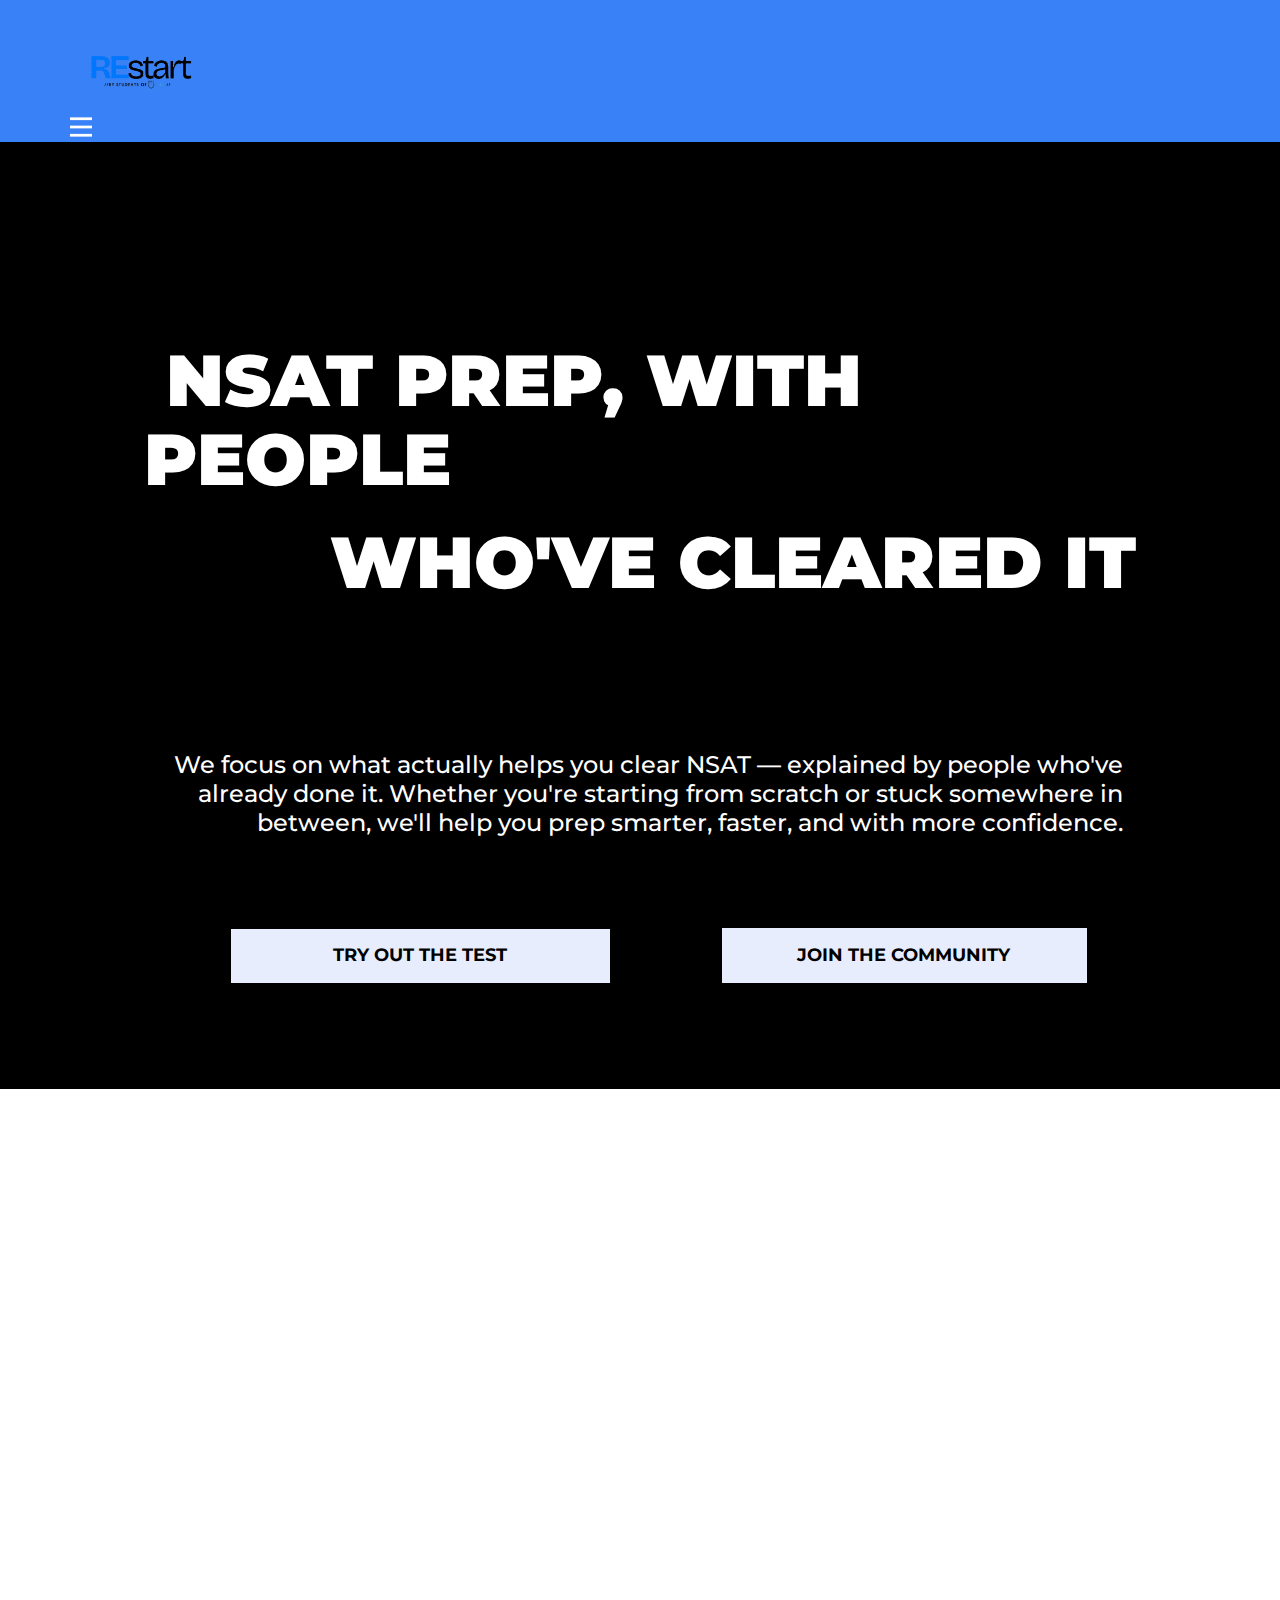
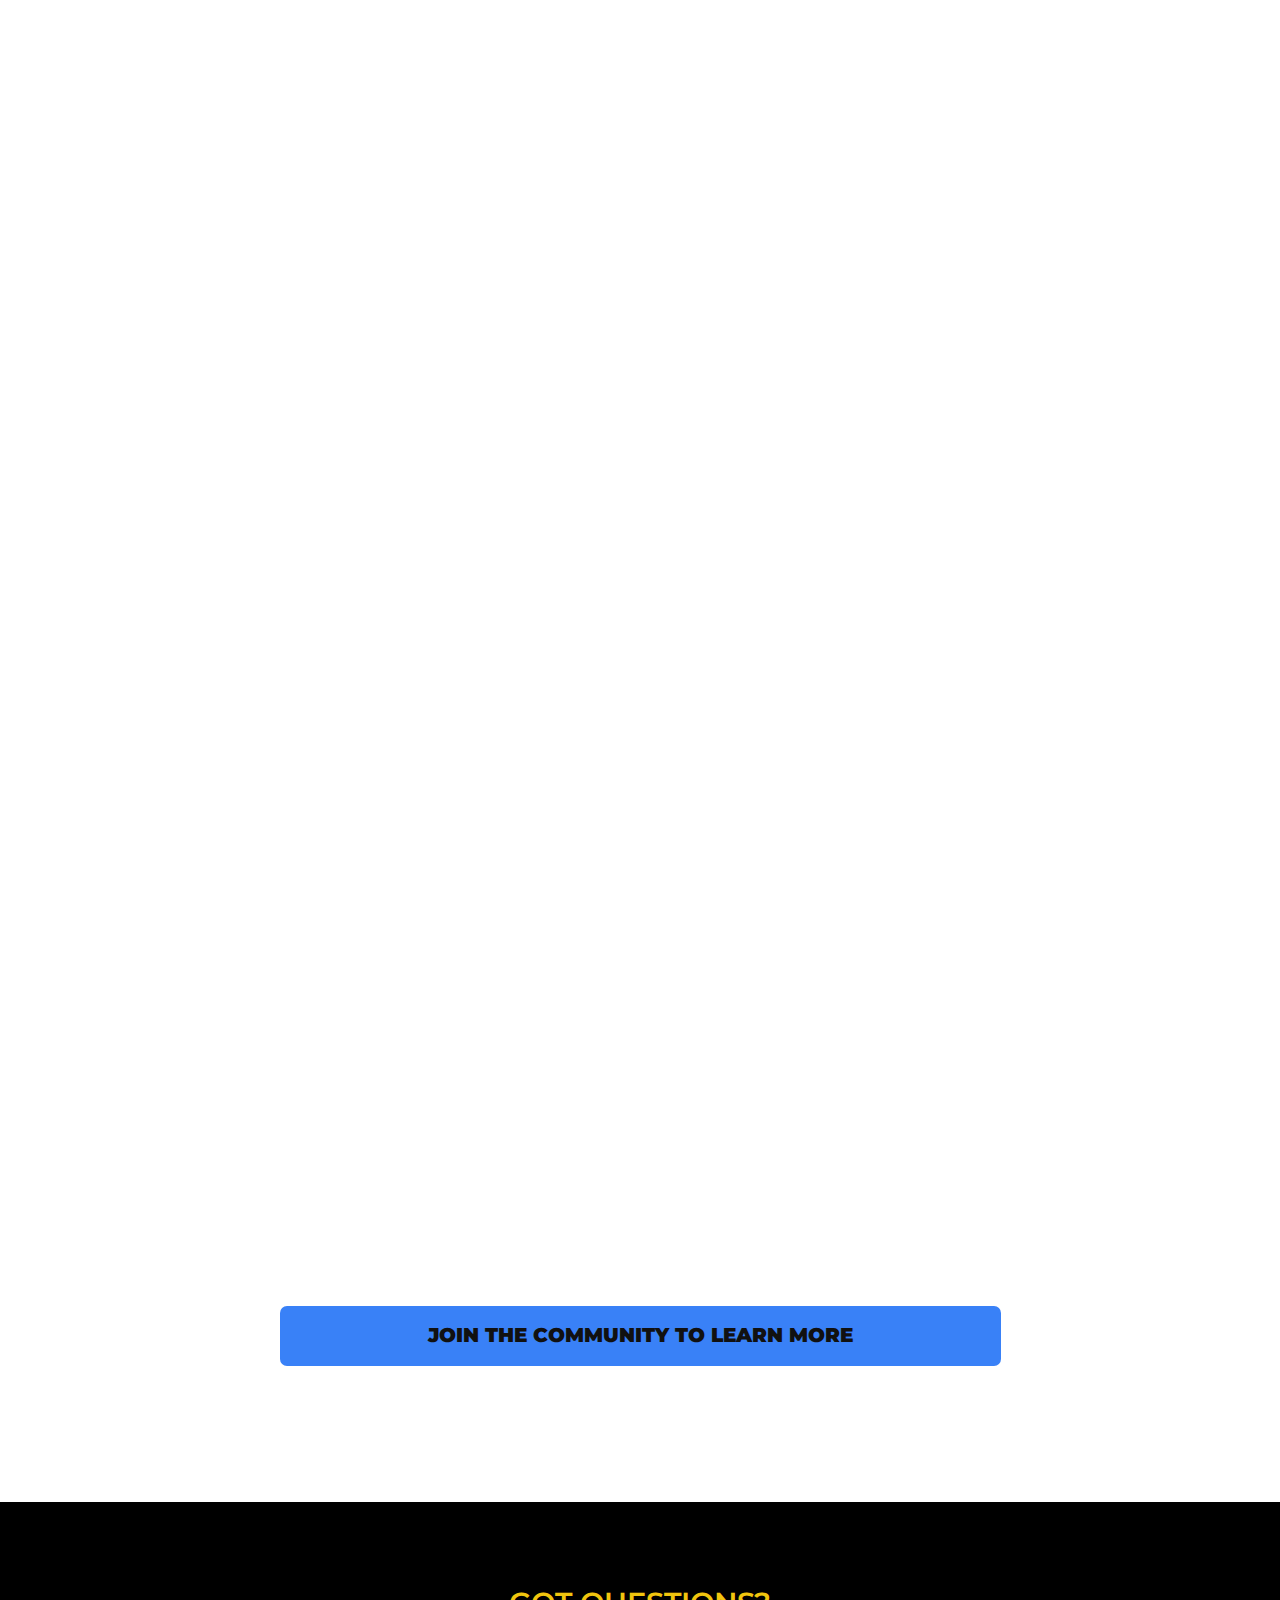
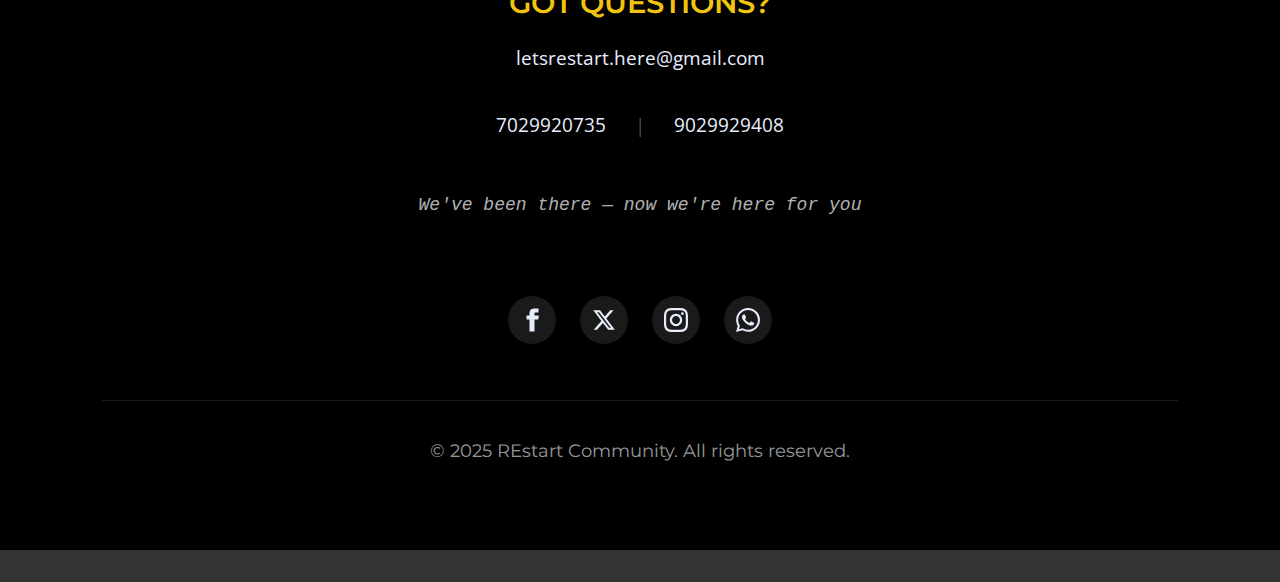
<file: NSAT-Prep.html>
<!DOCTYPE html>
<html style="font-size: 16px;" lang="en"><head>
    <meta name="viewport" content="width=device-width, initial-scale=1.0">
    <meta charset="utf-8">
    <meta name="keywords" content="NSAT Prep, With People, ​Who've Cleared It">
    <meta name="description" content="">
    <title>NSAT Prep</title>
    <link rel="stylesheet" href="nicepage.css" media="screen">
<link rel="stylesheet" href="NSAT-Prep.css" media="screen">
    <script class="u-script" type="text/javascript" src="jquery.js" defer=""></script>
    <script class="u-script" type="text/javascript" src="nicepage.js" defer=""></script>
    <meta name="generator" content="Nicepage 7.8.22, nicepage.com">
    
    
    
    
    
    <link id="u-theme-google-font" rel="stylesheet" href="https://fonts.googleapis.com/css?family=Roboto:100,100i,300,300i,400,400i,500,500i,700,700i,900,900i|Open+Sans:300,300i,400,400i,500,500i,600,600i,700,700i,800,800i">
    <link id="u-page-google-font" rel="stylesheet" href="https://fonts.googleapis.com/css?family=Montserrat:100,100i,200,200i,300,300i,400,400i,500,500i,600,600i,700,700i,800,800i,900,900i">
    <script type="application/ld+json">{
		"@context": "http://schema.org",
		"@type": "Organization",
		"name": "",
		"logo": "images/REstart_logo__1_-removebg-preview.png",
		"sameAs": [
				"https://facebook.com/name",
				"https://twitter.com/name",
				"https://instagram.com/name"
		]
}</script>
    <meta name="theme-color" content="#478ac9">
    <meta name="twitter:site" content="@">
    <meta name="twitter:card" content="summary_large_image">
    <meta name="twitter:title" content="NSAT Prep">
    <meta name="twitter:description" content="">
    <meta property="og:title" content="NSAT Prep">
    <meta property="og:type" content="website">
  <meta data-intl-tel-input-cdn-path="intlTelInput/"></head>
  <body data-path-to-root="./" data-include-products="false" class="u-body u-xl-mode" data-lang="en"><header class="u-clearfix u-custom-color-1 u-header u-sticky u-sticky-b064" id="header" data-animation-name="" data-animation-duration="0" data-animation-delay="0" data-animation-direction=""><div class="u-clearfix u-sheet u-valign-middle-lg u-valign-middle-md u-valign-middle-sm u-valign-middle-xl u-sheet-1">
        <a href="index.html" class="u-image u-logo u-image-1" data-image-width="500" data-image-height="500">
          <img src="images/REstart_logo__1_-removebg-preview.png" class="u-logo-image u-logo-image-1">
        </a>
        <nav class="u-menu u-menu-hamburger u-offcanvas u-offcanvas-shift u-menu-1" role="navigation" data-responsive-from="XL">
          <div class="menu-collapse u-custom-font u-font-montserrat" style="font-size: 0.875rem; text-transform: uppercase; font-weight: 600;">
            <a class="u-button-style u-custom-text-active-color u-hamburger-link u-nav-link u-hamburger-link-1" aria-label="Open menu" aria-controls="1a4a" href="#">
              <svg class="u-svg-link" viewBox="0 0 24 24"><use xlink:href="#svg-447b"></use></svg>
              <svg class="u-svg-content" version="1.1" id="svg-447b" viewBox="0 0 16 16" x="0px" y="0px" xmlns:xlink="http://www.w3.org/1999/xlink" xmlns="http://www.w3.org/2000/svg"><g><rect y="1" width="16" height="2"></rect><rect y="7" width="16" height="2"></rect><rect y="13" width="16" height="2"></rect>
</g></svg>
            </a>
          </div>
          <div class="u-custom-menu u-nav-container">
            <ul role="menubar" class="u-custom-font u-font-montserrat u-nav u-unstyled u-nav-1"><li role="none" class="u-nav-item"><a role="menuitem" class="u-button-style u-nav-link u-text-active-custom-color-3" href="./">Home</a>
</li><li role="none" class="u-nav-item"><a role="menuitem" class="u-button-style u-nav-link u-text-active-custom-color-3" href="About.html">About</a>
</li><li role="none" class="u-nav-item"><a role="menuitem" class="u-button-style u-nav-link u-text-active-custom-color-3" href="Community.html">Community</a>
</li><li role="none" class="u-nav-item"><a role="menuitem" class="u-button-style u-nav-link u-text-active-custom-color-3" href="NSAT-Prep.html">NSAT Prep</a>
</li><li role="none" class="u-nav-item"><a role="menuitem" class="u-button-style u-nav-link u-text-active-custom-color-3" href="NSAT-Interview.html" style="padding-right: 11px;">NSAT Interview</a>
</li></ul>
          </div>
          <div id="1a4a" role="region" aria-label="Menu panel" class="u-custom-menu u-nav-container-collapse">
            <div class="u-container-style u-custom-color-3 u-inner-container-layout u-opacity u-opacity-95 u-sidenav u-sidenav-1">
              <div class="u-inner-container-layout u-sidenav-overflow">
                <div class="u-menu-close" tabindex="-1" aria-controls="1a4a" aria-label="Close menu"></div>
                <ul role="menubar" class="u-align-center u-custom-font u-font-montserrat u-nav u-popupmenu-items u-text-active-custom-color-4 u-text-custom-color-1 u-unstyled u-nav-2"><li role="none" class="u-nav-item"><a role="menuitem" class="u-button-style u-nav-link" href="./" style="padding-top: 32px; padding-bottom: 32px;">Home</a>
</li><li role="none" class="u-nav-item"><a role="menuitem" class="u-button-style u-nav-link" href="About.html" style="padding-top: 32px; padding-bottom: 32px;">About</a>
</li><li role="none" class="u-nav-item"><a role="menuitem" class="u-button-style u-nav-link" href="Community.html" style="padding-top: 32px; padding-bottom: 32px;">Community</a>
</li><li role="none" class="u-nav-item"><a role="menuitem" class="u-button-style u-nav-link" href="NSAT-Prep.html" style="padding-top: 32px; padding-bottom: 32px;">NSAT Prep</a>
</li><li role="none" class="u-nav-item"><a role="menuitem" class="u-button-style u-nav-link" href="NSAT-Interview.html" style="padding-top: 32px; padding-bottom: 32px;">NSAT Interview</a>
</li></ul>
              </div>
            </div>
            <div class="u-black u-menu-overlay u-opacity u-opacity-70"></div>
          </div>
          <style class="menu-style">@media (max-width: 1139px) {
                    [data-responsive-from="LG"] .u-nav-container {
                        display: none;
                    }
                    [data-responsive-from="LG"] .menu-collapse {
                        display: block;
                    }
                }</style>
        </nav>
      </div></header> 
    <section class="u-black u-clearfix u-section-1" id="sec-5c6e">
      <div class="u-clearfix u-sheet u-valign-middle-lg u-valign-middle-sm u-sheet-1">
        <h1 class="u-custom-font u-font-montserrat u-text u-text-custom-color-3 u-text-1" data-animation-name="customAnimationIn" data-animation-duration="1000" data-animation-delay="0">&nbsp;NSAT Prep, With People </h1>
        <h1 class="u-align-right u-custom-font u-font-montserrat u-text u-text-custom-color-3 u-text-2" data-animation-name="customAnimationIn" data-animation-duration="1000" data-animation-delay="0"> Who've Cleared It </h1>
        <h4 class="u-align-right u-custom-font u-font-montserrat u-text u-text-3" data-animation-name="customAnimationIn" data-animation-duration="1000" data-animation-delay="0"> No coaching. No fluff. Just what works.</h4>
        <h4 class="u-align-right u-custom-font u-font-montserrat u-text u-text-4" data-animation-out="0"> We focus on what actually helps you clear NSAT — explained by people who've already done it.
Whether you're starting from scratch or stuck somewhere in between, we'll help you prep smarter, faster, and with more confidence.</h4>
        <a href="" class="u-active-custom-color-4 u-btn u-button-style u-custom-color-3 u-custom-font u-font-montserrat u-hover-custom-color-1 u-btn-1" data-animation-out="0">TRY OUT THE TEST </a>
        <a href="CommunityWaitlistForm.html" class="u-active-custom-color-4 u-btn u-button-style u-custom-color-3 u-custom-font u-font-montserrat u-hover-custom-color-1 u-btn-2" data-animation-out="0">JOIN THE COMMUNITY </a>
      </div>
    </section>
    <section class="u-clearfix u-section-2" id="sec-d388">
      <div class="u-clearfix u-sheet u-sheet-1">
        <h1 class="u-custom-font u-font-montserrat u-text u-text-default u-text-1" data-animation-name="customAnimationIn" data-animation-duration="1000" data-animation-delay="0" data-animation-out="0"> 📣 Real Prep. Real People. </h1>
        <h3 class="u-custom-font u-font-montserrat u-text u-text-default u-text-2" data-animation-name="customAnimationIn" data-animation-duration="1000" data-animation-delay="0" data-animation-out="0"> No fake results. No PDFs dumped on you.<br> We prep with you, side by side.
        </h3>
      </div>
    </section>
    <section class="u-clearfix u-custom-color-3 u-section-3" id="sec-2b69">
      <div class="u-clearfix u-sheet u-sheet-1">
        <h1 class="u-align-left u-custom-font u-font-montserrat u-text u-text-1" data-animation-name="customAnimationIn" data-animation-duration="1000" data-animation-delay="0"> What's In The Prep..</h1>
        <h3 class="u-align-left u-custom-font u-font-montserrat u-text u-text-black u-text-2" data-animation-name="customAnimationIn" data-animation-duration="1000" data-animation-delay="0"> 📘 Topic Breakdowns </h3>
        <h3 class="u-align-left u-custom-font u-font-montserrat u-text u-text-3" data-animation-name="customAnimationIn" data-animation-duration="1000" data-animation-delay="0"> We explain exactly what shows up in NSAT — what to practice, what to skip, and how to solve fast. </h3>
        <h3 class="u-align-left u-custom-font u-font-montserrat u-text u-text-black u-text-4" data-animation-name="customAnimationIn" data-animation-duration="1000" data-animation-delay="0"> 📝 Mock Tests &amp; Practice Questions </h3>
        <h3 class="u-align-left u-custom-font u-font-montserrat u-text u-text-5" data-animation-name="customAnimationIn" data-animation-duration="1000" data-animation-delay="0">Timed tests, section-wise practice, and live review sessions so you know where you stand.</h3>
        <h3 class="u-align-left u-custom-font u-font-montserrat u-text u-text-black u-text-6" data-animation-name="customAnimationIn" data-animation-duration="1000" data-animation-delay="0"> 🤯 Strategy Sessions </h3>
        <h3 class="u-align-left u-custom-font u-font-montserrat u-text u-text-7" data-animation-name="customAnimationIn" data-animation-duration="1000" data-animation-delay="0"> Get live calls on how to attempt the paper, manage time, avoid traps, and stay calm.</h3>
        <h3 class="u-align-left u-custom-font u-font-montserrat u-text u-text-black u-text-8" data-animation-name="customAnimationIn" data-animation-duration="1000" data-animation-delay="0"> 💬 Doubt Support </h3>
        <h3 class="u-align-left u-custom-font u-font-montserrat u-text u-text-9" data-animation-name="customAnimationIn" data-animation-duration="1000" data-animation-delay="0">Ask questions anytime in the group. Someone's always around to help.</h3>
        <a href="CommunityWaitlistForm.html" class="u-border-none u-btn u-btn-round u-button-style u-custom-color-1 u-custom-font u-font-montserrat u-hover-custom-color-4 u-radius u-text-body-color u-btn-1">JOIN THE COMMUNITY TO LEARN MORE </a>
      </div>
    </section>
    
    
    
    <footer class="u-align-center u-black u-clearfix u-container-align-center u-container-align-center-lg u-container-align-center-xl u-footer u-footer" id="footer">
      <div class="u-clearfix u-sheet u-sheet-1">
        <div class="footer-content">
          <div class="footer-section contact-section">
            <h4 class="u-custom-font u-font-montserrat">GOT QUESTIONS?</h4>
            <div class="contact-info">
              <a href="mailto:letsrestart.here@gmail.com?subject=i've%20got%20a%20question" class="contact-link">
                letsrestart.here@gmail.com
              </a>
              <div class="phone-numbers">
                <a href="tel:7029920735" class="contact-link phone-link">7029920735</a>
                <span class="contact-divider">|</span>
                <a href="tel:9029929408" class="contact-link phone-link">9029929408</a>
              </div>
            </div>
            <p class="tagline u-custom-font u-font-courier-new">We've been there — now we're here for you</p>
          </div>

          <div class="footer-section social-section">
            <div class="social-icons">
              <a class="social-icon" title="facebook" target="_blank" href="https://www.facebook.com/profile.php?id=61571310530870">
                <svg viewBox="0 0 24 24" fill="currentColor">
                  <path d="M18.77,7.46H14.5v-1.9c0-.9.6-1.1,1-1.1h3V.5h-4.33C10.24.5,9.5,3.44,9.5,5.32v2.15h-3v4h3v12h5v-12h3.85l.42-4Z"/>
                </svg>
              </a>
              <a class="social-icon" title="twitter" target="_blank" href="https://x.com/TheREstartX">
                <svg viewBox="0 0 24 24" fill="currentColor">
                  <path d="M18.244 2.25h3.308l-7.227 8.26 8.502 11.24H16.17l-5.214-6.817L4.99 21.75H1.68l7.73-8.835L1.254 2.25H8.08l4.713 6.231zm-1.161 17.52h1.833L7.084 4.126H5.117z"/>
                </svg>
              </a>
              <a class="social-icon" title="instagram" target="_blank" href="https://www.instagram.com/lets.re.start/">
                <svg viewBox="0 0 24 24" fill="currentColor">
                  <path d="M12 2.163c3.204 0 3.584.012 4.85.07 3.252.148 4.771 1.691 4.919 4.919.058 1.265.069 1.645.069 4.849 0 3.205-.012 3.584-.069 4.849-.149 3.225-1.664 4.771-4.919 4.919-1.266.058-1.644.07-4.85.07-3.204 0-3.584-.012-4.849-.07-3.26-.149-4.771-1.699-4.919-4.92-.058-1.265-.07-1.644-.07-4.849 0-3.204.013-3.583.07-4.849.149-3.227 1.664-4.771 4.919-4.919 1.266-.057 1.645-.069 4.849-.069zm0-2.163c-3.259 0-3.667.014-4.947.072-4.358.2-6.78 2.618-6.98 6.98-.059 1.281-.073 1.689-.073 4.948 0 3.259.014 3.668.072 4.948.2 4.358 2.618 6.78 6.98 6.98 1.281.058 1.689.072 4.948.072 3.259 0 3.668-.014 4.948-.072 4.354-.2 6.782-2.618 6.979-6.98.059-1.28.073-1.689.073-4.948 0-3.259-.014-3.667-.072-4.947-.196-4.354-2.617-6.78-6.979-6.98-1.281-.059-1.69-.073-4.949-.073zm0 5.838c-3.403 0-6.162 2.759-6.162 6.162s2.759 6.163 6.162 6.163 6.162-2.759 6.162-6.163c0-3.403-2.759-6.162-6.162-6.162zm0 10.162c-2.209 0-4-1.79-4-4 0-2.209 1.791-4 4-4s4 1.791 4 4c0 2.21-1.791 4-4 4zm6.406-11.845c-.796 0-1.441.645-1.441 1.44s.645 1.44 1.441 1.44c.795 0 1.439-.645 1.439-1.44s-.644-1.44-1.439-1.44z"/>
                </svg>
              </a>
              <a class="social-icon" title="whatsapp" target="_blank" href="https://wa.me/917029920735">
                <svg viewBox="0 0 24 24" fill="currentColor">
                  <path d="M17.472 14.382c-.297-.149-1.758-.867-2.03-.967-.273-.099-.471-.148-.67.15-.197.297-.767.966-.94 1.164-.173.199-.347.223-.644.075-.297-.15-1.255-.463-2.39-1.475-.883-.788-1.48-1.761-1.653-2.059-.173-.297-.018-.458.13-.606.134-.133.298-.347.446-.52.149-.174.198-.298.298-.497.099-.198.05-.371-.025-.52-.075-.149-.669-1.612-.916-2.207-.242-.579-.487-.5-.669-.51-.173-.008-.371-.01-.57-.01-.198 0-.52.074-.792.372-.272.297-1.04 1.016-1.04 2.479 0 1.462 1.065 2.875 1.213 3.074.149.198 2.096 3.2 5.077 4.487.709.306 1.262.489 1.694.625.712.227 1.36.195 1.871.118.571-.085 1.758-.719 2.006-1.413.248-.694.248-1.289.173-1.413-.074-.124-.272-.198-.57-.347m-5.421 7.403h-.004a9.87 9.87 0 01-5.031-1.378l-.361-.214-3.741.982.998-3.648-.235-.374a9.86 9.86 0 01-1.51-5.26c.001-5.45 4.436-9.884 9.888-9.884 2.64 0 5.122 1.03 6.988 2.898a9.825 9.825 0 012.893 6.994c-.003 5.45-4.437 9.884-9.885 9.884m8.413-18.297A11.815 11.815 0 0012.05 0C5.495 0 .16 5.335.157 11.892c0 2.096.547 4.142 1.588 5.945L.057 24l6.305-1.654a11.882 11.882 0 005.683 1.448h.005c6.554 0 11.89-5.335 11.893-11.893a11.821 11.821 0 00-3.48-8.413z"/>
                </svg>
              </a>
            </div>
          </div>

          <div class="footer-section copyright-section">
            <p class="u-custom-font u-font-montserrat">© 2025 REstart Community. All rights reserved.</p>
          </div>
        </div>
      </div>
    </footer>
    <section class="u-backlink u-clearfix u-grey-80"></section>
  
</body></html>

<style>
/* Footer Styles */
.footer-content {
  display: flex;
  flex-direction: column;
  align-items: center;
  gap: 2rem;
  padding: 3rem 1rem;
  max-width: 1200px;
  margin: 0 auto;
}

.footer-section {
  text-align: center;
  width: 100%;
}

.contact-section {
  order: 1;
}

.contact-section h4 {
  font-size: 1.5rem;
  font-weight: 600;
  margin-bottom: 1rem;
  color: #f1c50e;
}

.contact-info {
  display: flex;
  flex-direction: column;
  align-items: center;
  gap: 0.8rem;
  margin-bottom: 1rem;
  text-align: center;
}

.contact-link {
  color: #0085ff;
  text-decoration: none;
  font-size: 1.1rem;
  transition: all 0.3s ease;
  padding: 0.4rem 0.8rem;
  border-radius: 4px;
  display: inline-block;
}

.contact-link:hover {
  color: #0066cc;
  background: rgba(0, 133, 255, 0.1);
}

.phone-numbers {
  display: flex;
  align-items: center;
  justify-content: center;
  gap: 1rem;
  margin-top: 0.5rem;
  margin-bottom: 1.5rem;
  width: 100%;
}

.contact-divider {
  color: rgba(255, 255, 255, 0.3);
  font-size: 1.2rem;
}

.tagline {
  font-style: italic;
  color: rgba(255, 255, 255, 0.7);
  font-size: 1rem;
  margin-top: 0;
}

.social-section {
  order: 2;
  margin: 1rem 0;
}

.social-icons {
  display: flex;
  justify-content: center;
  gap: 1.5rem;
}

.social-icon {
  width: 2.5rem;
  height: 2.5rem;
  display: flex;
  align-items: center;
  justify-content: center;
  background: rgba(255, 255, 255, 0.1);
  border-radius: 50%;
  transition: all 0.3s ease;
  color: #0085ff;
}

.social-icon:hover {
  transform: translateY(-3px);
  background: rgba(0, 133, 255, 0.1);
  color: #0066cc;
}

.social-icon svg {
  width: 1.2rem;
  height: 1.2rem;
}

.copyright-section {
  order: 3;
  font-size: 0.9rem;
  color: rgba(255, 255, 255, 0.6);
  padding-top: 1rem;
  border-top: 1px solid rgba(255, 255, 255, 0.1);
}

/* Responsive Design */
@media (min-width: 768px) {
  .footer-content {
    padding: 4rem 2rem;
    gap: 2.5rem;
  }

  .contact-info {
    flex-direction: column;
    align-items: center;
    gap: 1rem;
  }

  .contact-section h4 {
    font-size: 1.8rem;
  }

  .contact-link {
    font-size: 1.2rem;
  }

  .tagline {
    font-size: 1.1rem;
  }

  .social-icon {
    width: 3rem;
    height: 3rem;
  }

  .social-icon svg {
    width: 1.5rem;
    height: 1.5rem;
  }

  .phone-numbers {
    justify-content: center;
  }
}

@media (max-width: 480px) {
  .footer-content {
    padding: 2.5rem 1rem;
    gap: 1.5rem;
  }

  .contact-section h4 {
    font-size: 1.3rem;
  }

  .contact-info {
    gap: 0.5rem;
  }

  .contact-link {
    font-size: 1rem;
  }

  .phone-numbers {
    flex-direction: column;
    gap: 0.5rem;
  }

  .contact-divider {
    display: none;
  }

  .social-icons {
    gap: 1rem;
  }

  .social-icon {
    width: 2.2rem;
    height: 2.2rem;
  }

  .social-icon svg {
    width: 1.1rem;
    height: 1.1rem;
  }
}
</style>
</file>
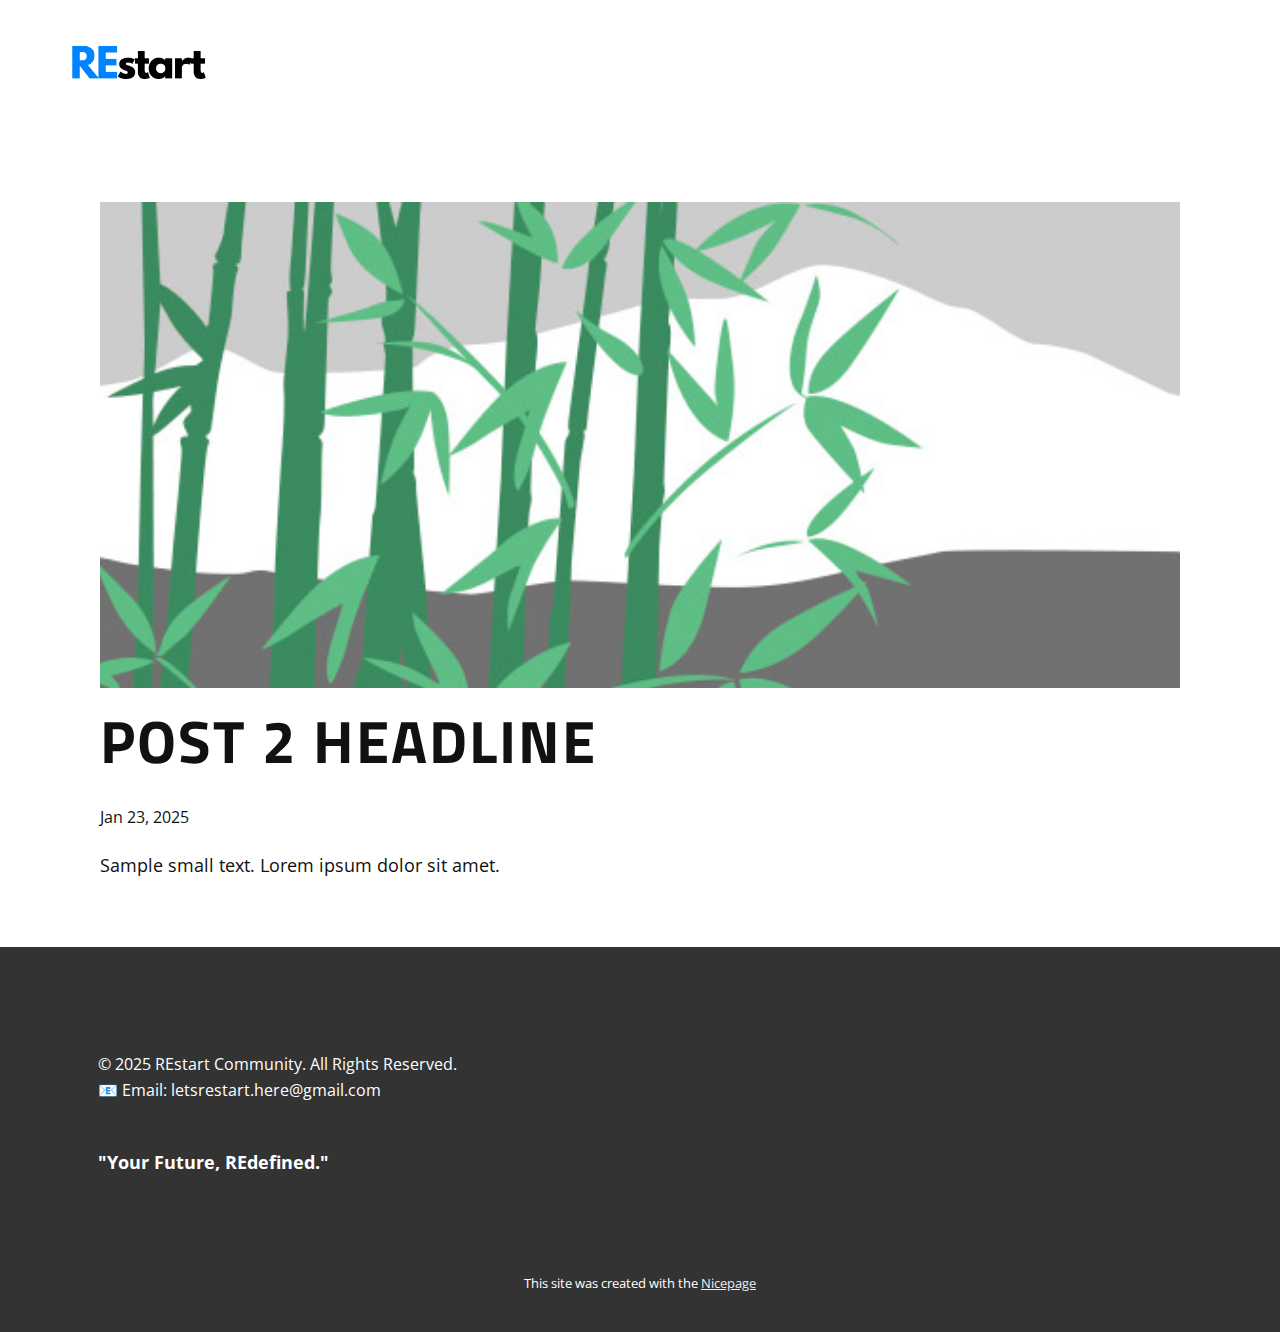
<file: blog/post-1.html>
<!DOCTYPE html>
<html style="font-size: 16px;" lang="en"><head>
    <meta name="viewport" content="width=device-width, initial-scale=1.0">
    <meta charset="utf-8">
    <meta name="keywords" content="Post 1 Headline">
    <meta name="description" content="">
    <title>Post 2 Headline</title>
    <link rel="stylesheet" href="../nicepage.css" media="screen">
<link rel="stylesheet" href="../Post-Template.css" media="screen">
    <script class="u-script" type="text/javascript" src="../jquery.js" defer=""></script>
    <script class="u-script" type="text/javascript" src="../nicepage.js" defer=""></script>
    <meta name="generator" content="Nicepage 7.2.3, nicepage.com">
    
    
    
    <link id="u-theme-google-font" rel="stylesheet" href="https://fonts.googleapis.com/css?family=Roboto:100,100i,300,300i,400,400i,500,500i,700,700i,900,900i|Open+Sans:300,300i,400,400i,500,500i,600,600i,700,700i,800,800i">
    <link id="u-page-google-font" rel="stylesheet" href="https://fonts.googleapis.com/css?family=Titillium+Web:200,200i,300,300i,400,400i,600,600i,700,700i,900">
    <script type="application/ld+json">{
		"@context": "http://schema.org",
		"@type": "Organization",
		"name": "",
		"logo": "images/logo.png"
}</script>
    <meta name="theme-color" content="#2359e8">
  <meta data-intl-tel-input-cdn-path="intlTelInput/"></head>
  <body data-path-to-root="./" data-include-products="false" class="u-body u-xl-mode" data-lang="en"><header class="u-clearfix u-header u-header" id="sec-dd35"><div class="u-clearfix u-sheet u-sheet-1">
        <a href="../" data-page-id="196356100" class="u-image u-logo u-image-1" data-image-width="500" data-image-height="500" title="Home">
          <img src="../images/logo.png" class="u-logo-image u-logo-image-1">
        </a>
      </div></header>
    <section class="u-align-center u-clearfix u-section-1" id="sec-cd85">
      <div class="u-clearfix u-sheet u-valign-middle-md u-valign-middle-sm u-valign-middle-xs u-sheet-1"><!--post_details--><!--post_details_options_json--><!--{"source":""}--><!--/post_details_options_json--><!--blog_post-->
        <div class="u-container-style u-expanded-width u-post-details u-post-details-1">
          <div class="u-container-layout u-valign-middle u-container-layout-1"><!--blog_post_image-->
            <img alt="" class="u-blog-control u-expanded-width u-image u-image-default u-image-1" src="../images/68f64b9d.jpeg"><!--/blog_post_image--><!--blog_post_header-->
            <h2 class="u-blog-control u-text u-text-1">Post 2 Headline</h2><!--/blog_post_header--><!--blog_post_metadata-->
            <div class="u-blog-control u-metadata u-metadata-1"><!--blog_post_metadata_date-->
              <span class="u-meta-date u-meta-icon">Jan 23, 2025</span><!--/blog_post_metadata_date--><!--blog_post_metadata_category-->
              <!--/blog_post_metadata_category--><!--blog_post_metadata_comments-->
              <!--/blog_post_metadata_comments-->
            </div><!--/blog_post_metadata--><!--blog_post_content-->
            <div class="u-align-justify u-blog-control u-post-content u-text u-text-2 fr-view">
  <p>Sample small text. Lorem ipsum dolor sit amet.</p>
  </div><!--/blog_post_content-->
          </div>
        </div><!--/blog_post--><!--/post_details-->
      </div>
    </section>
    
    
    
    <footer class="u-align-center u-clearfix u-container-align-center u-footer u-grey-80 u-footer" id="sec-aa59"><div class="u-clearfix u-sheet u-valign-middle u-sheet-1">
        <p class="u-align-left u-small-text u-text u-text-variant u-text-1">
          <span style="font-size: 1rem;">
            <br>
            <br>© 2025 REstart Community. All Rights Reserved.<br>📧 Email: letsrestart.here@gmail.com
          </span>
          <br>
          <br>
          <br>
          <span style="font-weight: 700; font-size: 1.125rem;">"Your Future, REdefined."</span>
        </p>
      </div></footer>
    <section class="u-backlink u-clearfix u-grey-80">
      <p class="u-text">
        <span>This site was created with the </span>
        <a class="u-link" href="https://nicepage.com/" target="_blank" rel="nofollow">
          <span>Nicepage</span>
        </a>
      </p>
    </section>
  
</body></html>
</file>
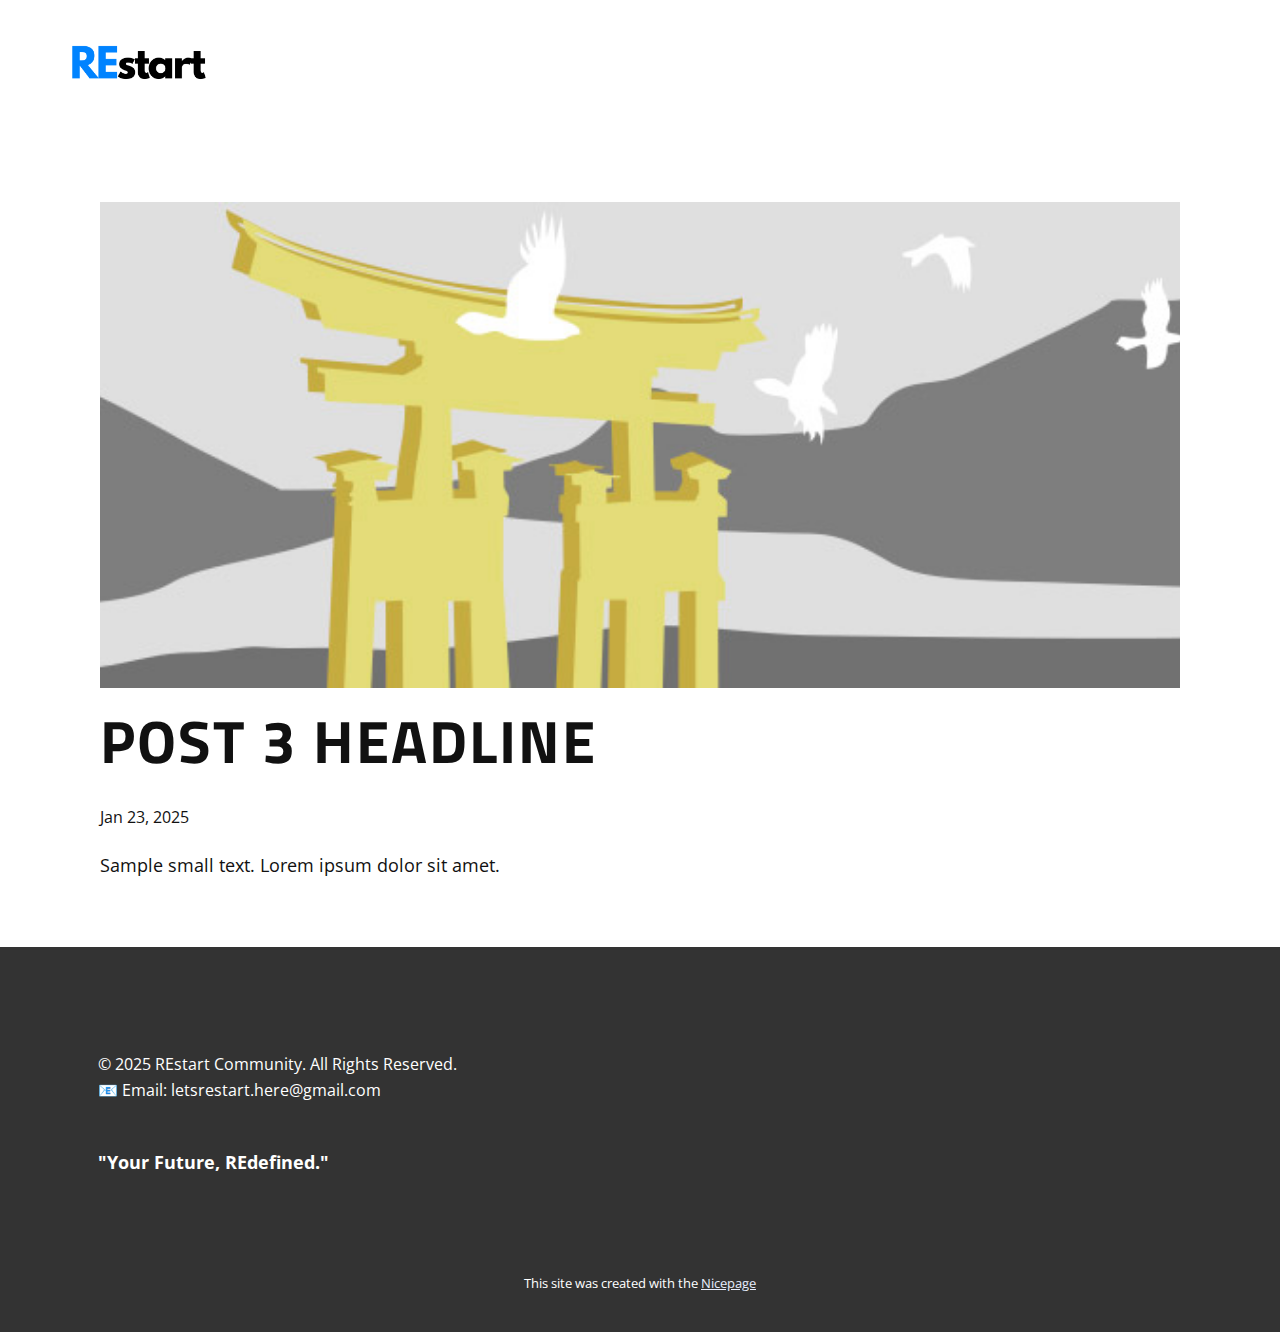
<file: blog/post-2.html>
<!DOCTYPE html>
<html style="font-size: 16px;" lang="en"><head>
    <meta name="viewport" content="width=device-width, initial-scale=1.0">
    <meta charset="utf-8">
    <meta name="keywords" content="Post 1 Headline">
    <meta name="description" content="">
    <title>Post 3 Headline</title>
    <link rel="stylesheet" href="../nicepage.css" media="screen">
<link rel="stylesheet" href="../Post-Template.css" media="screen">
    <script class="u-script" type="text/javascript" src="../jquery.js" defer=""></script>
    <script class="u-script" type="text/javascript" src="../nicepage.js" defer=""></script>
    <meta name="generator" content="Nicepage 7.2.3, nicepage.com">
    
    
    
    <link id="u-theme-google-font" rel="stylesheet" href="https://fonts.googleapis.com/css?family=Roboto:100,100i,300,300i,400,400i,500,500i,700,700i,900,900i|Open+Sans:300,300i,400,400i,500,500i,600,600i,700,700i,800,800i">
    <link id="u-page-google-font" rel="stylesheet" href="https://fonts.googleapis.com/css?family=Titillium+Web:200,200i,300,300i,400,400i,600,600i,700,700i,900">
    <script type="application/ld+json">{
		"@context": "http://schema.org",
		"@type": "Organization",
		"name": "",
		"logo": "images/logo.png"
}</script>
    <meta name="theme-color" content="#2359e8">
  <meta data-intl-tel-input-cdn-path="intlTelInput/"></head>
  <body data-path-to-root="./" data-include-products="false" class="u-body u-xl-mode" data-lang="en"><header class="u-clearfix u-header u-header" id="sec-dd35"><div class="u-clearfix u-sheet u-sheet-1">
        <a href="../" data-page-id="196356100" class="u-image u-logo u-image-1" data-image-width="500" data-image-height="500" title="Home">
          <img src="../images/logo.png" class="u-logo-image u-logo-image-1">
        </a>
      </div></header>
    <section class="u-align-center u-clearfix u-section-1" id="sec-cd85">
      <div class="u-clearfix u-sheet u-valign-middle-md u-valign-middle-sm u-valign-middle-xs u-sheet-1"><!--post_details--><!--post_details_options_json--><!--{"source":""}--><!--/post_details_options_json--><!--blog_post-->
        <div class="u-container-style u-expanded-width u-post-details u-post-details-1">
          <div class="u-container-layout u-valign-middle u-container-layout-1"><!--blog_post_image-->
            <img alt="" class="u-blog-control u-expanded-width u-image u-image-default u-image-1" src="../images/8ad73f3c.jpeg"><!--/blog_post_image--><!--blog_post_header-->
            <h2 class="u-blog-control u-text u-text-1">Post 3 Headline</h2><!--/blog_post_header--><!--blog_post_metadata-->
            <div class="u-blog-control u-metadata u-metadata-1"><!--blog_post_metadata_date-->
              <span class="u-meta-date u-meta-icon">Jan 23, 2025</span><!--/blog_post_metadata_date--><!--blog_post_metadata_category-->
              <!--/blog_post_metadata_category--><!--blog_post_metadata_comments-->
              <!--/blog_post_metadata_comments-->
            </div><!--/blog_post_metadata--><!--blog_post_content-->
            <div class="u-align-justify u-blog-control u-post-content u-text u-text-2 fr-view">
  <p>Sample small text. Lorem ipsum dolor sit amet.</p>
  </div><!--/blog_post_content-->
          </div>
        </div><!--/blog_post--><!--/post_details-->
      </div>
    </section>
    
    
    
    <footer class="u-align-center u-clearfix u-container-align-center u-footer u-grey-80 u-footer" id="sec-aa59"><div class="u-clearfix u-sheet u-valign-middle u-sheet-1">
        <p class="u-align-left u-small-text u-text u-text-variant u-text-1">
          <span style="font-size: 1rem;">
            <br>
            <br>© 2025 REstart Community. All Rights Reserved.<br>📧 Email: letsrestart.here@gmail.com
          </span>
          <br>
          <br>
          <br>
          <span style="font-weight: 700; font-size: 1.125rem;">"Your Future, REdefined."</span>
        </p>
      </div></footer>
    <section class="u-backlink u-clearfix u-grey-80">
      <p class="u-text">
        <span>This site was created with the </span>
        <a class="u-link" href="https://nicepage.com/" target="_blank" rel="nofollow">
          <span>Nicepage</span>
        </a>
      </p>
    </section>
  
</body></html>
</file>
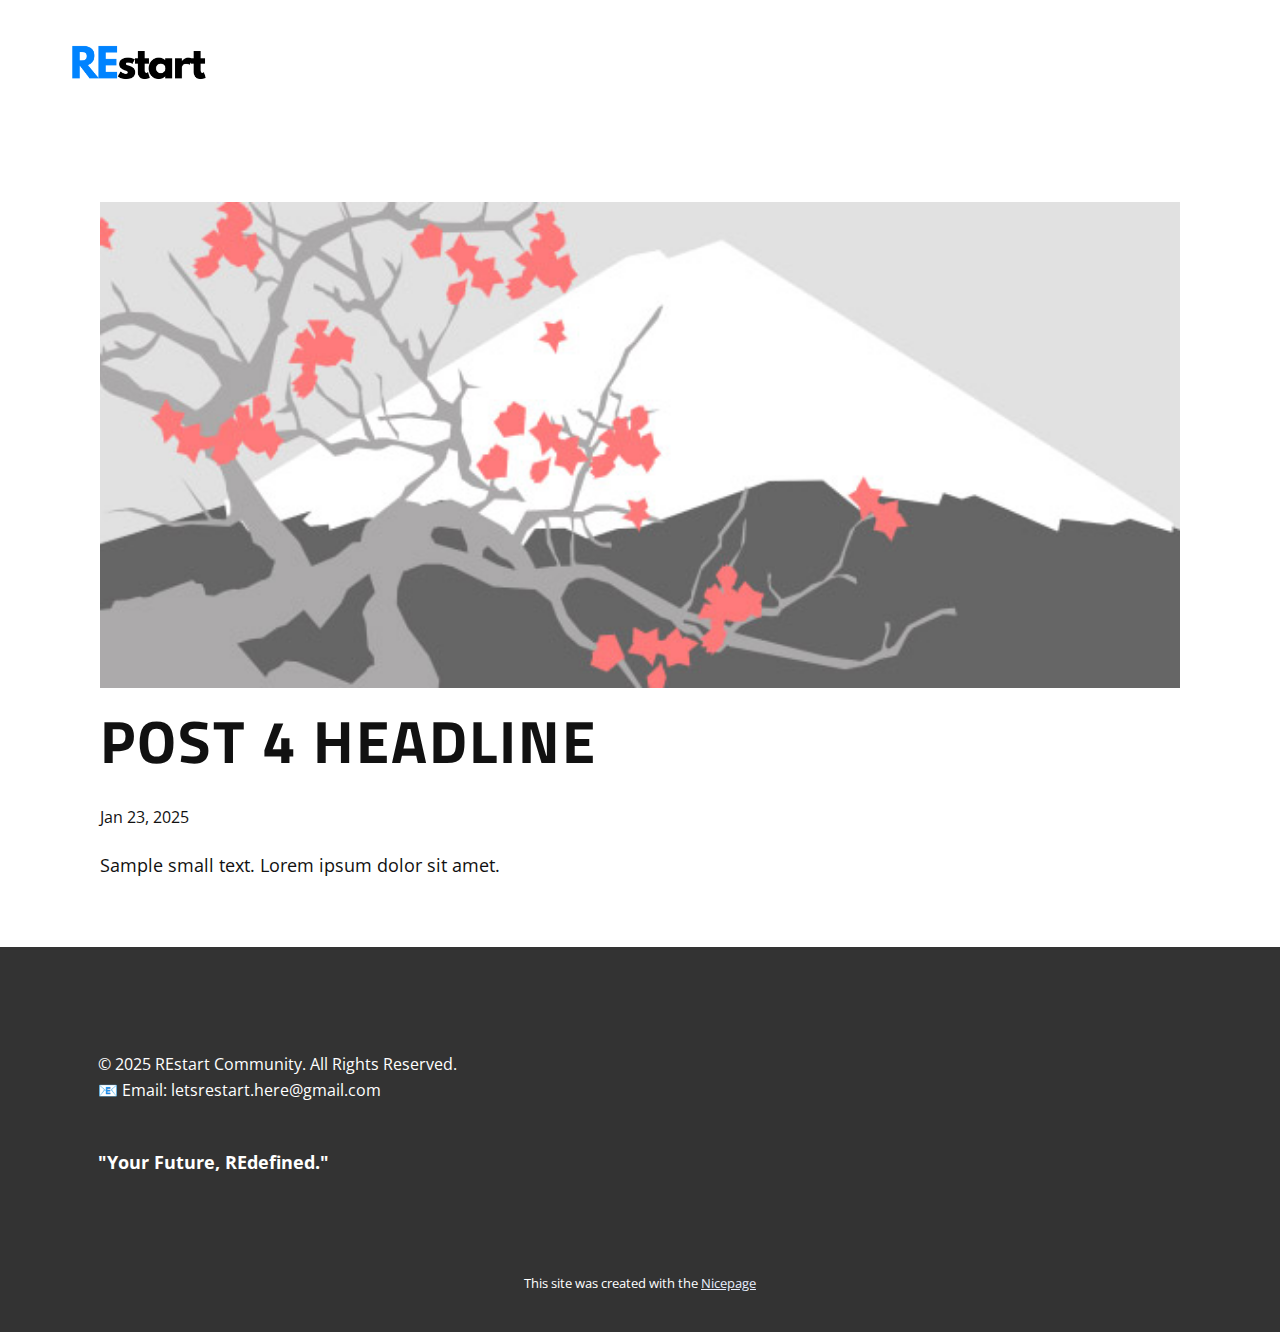
<file: blog/post-3.html>
<!DOCTYPE html>
<html style="font-size: 16px;" lang="en"><head>
    <meta name="viewport" content="width=device-width, initial-scale=1.0">
    <meta charset="utf-8">
    <meta name="keywords" content="Post 1 Headline">
    <meta name="description" content="">
    <title>Post 4 Headline</title>
    <link rel="stylesheet" href="../nicepage.css" media="screen">
<link rel="stylesheet" href="../Post-Template.css" media="screen">
    <script class="u-script" type="text/javascript" src="../jquery.js" defer=""></script>
    <script class="u-script" type="text/javascript" src="../nicepage.js" defer=""></script>
    <meta name="generator" content="Nicepage 7.2.3, nicepage.com">
    
    
    
    <link id="u-theme-google-font" rel="stylesheet" href="https://fonts.googleapis.com/css?family=Roboto:100,100i,300,300i,400,400i,500,500i,700,700i,900,900i|Open+Sans:300,300i,400,400i,500,500i,600,600i,700,700i,800,800i">
    <link id="u-page-google-font" rel="stylesheet" href="https://fonts.googleapis.com/css?family=Titillium+Web:200,200i,300,300i,400,400i,600,600i,700,700i,900">
    <script type="application/ld+json">{
		"@context": "http://schema.org",
		"@type": "Organization",
		"name": "",
		"logo": "images/logo.png"
}</script>
    <meta name="theme-color" content="#2359e8">
  <meta data-intl-tel-input-cdn-path="intlTelInput/"></head>
  <body data-path-to-root="./" data-include-products="false" class="u-body u-xl-mode" data-lang="en"><header class="u-clearfix u-header u-header" id="sec-dd35"><div class="u-clearfix u-sheet u-sheet-1">
        <a href="../" data-page-id="196356100" class="u-image u-logo u-image-1" data-image-width="500" data-image-height="500" title="Home">
          <img src="../images/logo.png" class="u-logo-image u-logo-image-1">
        </a>
      </div></header>
    <section class="u-align-center u-clearfix u-section-1" id="sec-cd85">
      <div class="u-clearfix u-sheet u-valign-middle-md u-valign-middle-sm u-valign-middle-xs u-sheet-1"><!--post_details--><!--post_details_options_json--><!--{"source":""}--><!--/post_details_options_json--><!--blog_post-->
        <div class="u-container-style u-expanded-width u-post-details u-post-details-1">
          <div class="u-container-layout u-valign-middle u-container-layout-1"><!--blog_post_image-->
            <img alt="" class="u-blog-control u-expanded-width u-image u-image-default u-image-1" src="../images/0fd3416c.jpeg"><!--/blog_post_image--><!--blog_post_header-->
            <h2 class="u-blog-control u-text u-text-1">Post 4 Headline</h2><!--/blog_post_header--><!--blog_post_metadata-->
            <div class="u-blog-control u-metadata u-metadata-1"><!--blog_post_metadata_date-->
              <span class="u-meta-date u-meta-icon">Jan 23, 2025</span><!--/blog_post_metadata_date--><!--blog_post_metadata_category-->
              <!--/blog_post_metadata_category--><!--blog_post_metadata_comments-->
              <!--/blog_post_metadata_comments-->
            </div><!--/blog_post_metadata--><!--blog_post_content-->
            <div class="u-align-justify u-blog-control u-post-content u-text u-text-2 fr-view">
  <p>Sample small text. Lorem ipsum dolor sit amet.</p>
  </div><!--/blog_post_content-->
          </div>
        </div><!--/blog_post--><!--/post_details-->
      </div>
    </section>
    
    
    
    <footer class="u-align-center u-clearfix u-container-align-center u-footer u-grey-80 u-footer" id="sec-aa59"><div class="u-clearfix u-sheet u-valign-middle u-sheet-1">
        <p class="u-align-left u-small-text u-text u-text-variant u-text-1">
          <span style="font-size: 1rem;">
            <br>
            <br>© 2025 REstart Community. All Rights Reserved.<br>📧 Email: letsrestart.here@gmail.com
          </span>
          <br>
          <br>
          <br>
          <span style="font-weight: 700; font-size: 1.125rem;">"Your Future, REdefined."</span>
        </p>
      </div></footer>
    <section class="u-backlink u-clearfix u-grey-80">
      <p class="u-text">
        <span>This site was created with the </span>
        <a class="u-link" href="https://nicepage.com/" target="_blank" rel="nofollow">
          <span>Nicepage</span>
        </a>
      </p>
    </section>
  
</body></html>
</file>
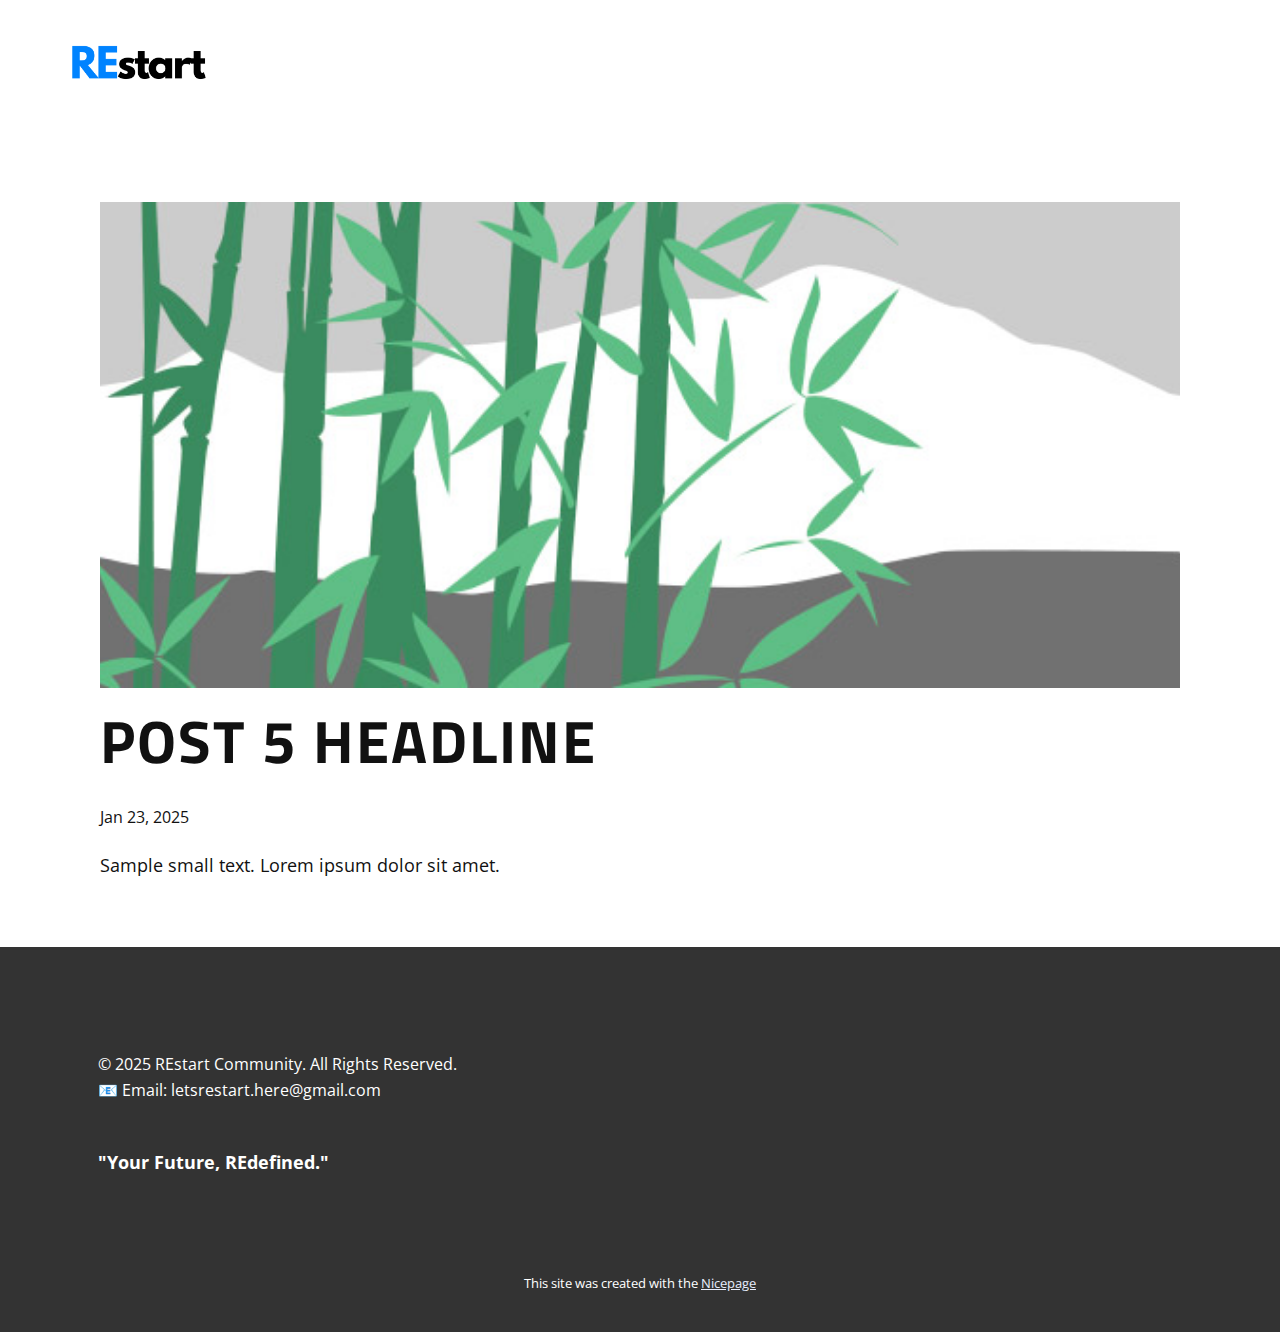
<file: blog/post-4.html>
<!DOCTYPE html>
<html style="font-size: 16px;" lang="en"><head>
    <meta name="viewport" content="width=device-width, initial-scale=1.0">
    <meta charset="utf-8">
    <meta name="keywords" content="Post 1 Headline">
    <meta name="description" content="">
    <title>Post 5 Headline</title>
    <link rel="stylesheet" href="../nicepage.css" media="screen">
<link rel="stylesheet" href="../Post-Template.css" media="screen">
    <script class="u-script" type="text/javascript" src="../jquery.js" defer=""></script>
    <script class="u-script" type="text/javascript" src="../nicepage.js" defer=""></script>
    <meta name="generator" content="Nicepage 7.2.3, nicepage.com">
    
    
    
    <link id="u-theme-google-font" rel="stylesheet" href="https://fonts.googleapis.com/css?family=Roboto:100,100i,300,300i,400,400i,500,500i,700,700i,900,900i|Open+Sans:300,300i,400,400i,500,500i,600,600i,700,700i,800,800i">
    <link id="u-page-google-font" rel="stylesheet" href="https://fonts.googleapis.com/css?family=Titillium+Web:200,200i,300,300i,400,400i,600,600i,700,700i,900">
    <script type="application/ld+json">{
		"@context": "http://schema.org",
		"@type": "Organization",
		"name": "",
		"logo": "images/logo.png"
}</script>
    <meta name="theme-color" content="#2359e8">
  <meta data-intl-tel-input-cdn-path="intlTelInput/"></head>
  <body data-path-to-root="./" data-include-products="false" class="u-body u-xl-mode" data-lang="en"><header class="u-clearfix u-header u-header" id="sec-dd35"><div class="u-clearfix u-sheet u-sheet-1">
        <a href="../" data-page-id="196356100" class="u-image u-logo u-image-1" data-image-width="500" data-image-height="500" title="Home">
          <img src="../images/logo.png" class="u-logo-image u-logo-image-1">
        </a>
      </div></header>
    <section class="u-align-center u-clearfix u-section-1" id="sec-cd85">
      <div class="u-clearfix u-sheet u-valign-middle-md u-valign-middle-sm u-valign-middle-xs u-sheet-1"><!--post_details--><!--post_details_options_json--><!--{"source":""}--><!--/post_details_options_json--><!--blog_post-->
        <div class="u-container-style u-expanded-width u-post-details u-post-details-1">
          <div class="u-container-layout u-valign-middle u-container-layout-1"><!--blog_post_image-->
            <img alt="" class="u-blog-control u-expanded-width u-image u-image-default u-image-1" src="../images/68f64b9d.jpeg"><!--/blog_post_image--><!--blog_post_header-->
            <h2 class="u-blog-control u-text u-text-1">Post 5 Headline</h2><!--/blog_post_header--><!--blog_post_metadata-->
            <div class="u-blog-control u-metadata u-metadata-1"><!--blog_post_metadata_date-->
              <span class="u-meta-date u-meta-icon">Jan 23, 2025</span><!--/blog_post_metadata_date--><!--blog_post_metadata_category-->
              <!--/blog_post_metadata_category--><!--blog_post_metadata_comments-->
              <!--/blog_post_metadata_comments-->
            </div><!--/blog_post_metadata--><!--blog_post_content-->
            <div class="u-align-justify u-blog-control u-post-content u-text u-text-2 fr-view">
  <p>Sample small text. Lorem ipsum dolor sit amet.</p>
  </div><!--/blog_post_content-->
          </div>
        </div><!--/blog_post--><!--/post_details-->
      </div>
    </section>
    
    
    
    <footer class="u-align-center u-clearfix u-container-align-center u-footer u-grey-80 u-footer" id="sec-aa59"><div class="u-clearfix u-sheet u-valign-middle u-sheet-1">
        <p class="u-align-left u-small-text u-text u-text-variant u-text-1">
          <span style="font-size: 1rem;">
            <br>
            <br>© 2025 REstart Community. All Rights Reserved.<br>📧 Email: letsrestart.here@gmail.com
          </span>
          <br>
          <br>
          <br>
          <span style="font-weight: 700; font-size: 1.125rem;">"Your Future, REdefined."</span>
        </p>
      </div></footer>
    <section class="u-backlink u-clearfix u-grey-80">
      <p class="u-text">
        <span>This site was created with the </span>
        <a class="u-link" href="https://nicepage.com/" target="_blank" rel="nofollow">
          <span>Nicepage</span>
        </a>
      </p>
    </section>
  
</body></html>
</file>
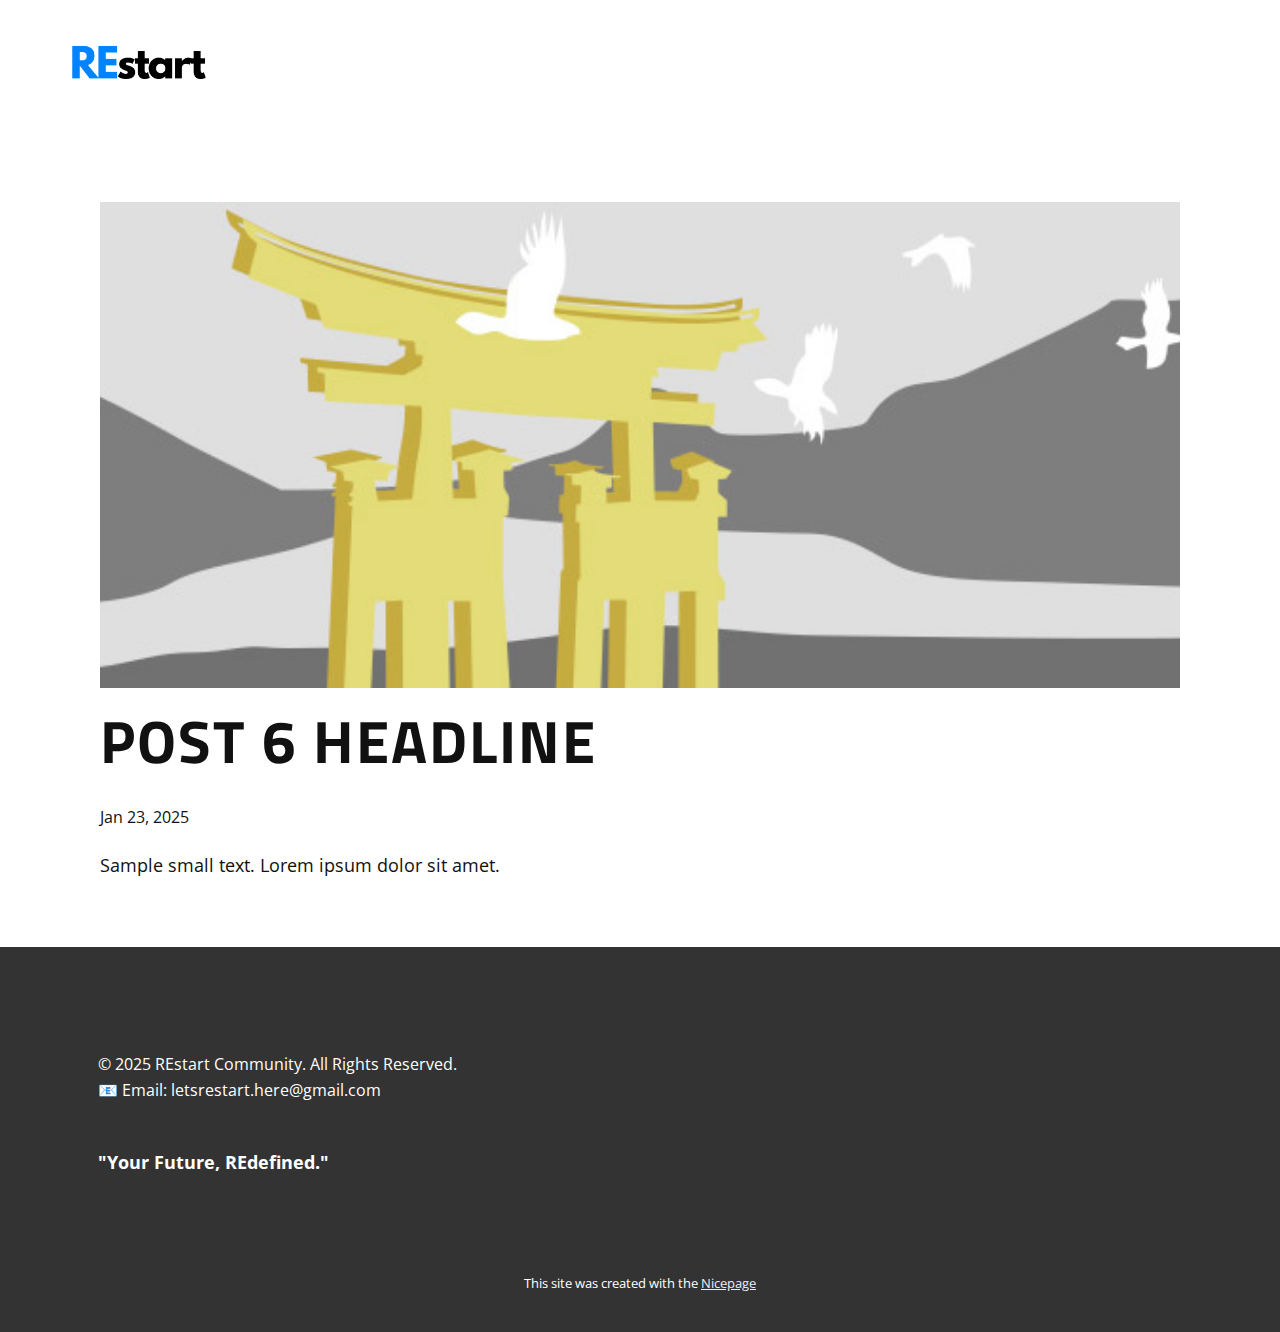
<file: blog/post-5.html>
<!DOCTYPE html>
<html style="font-size: 16px;" lang="en"><head>
    <meta name="viewport" content="width=device-width, initial-scale=1.0">
    <meta charset="utf-8">
    <meta name="keywords" content="Post 1 Headline">
    <meta name="description" content="">
    <title>Post 6 Headline</title>
    <link rel="stylesheet" href="../nicepage.css" media="screen">
<link rel="stylesheet" href="../Post-Template.css" media="screen">
    <script class="u-script" type="text/javascript" src="../jquery.js" defer=""></script>
    <script class="u-script" type="text/javascript" src="../nicepage.js" defer=""></script>
    <meta name="generator" content="Nicepage 7.2.3, nicepage.com">
    
    
    
    <link id="u-theme-google-font" rel="stylesheet" href="https://fonts.googleapis.com/css?family=Roboto:100,100i,300,300i,400,400i,500,500i,700,700i,900,900i|Open+Sans:300,300i,400,400i,500,500i,600,600i,700,700i,800,800i">
    <link id="u-page-google-font" rel="stylesheet" href="https://fonts.googleapis.com/css?family=Titillium+Web:200,200i,300,300i,400,400i,600,600i,700,700i,900">
    <script type="application/ld+json">{
		"@context": "http://schema.org",
		"@type": "Organization",
		"name": "",
		"logo": "images/logo.png"
}</script>
    <meta name="theme-color" content="#2359e8">
  <meta data-intl-tel-input-cdn-path="intlTelInput/"></head>
  <body data-path-to-root="./" data-include-products="false" class="u-body u-xl-mode" data-lang="en"><header class="u-clearfix u-header u-header" id="sec-dd35"><div class="u-clearfix u-sheet u-sheet-1">
        <a href="../" data-page-id="196356100" class="u-image u-logo u-image-1" data-image-width="500" data-image-height="500" title="Home">
          <img src="../images/logo.png" class="u-logo-image u-logo-image-1">
        </a>
      </div></header>
    <section class="u-align-center u-clearfix u-section-1" id="sec-cd85">
      <div class="u-clearfix u-sheet u-valign-middle-md u-valign-middle-sm u-valign-middle-xs u-sheet-1"><!--post_details--><!--post_details_options_json--><!--{"source":""}--><!--/post_details_options_json--><!--blog_post-->
        <div class="u-container-style u-expanded-width u-post-details u-post-details-1">
          <div class="u-container-layout u-valign-middle u-container-layout-1"><!--blog_post_image-->
            <img alt="" class="u-blog-control u-expanded-width u-image u-image-default u-image-1" src="../images/8ad73f3c.jpeg"><!--/blog_post_image--><!--blog_post_header-->
            <h2 class="u-blog-control u-text u-text-1">Post 6 Headline</h2><!--/blog_post_header--><!--blog_post_metadata-->
            <div class="u-blog-control u-metadata u-metadata-1"><!--blog_post_metadata_date-->
              <span class="u-meta-date u-meta-icon">Jan 23, 2025</span><!--/blog_post_metadata_date--><!--blog_post_metadata_category-->
              <!--/blog_post_metadata_category--><!--blog_post_metadata_comments-->
              <!--/blog_post_metadata_comments-->
            </div><!--/blog_post_metadata--><!--blog_post_content-->
            <div class="u-align-justify u-blog-control u-post-content u-text u-text-2 fr-view">
  <p>Sample small text. Lorem ipsum dolor sit amet.</p>
  </div><!--/blog_post_content-->
          </div>
        </div><!--/blog_post--><!--/post_details-->
      </div>
    </section>
    
    
    
    <footer class="u-align-center u-clearfix u-container-align-center u-footer u-grey-80 u-footer" id="sec-aa59"><div class="u-clearfix u-sheet u-valign-middle u-sheet-1">
        <p class="u-align-left u-small-text u-text u-text-variant u-text-1">
          <span style="font-size: 1rem;">
            <br>
            <br>© 2025 REstart Community. All Rights Reserved.<br>📧 Email: letsrestart.here@gmail.com
          </span>
          <br>
          <br>
          <br>
          <span style="font-weight: 700; font-size: 1.125rem;">"Your Future, REdefined."</span>
        </p>
      </div></footer>
    <section class="u-backlink u-clearfix u-grey-80">
      <p class="u-text">
        <span>This site was created with the </span>
        <a class="u-link" href="https://nicepage.com/" target="_blank" rel="nofollow">
          <span>Nicepage</span>
        </a>
      </p>
    </section>
  
</body></html>
</file>
